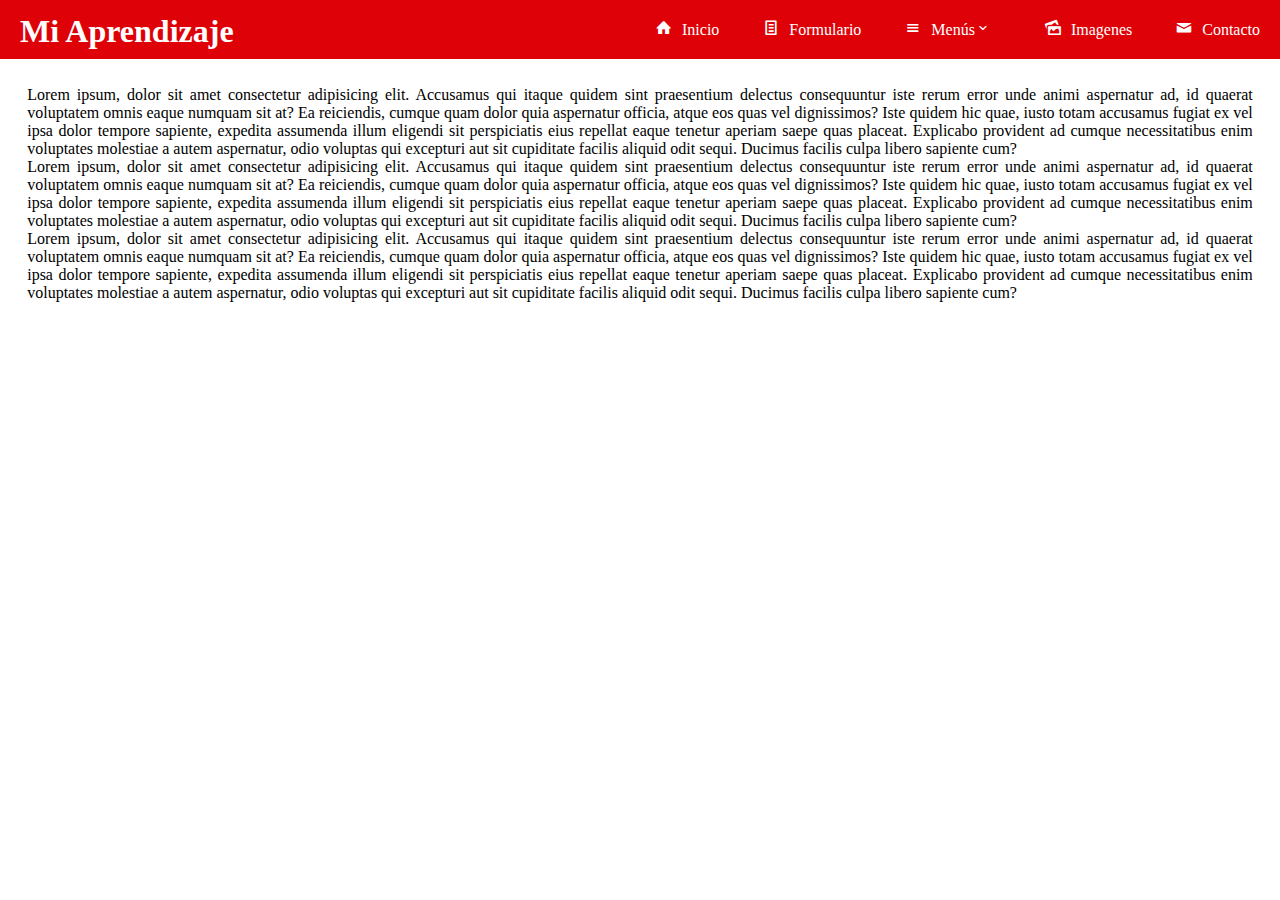
<file: index.html>
<!DOCTYPE html>
<html lang="en">
<head>
    <meta charset="UTF-8">
    <meta name="viewport" content="width=device-width, initial-scale=1.0">
    <title>Document</title>
    <link rel="stylesheet" href="css/main.css">
    <link rel="stylesheet" href="fonts/style.css">
    
</head>
<body>
    <header>
        <div class="menu_bar">
            <a class="bt-menu" href="#"><span class="icon-list"></span>Mi Aprendizaje</a>
        </div>
        <nav>
            <div class="titulo">
               <h1>Mi Aprendizaje</h1>
            </div>
            <ul>
                <li><a href="#"><span class="icon-home"></span>Inicio</a></li>
                <li><a href="#"><span class="icon-text-document"></span>Formulario</a></li>
                <li class="submenu"><a href="#"><span class="icon-menu"></span>Menús<span class="icon-chevron-small-down"></span></a>
                    <ul class="children">
                        <li><a href="#">Menu No Responsive</a></li>
                        <li><a href="#">Responsive 1</a></li>
                        <li><a href="#">Responsive 2</a></li>
                    </ul>
                </li>
                <li><a href="#"><span class="icon-images"></span>Imagenes</a></li>
                <li><a href="#"><span class="icon-mail"></span>Contacto</a></li>
            </ul>
        </nav>
    </header>
    <div class="main-content">
        <p>Lorem ipsum, dolor sit amet consectetur adipisicing elit. Accusamus qui itaque quidem sint praesentium delectus consequuntur iste rerum error unde animi aspernatur ad, id quaerat voluptatem omnis eaque numquam sit at? Ea reiciendis, cumque quam dolor quia aspernatur officia, atque eos quas vel dignissimos? Iste quidem hic quae, iusto totam accusamus fugiat ex vel ipsa dolor tempore sapiente, expedita assumenda illum eligendi sit perspiciatis eius repellat eaque tenetur aperiam saepe quas placeat. Explicabo provident ad cumque necessitatibus enim voluptates molestiae a autem aspernatur, odio voluptas qui excepturi aut sit cupiditate facilis aliquid odit sequi. Ducimus facilis culpa libero sapiente cum?</p>
        <p>Lorem ipsum, dolor sit amet consectetur adipisicing elit. Accusamus qui itaque quidem sint praesentium delectus consequuntur iste rerum error unde animi aspernatur ad, id quaerat voluptatem omnis eaque numquam sit at? Ea reiciendis, cumque quam dolor quia aspernatur officia, atque eos quas vel dignissimos? Iste quidem hic quae, iusto totam accusamus fugiat ex vel ipsa dolor tempore sapiente, expedita assumenda illum eligendi sit perspiciatis eius repellat eaque tenetur aperiam saepe quas placeat. Explicabo provident ad cumque necessitatibus enim voluptates molestiae a autem aspernatur, odio voluptas qui excepturi aut sit cupiditate facilis aliquid odit sequi. Ducimus facilis culpa libero sapiente cum?</p>
        <p>Lorem ipsum, dolor sit amet consectetur adipisicing elit. Accusamus qui itaque quidem sint praesentium delectus consequuntur iste rerum error unde animi aspernatur ad, id quaerat voluptatem omnis eaque numquam sit at? Ea reiciendis, cumque quam dolor quia aspernatur officia, atque eos quas vel dignissimos? Iste quidem hic quae, iusto totam accusamus fugiat ex vel ipsa dolor tempore sapiente, expedita assumenda illum eligendi sit perspiciatis eius repellat eaque tenetur aperiam saepe quas placeat. Explicabo provident ad cumque necessitatibus enim voluptates molestiae a autem aspernatur, odio voluptas qui excepturi aut sit cupiditate facilis aliquid odit sequi. Ducimus facilis culpa libero sapiente cum?</p>
    </div>
    <!-- Libreria Jquery -->
    <script src="js/jquery.all.js"></script>
    <!-- main.js -->
    <script src="js/main.js"></script>
</body>
</html>
</file>
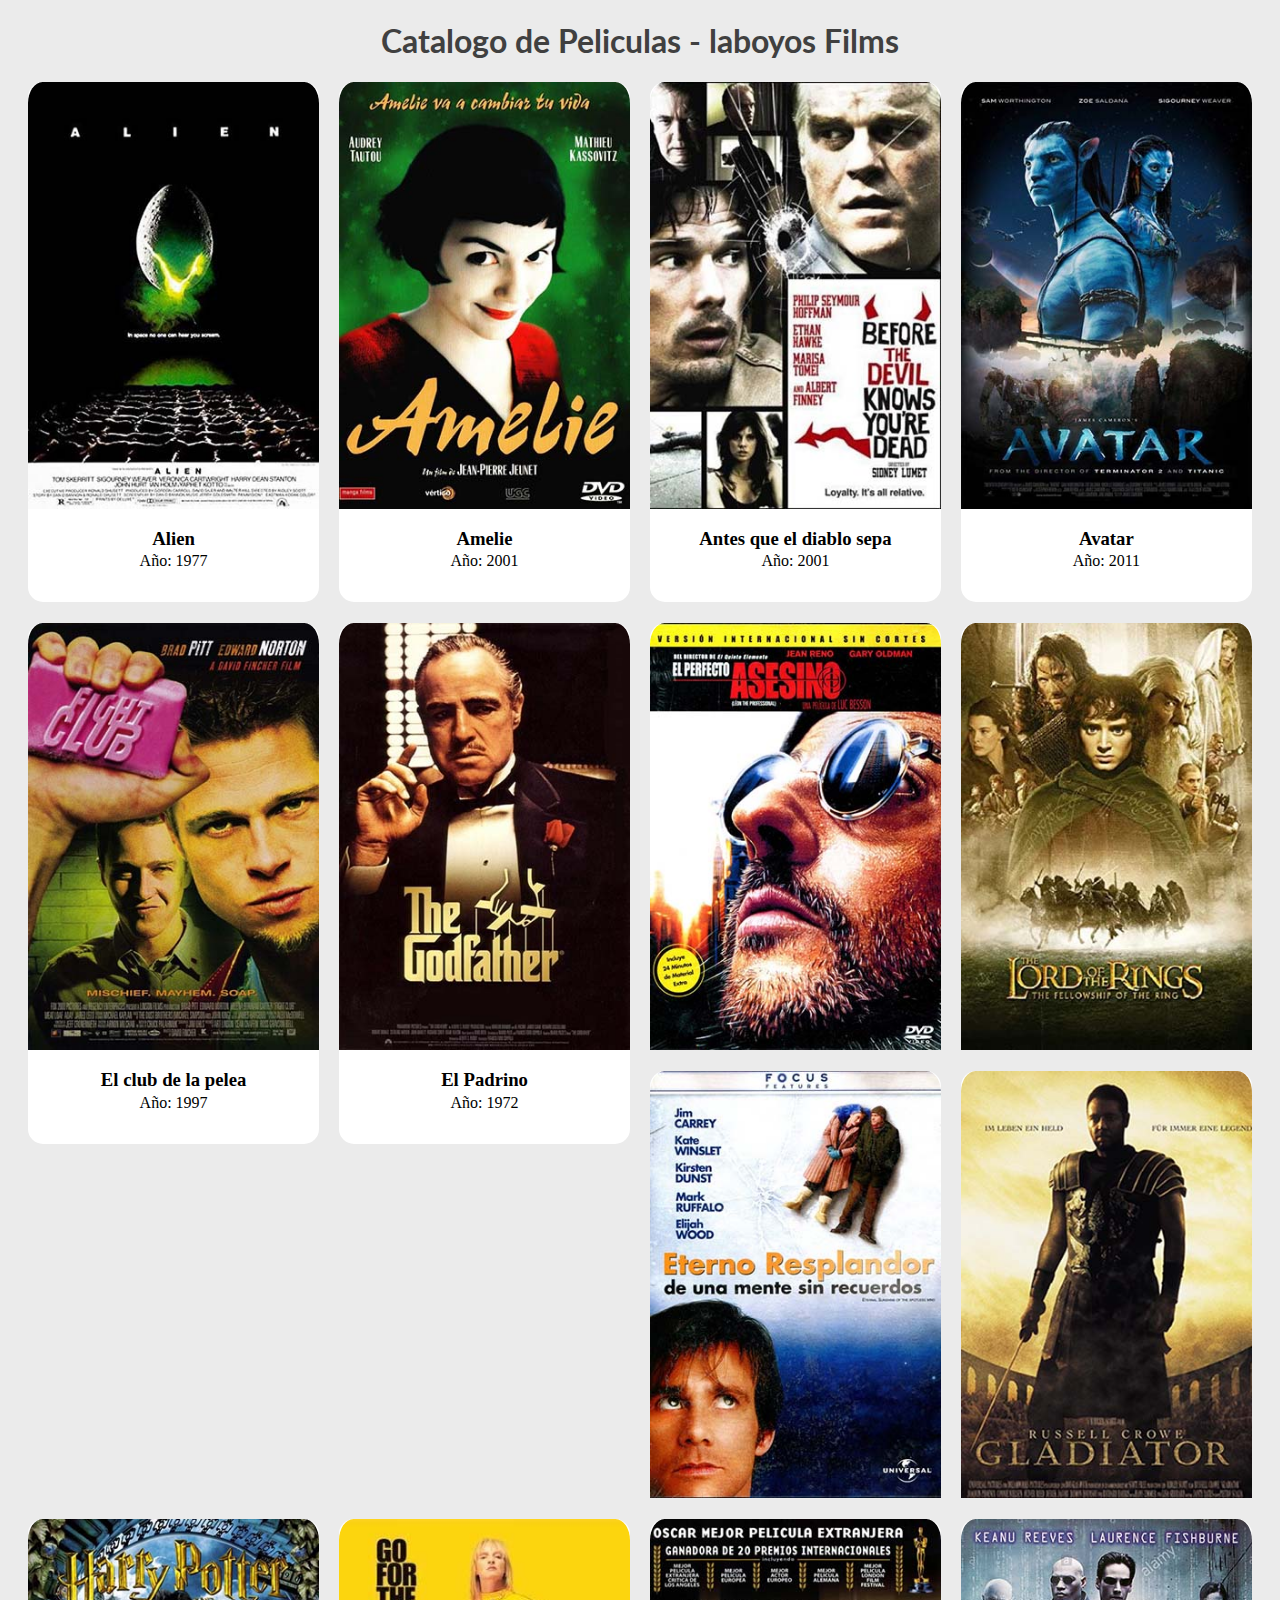
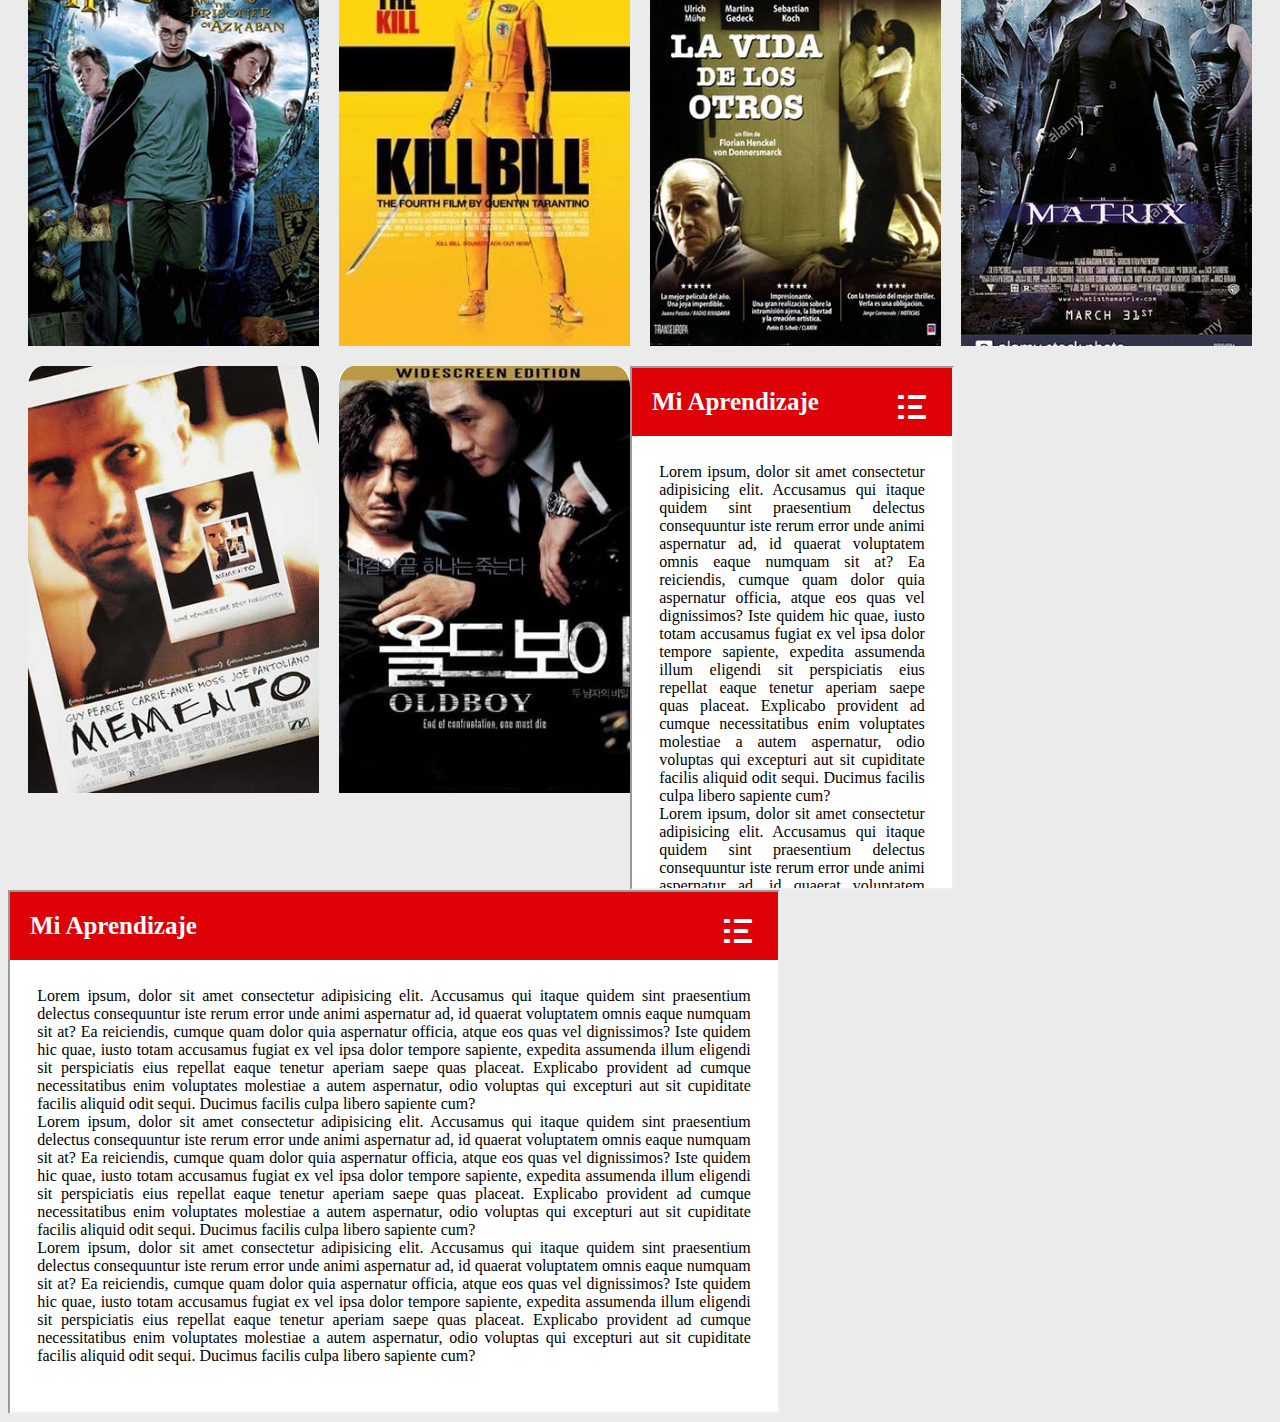
<file: catalogo.html>
<!DOCTYPE html>
<html lang="en">
<head>
    <meta charset="UTF-8">
    <meta name="viewport" content="width=device-width, initial-scale=1.0">
    <title>Media Queries</title>
    <link rel="stylesheet" href="css/catalogo.css">
    <link href="https://fonts.googleapis.com/css2?family=Lato:wght@900&display=swap" rel="stylesheet">
</head>
<body>
    <div id="catalogo-main">
        <h1>Catalogo de Peliculas - laboyos Films</h1>
        <div class="content-img">
            <img class="catalogo" src="img/alien_320x470.jpg" alt="Alien">
            <h3>Alien</h3>
            <p>Año: 1977</p>
        </div>
        <div class="content-img">
            <img class="catalogo" src="img/amelie_320x470.jpg" alt="Amelie">
            <h3>Amelie</h3>
            <p>Año: 2001</p>
        </div>
        <div class="content-img">
            <img class="catalogo" src="img/antes-que-el-diablo-sepa_320x470.jpg" alt="Antes que el diablo sepa">
            <h3>Antes que el diablo sepa</h3>
            <p>Año: 2001</p>
        </div>
        <div class="content-img">
            <img class="catalogo" src="img/avatar_320x470.jpg" alt="Avatar">
            <h3>Avatar</h3>
            <p>Año: 2011</p>
        </div>
        <div class="content-img">
            <img class="catalogo" src="img/el-club-de-la-pelea_320x470.jpg" alt="El club de la pelea">
            <h3>El club de la pelea</h3>
            <p>Año: 1997</p>
        </div>
        <div class="content-img">
            <img class="catalogo" src="img/el-padrino_320x470.jpg" alt="El Padrino">
            <h3>El Padrino</h3>
            <p>Año: 1972</p>
        </div>
        <div class="content-img">
            <img class="catalogo" src="img/el-perfecto-asesino_320x470.jpg" alt="El perfecto Asesino">
        </div>
        <div class="content-img">
            <img class="catalogo" src="img/el-senor-de-los-anillos_320x470.jpg" alt="El señor de los anillos">
        </div>
        <div class="content-img">
            <img class="catalogo" src="img/eterno-resplandor_320x470.jpg" alt="Eterno Resplandor">
        </div>
        <div class="content-img">
            <img class="catalogo" src="img/gladiador_320x470.jpg" alt="Gladiador">
        </div>
        <div class="content-img">
            <img class="catalogo" src="img/harry-potter_320x470.jpg" alt="Harry Potter">
        </div>
        <div class="content-img">
            <img class="catalogo" src="img/kill-bill_320x470.jpg" alt="Kill Bill">
        </div>
        <div class="content-img">
            <img class="catalogo" src="img/la-vida-de-los-otros_320x470.jpg" alt="La vida de los otros">
        </div>
        <div class="content-img">
            <img class="catalogo" src="img/matrix_320x470.jpg" alt="Matrix">
        </div>
        <div class="content-img">
            <img class="catalogo" src="img/memento_320x470.jpg" alt="Memento">
        </div>
        <div class="content-img">
            <img class="catalogo" src="img/old-boy_320x470.jpg" alt="Old Boy">
        </div>
        <br>
        <div>
            <iframe class="movil" src="index.html" frameborder="1"></iframe>
            <iframe class="tablet" src="index.html" frameborder="1"></iframe>
        </div>
    </div> 
    
</body>
</html>
</file>
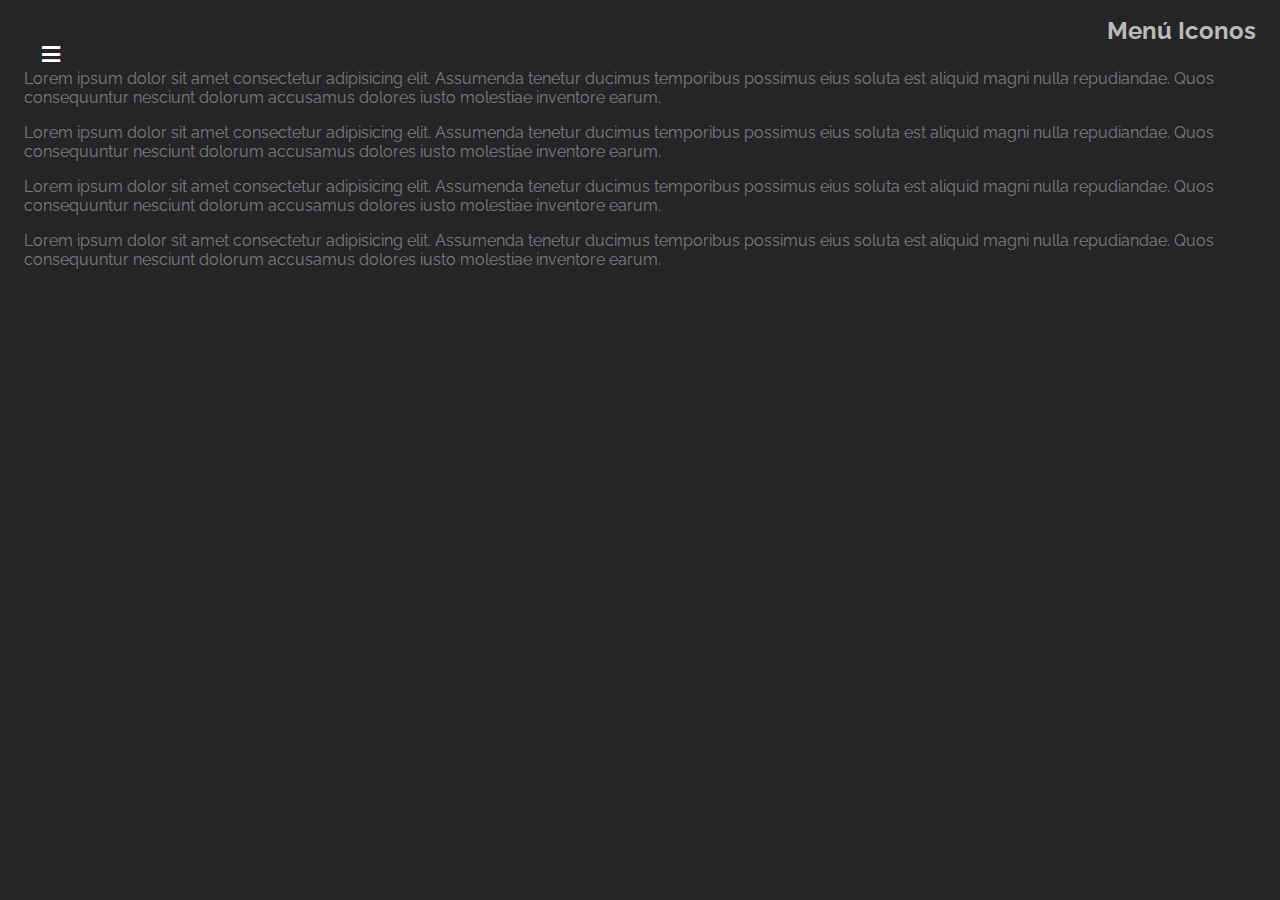
<file: menu-iconos.html>
<!DOCTYPE html>
<html lang="en">
<head>
    <meta charset="UTF-8">
    <meta name="viewport" content="width=device-width, initial-scale=1.0">
    <title>Document</title>
    <link rel="stylesheet" href="icons/all.css">
    <link rel="stylesheet" href="css/menu_icons.css">
    <link href="https://fonts.googleapis.com/css2?family=Raleway:wght@600&display=swap" rel="stylesheet">
    <script src="js/responsive.js"></script>
</head>
<body>
    <h1>Menú Iconos</h1>
    <div id="mostrar-nav">
        <label onclick="mostrarMenu()"><i class="fas fa-bars"></i></label>
        <nav id="menu-principal">
            <ul class="menu">
                <li><a href="#"><i class="fas fa-home"></i><span>Inicio</span></a></li>
                <li><a href="#"><i class="fab fa-weixin"></i><span>Quienes Somos</span></a></li>
                <li><a href="#"><i class="fas fa-phone"></i><span>Contactanos</span></a></li>
                <li><a href="#"><i class="fas fa-briefcase"></i><span>Trabaja con Nosotros</span></a></li>
                <li><a href="#"><i class="fas fa-blog"></i><span>Blog</span></a></li>
                <li><a href="#"><i class="fas fa-building"></i><span>Empresas</span></a></li>
            </ul>
        </nav>
    </div>
    <div class="content">
        <p>Lorem ipsum dolor sit amet consectetur adipisicing elit. Assumenda tenetur ducimus temporibus possimus eius soluta est aliquid magni nulla repudiandae. Quos consequuntur nesciunt dolorum accusamus dolores iusto molestiae inventore earum.</p>
        <p>Lorem ipsum dolor sit amet consectetur adipisicing elit. Assumenda tenetur ducimus temporibus possimus eius soluta est aliquid magni nulla repudiandae. Quos consequuntur nesciunt dolorum accusamus dolores iusto molestiae inventore earum.</p>
        <p>Lorem ipsum dolor sit amet consectetur adipisicing elit. Assumenda tenetur ducimus temporibus possimus eius soluta est aliquid magni nulla repudiandae. Quos consequuntur nesciunt dolorum accusamus dolores iusto molestiae inventore earum.</p>
        <p>Lorem ipsum dolor sit amet consectetur adipisicing elit. Assumenda tenetur ducimus temporibus possimus eius soluta est aliquid magni nulla repudiandae. Quos consequuntur nesciunt dolorum accusamus dolores iusto molestiae inventore earum.</p>
    </div>
</body>
</html>
</file>
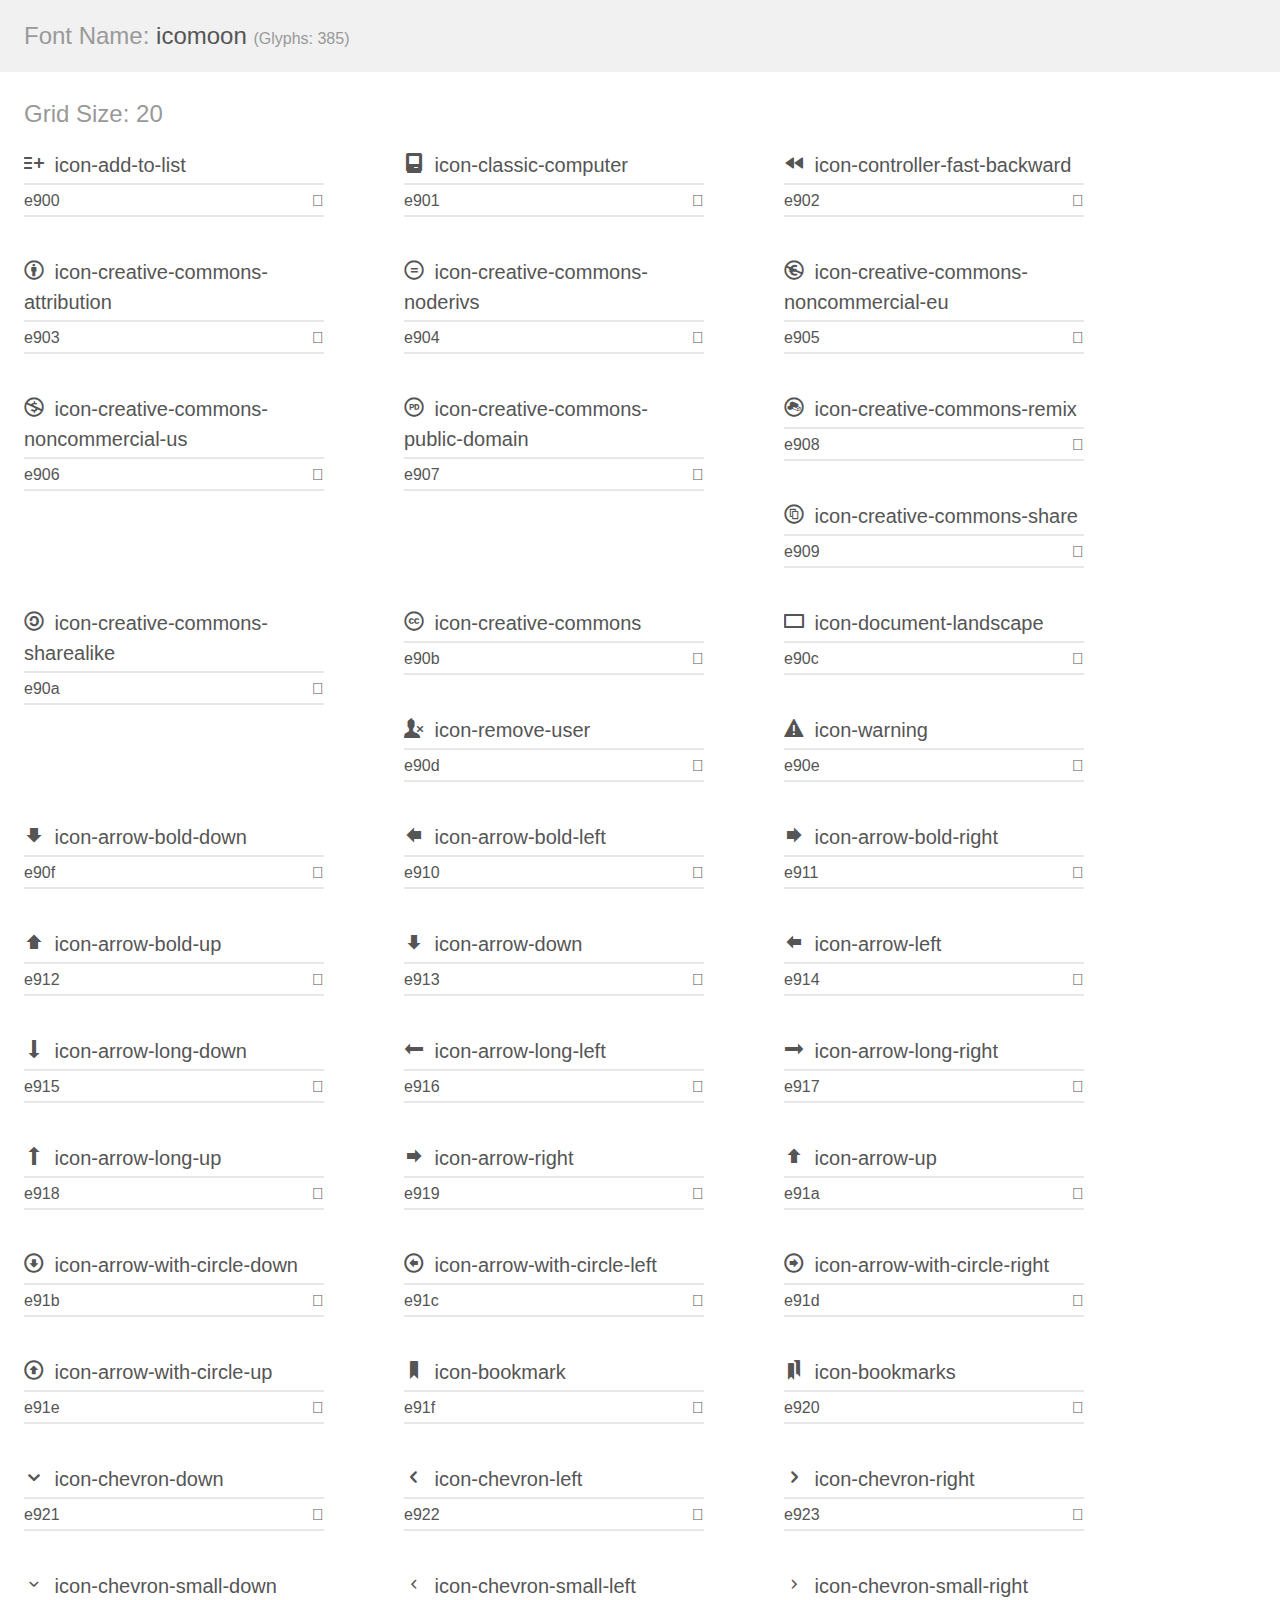
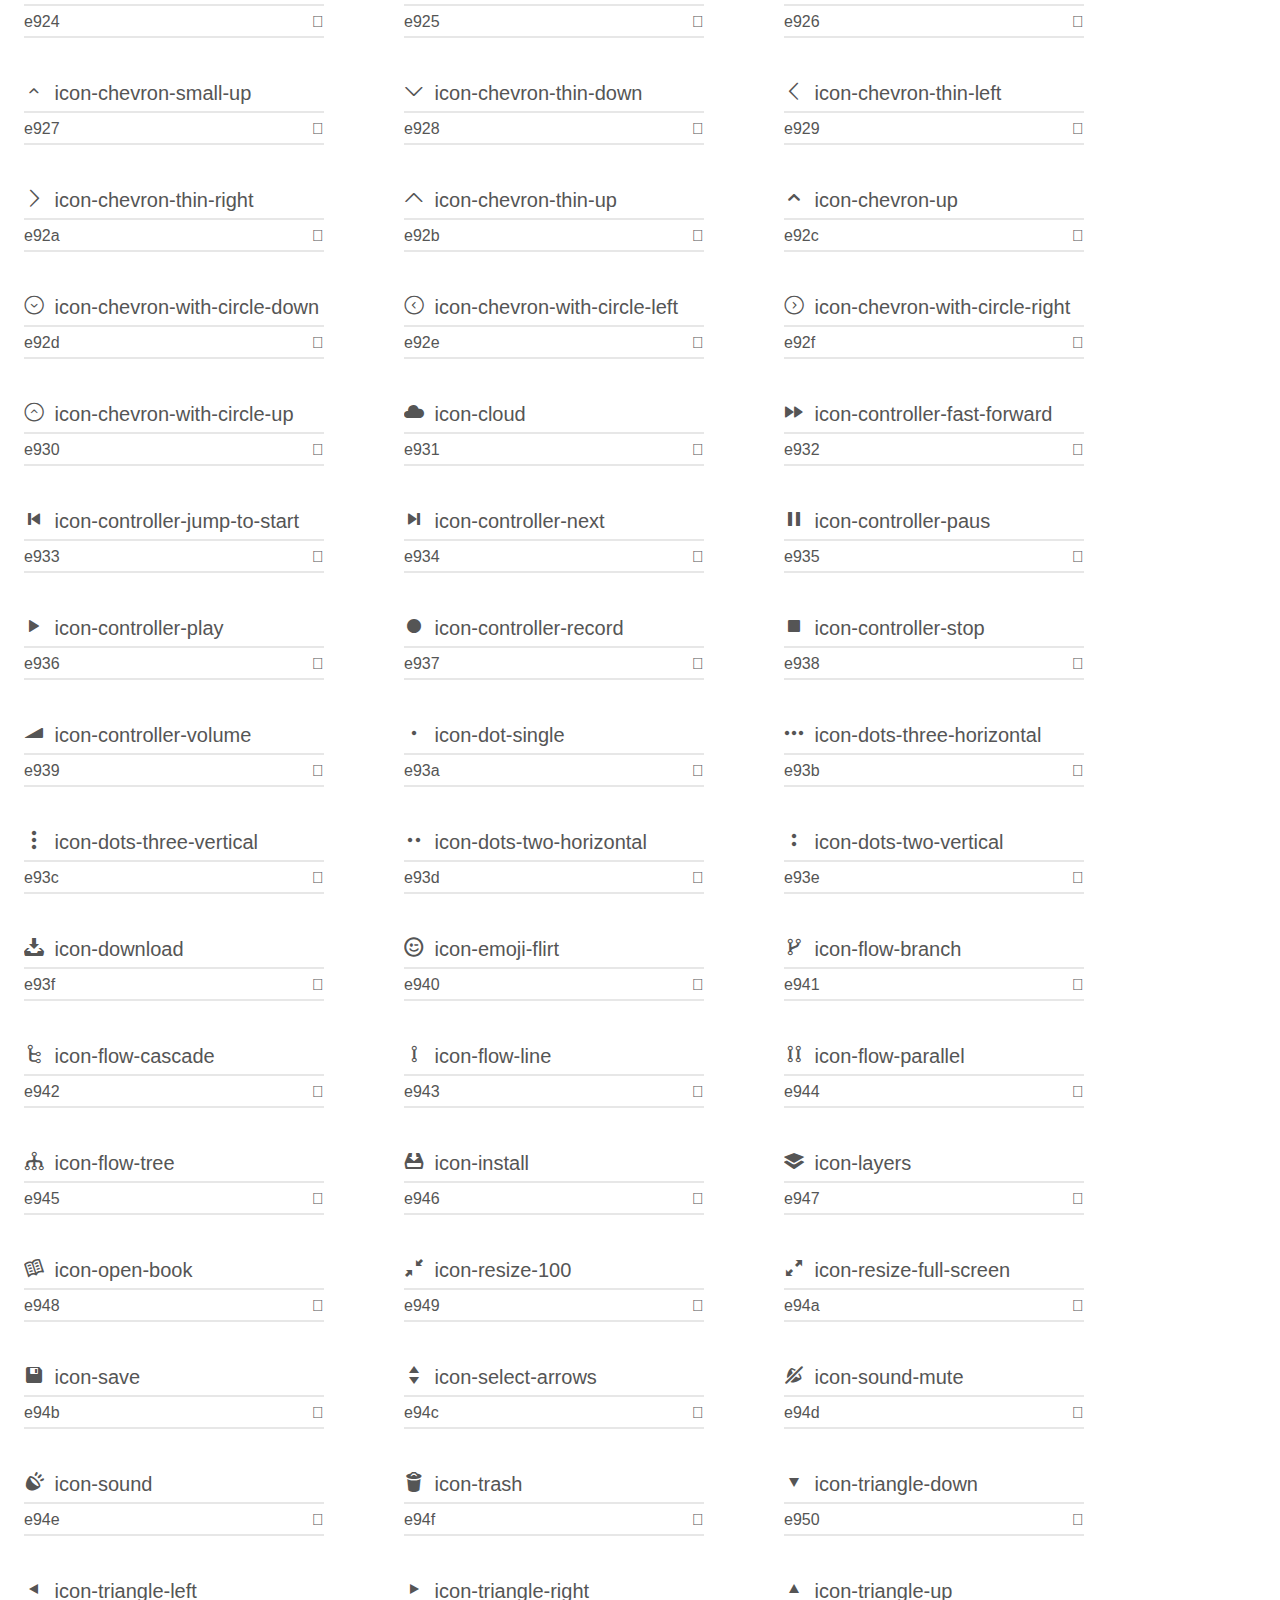
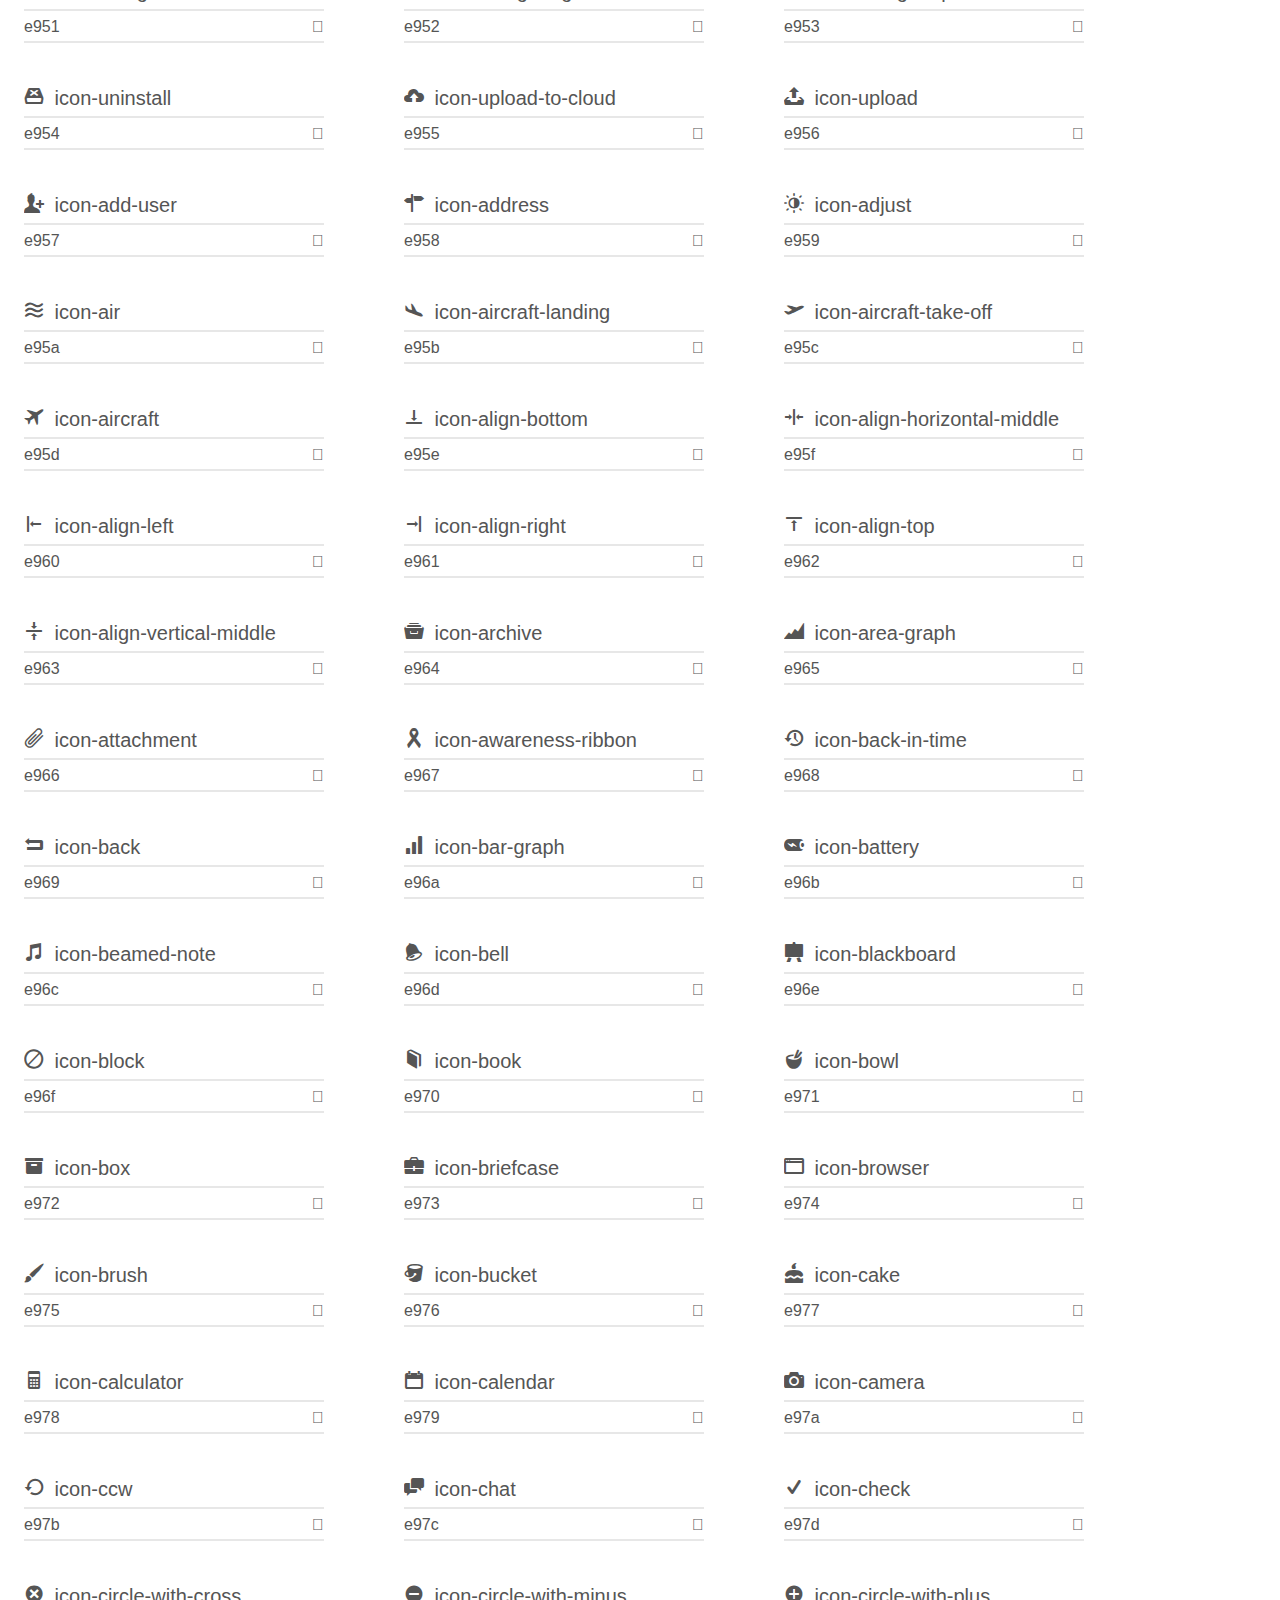
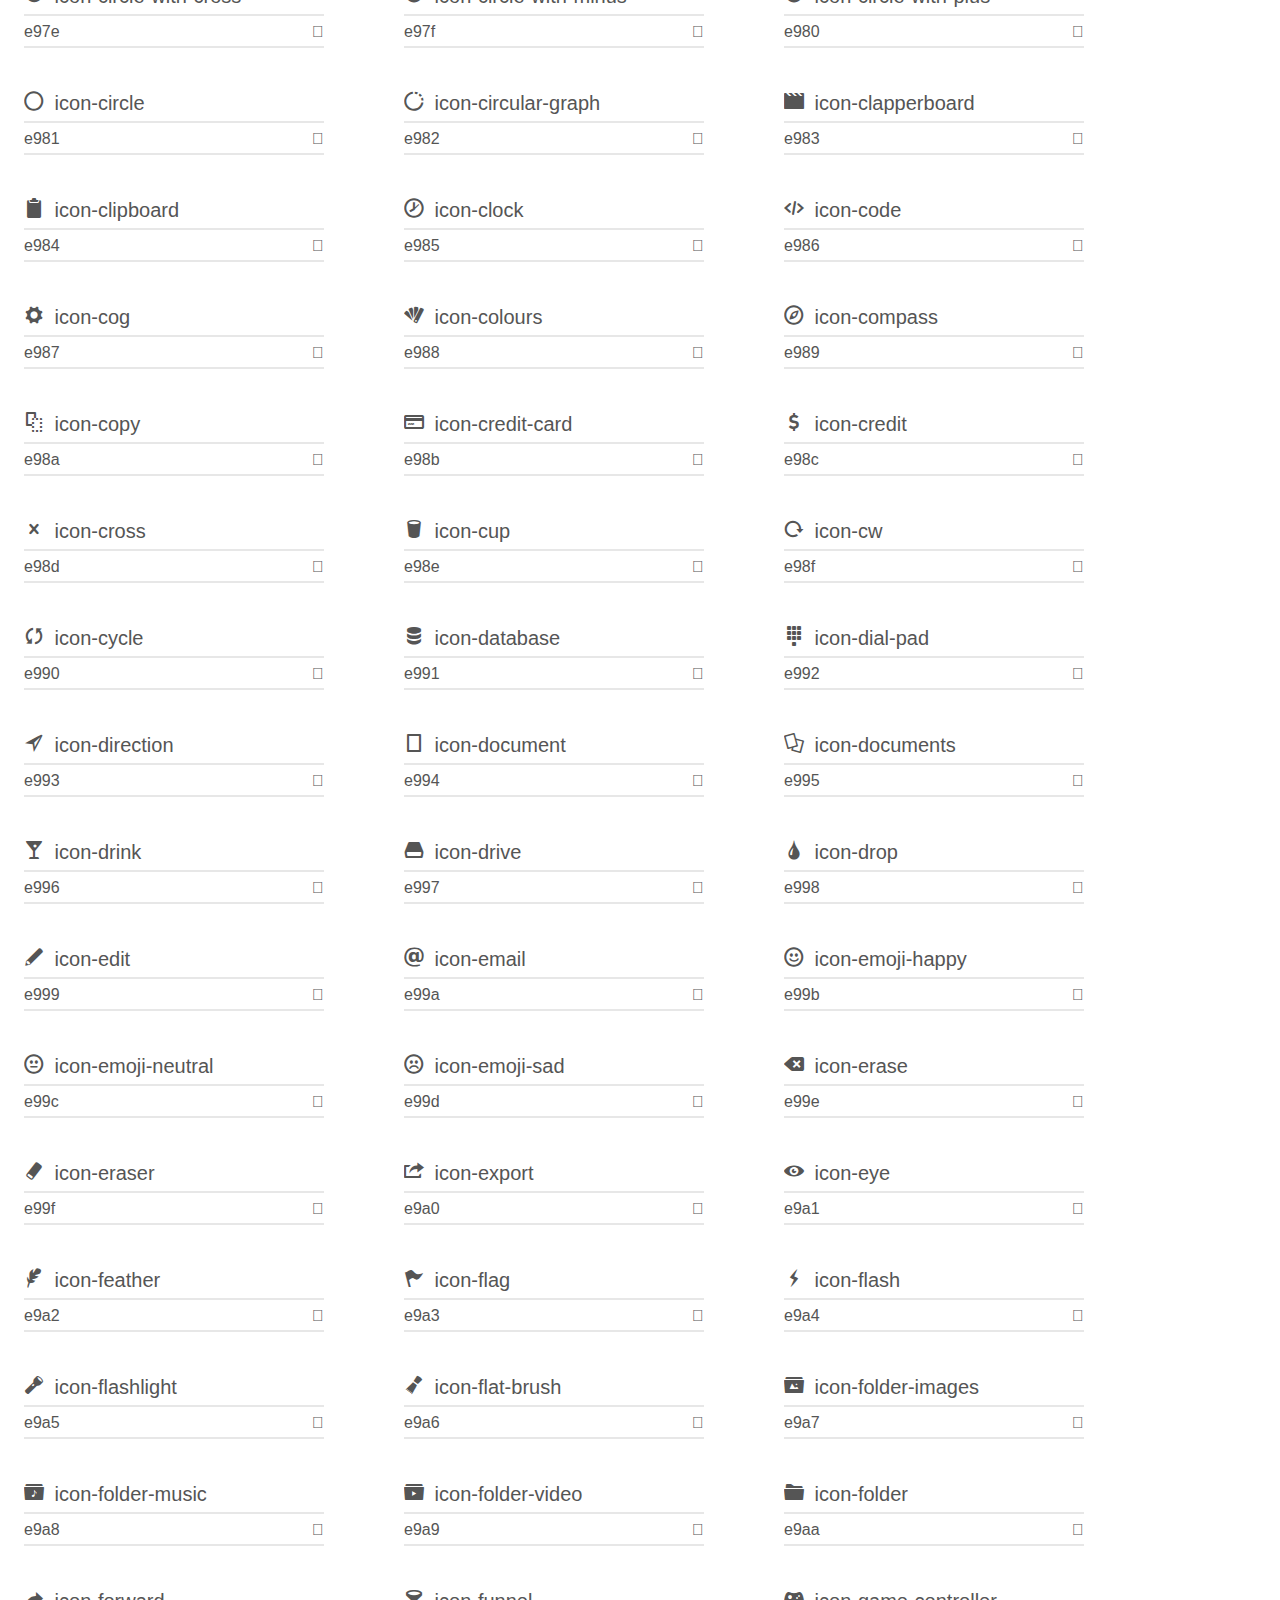
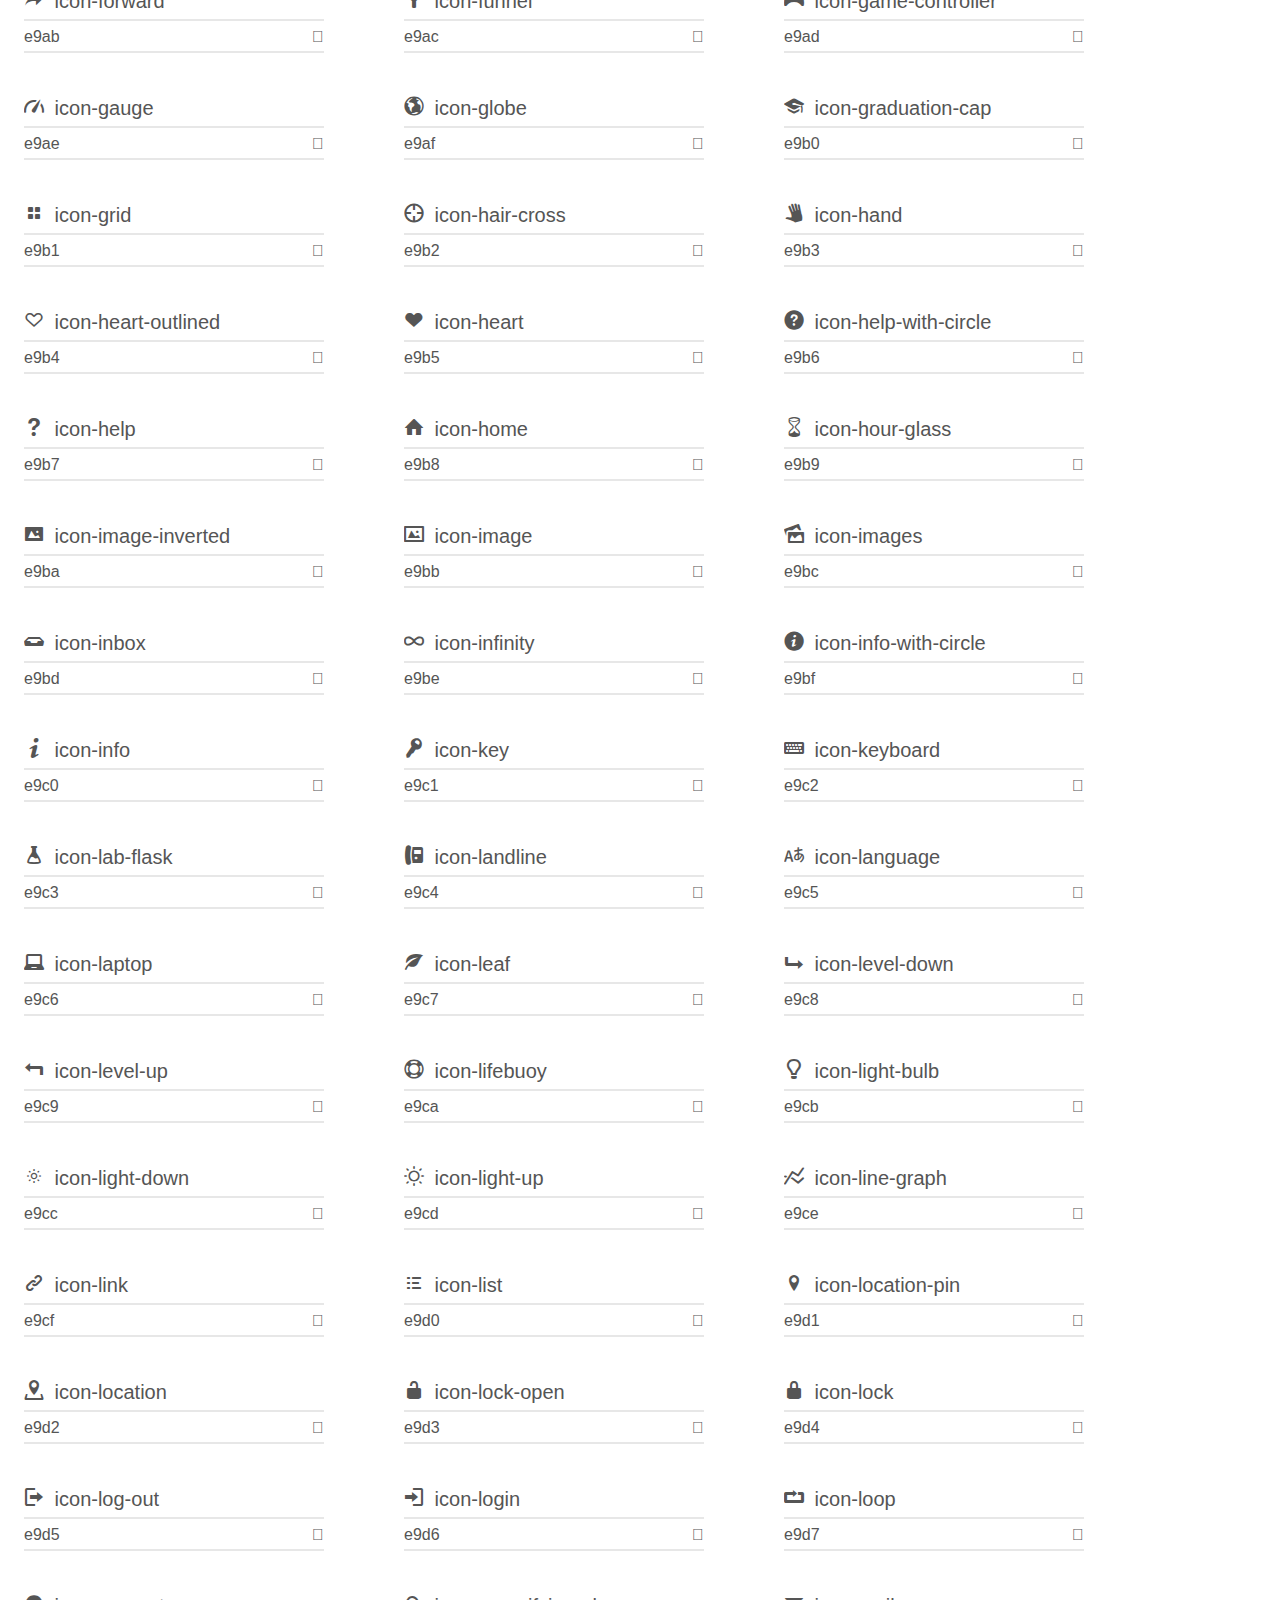
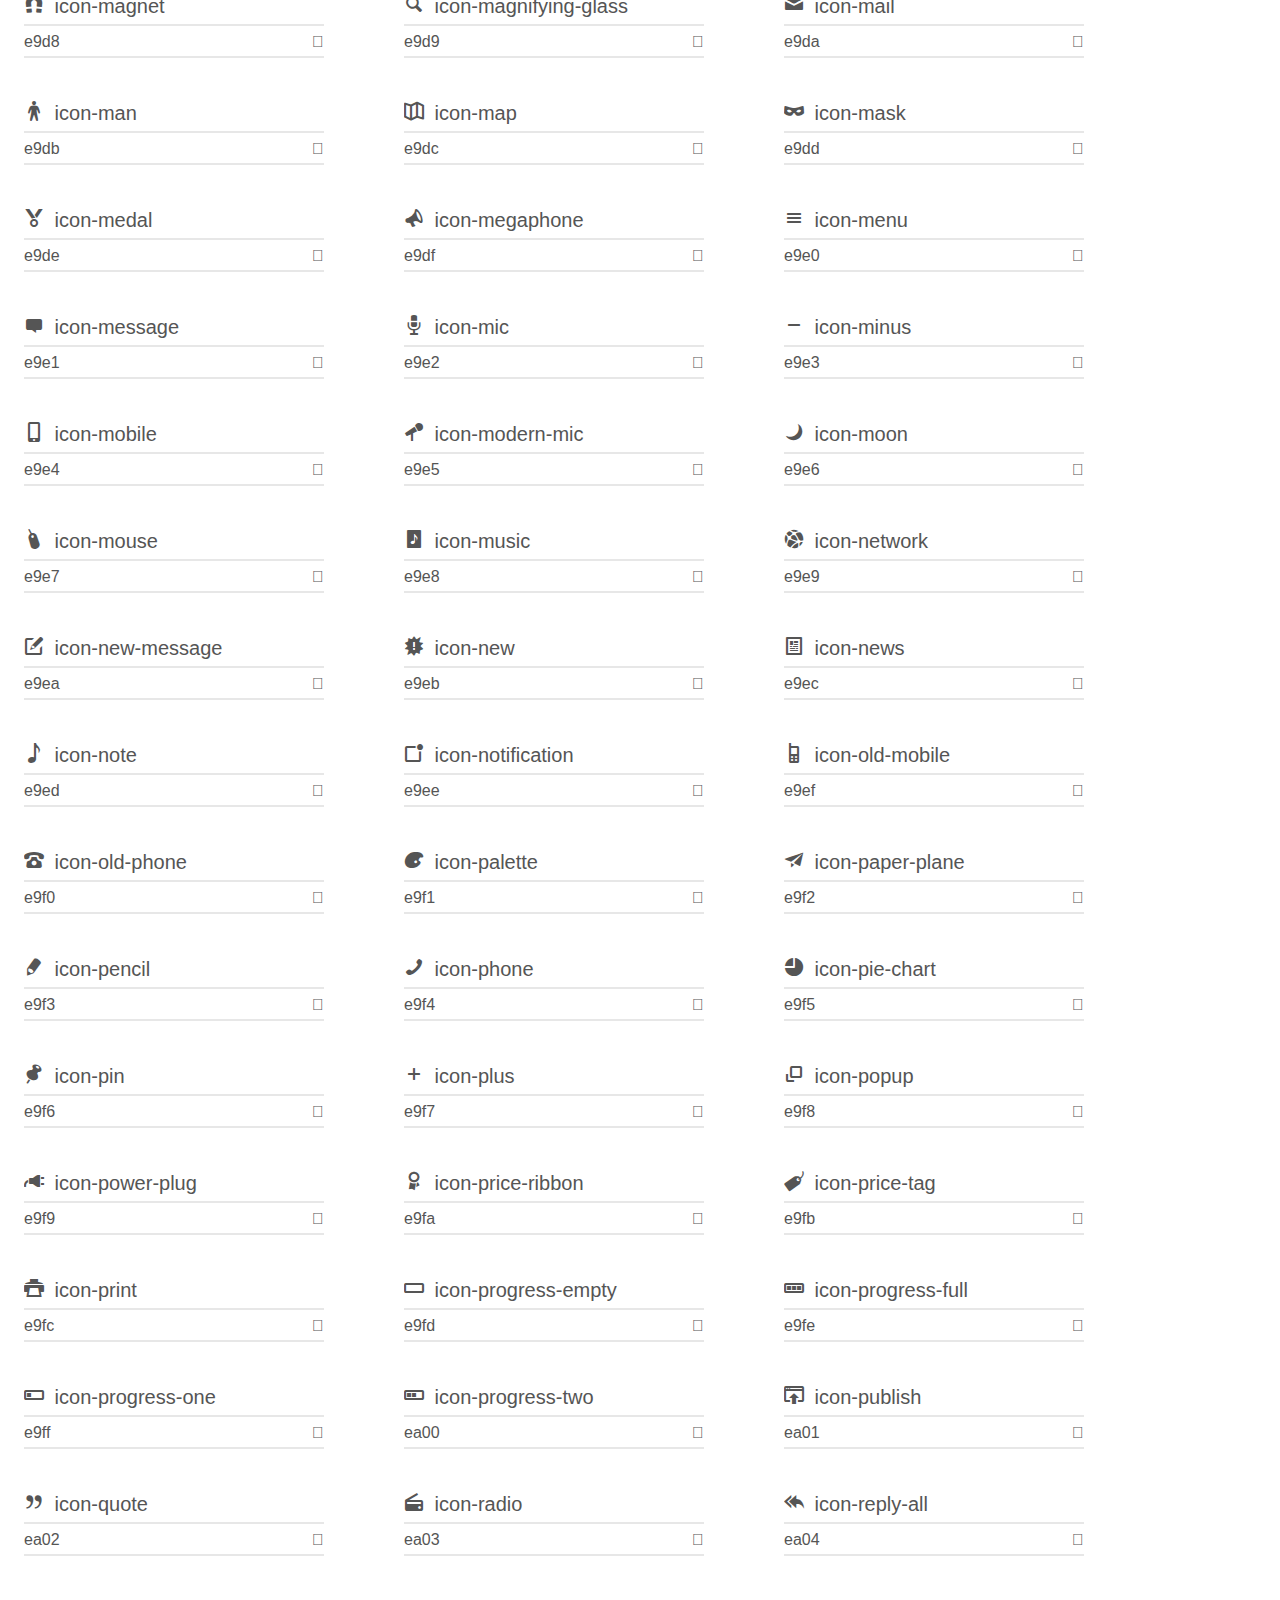
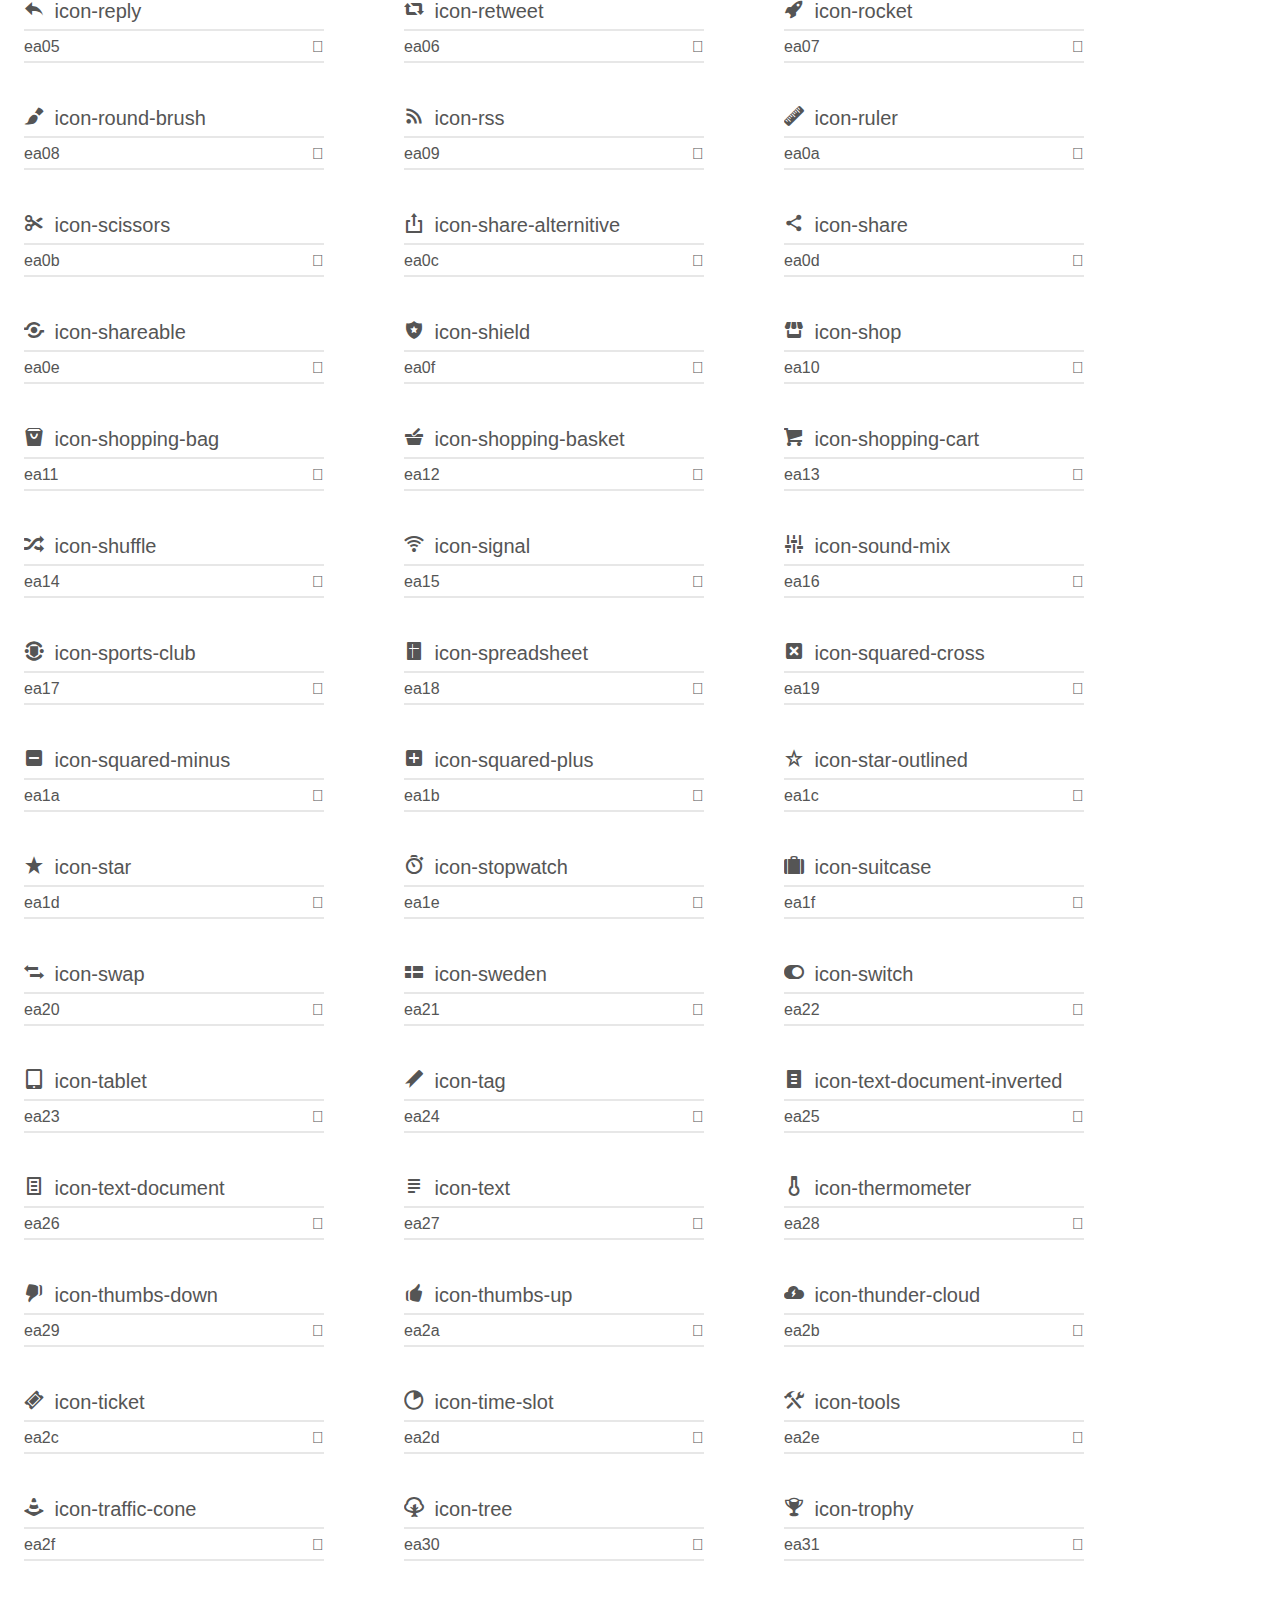
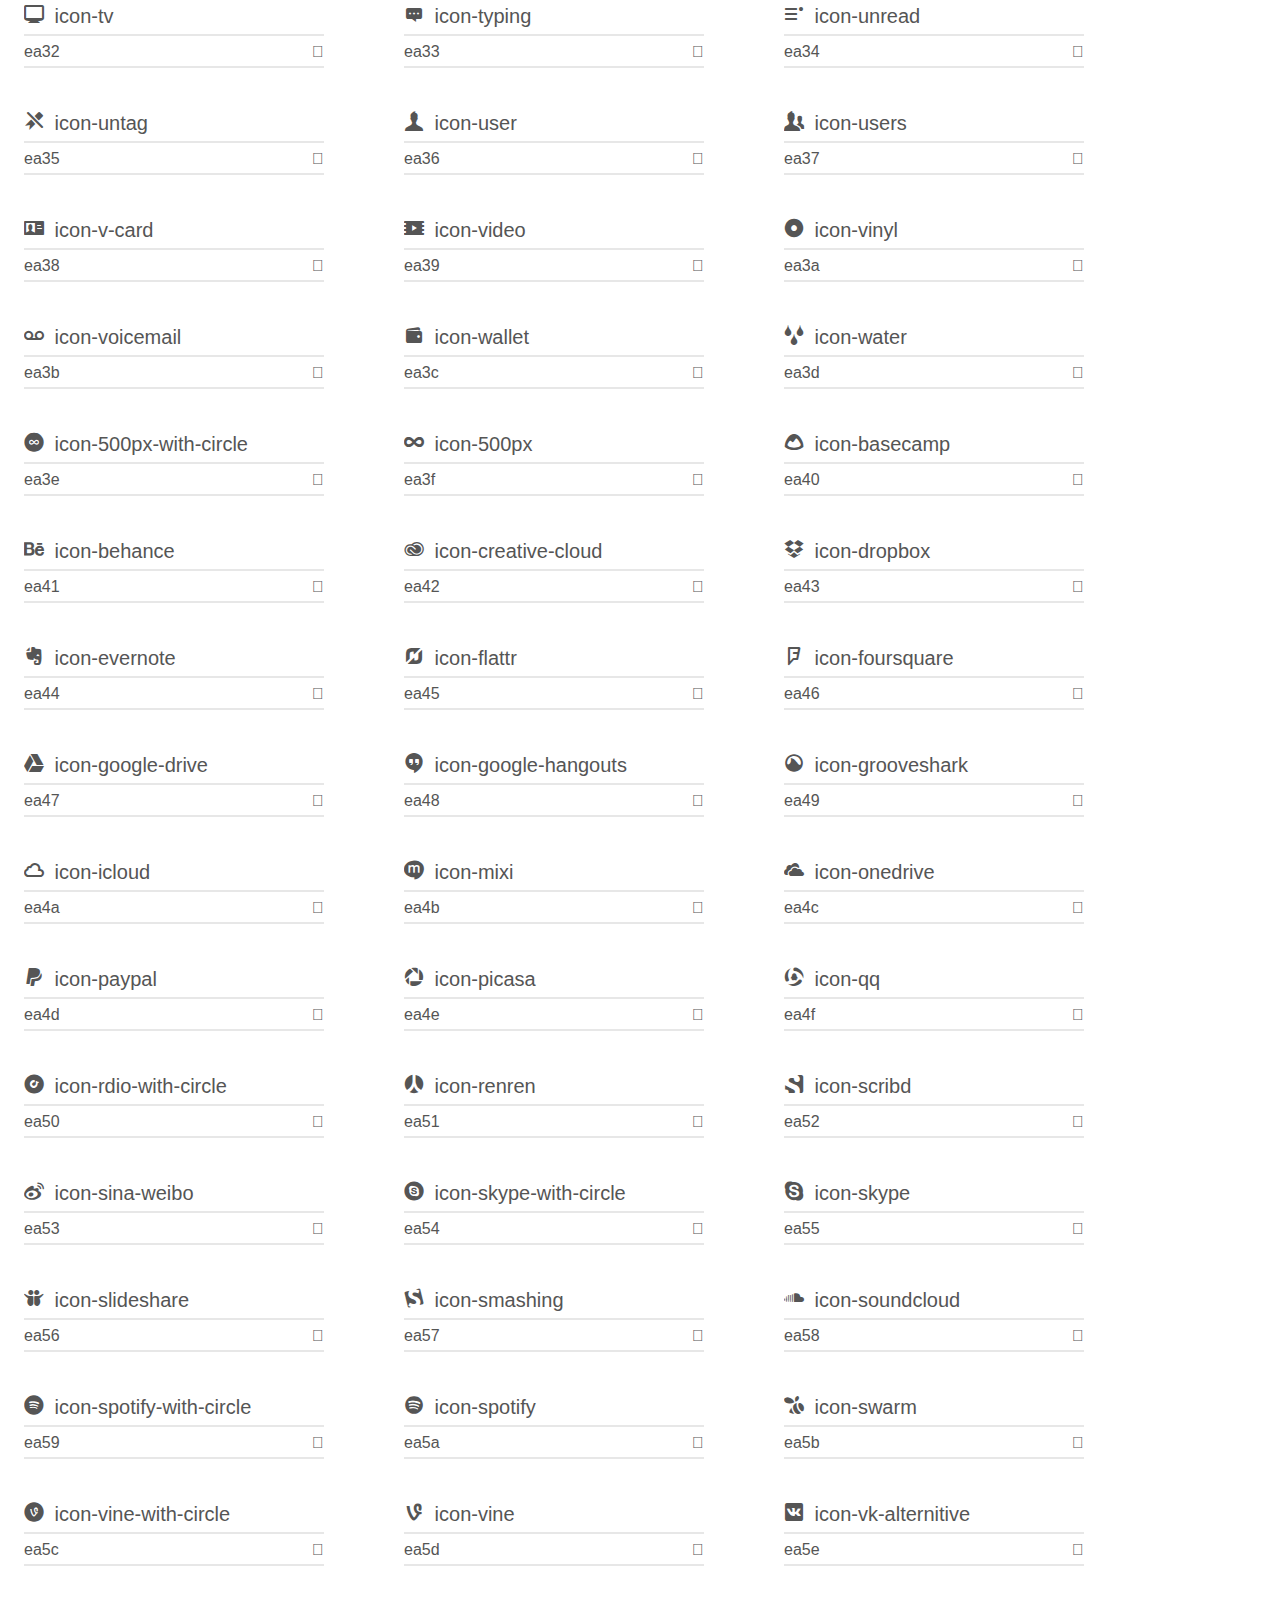
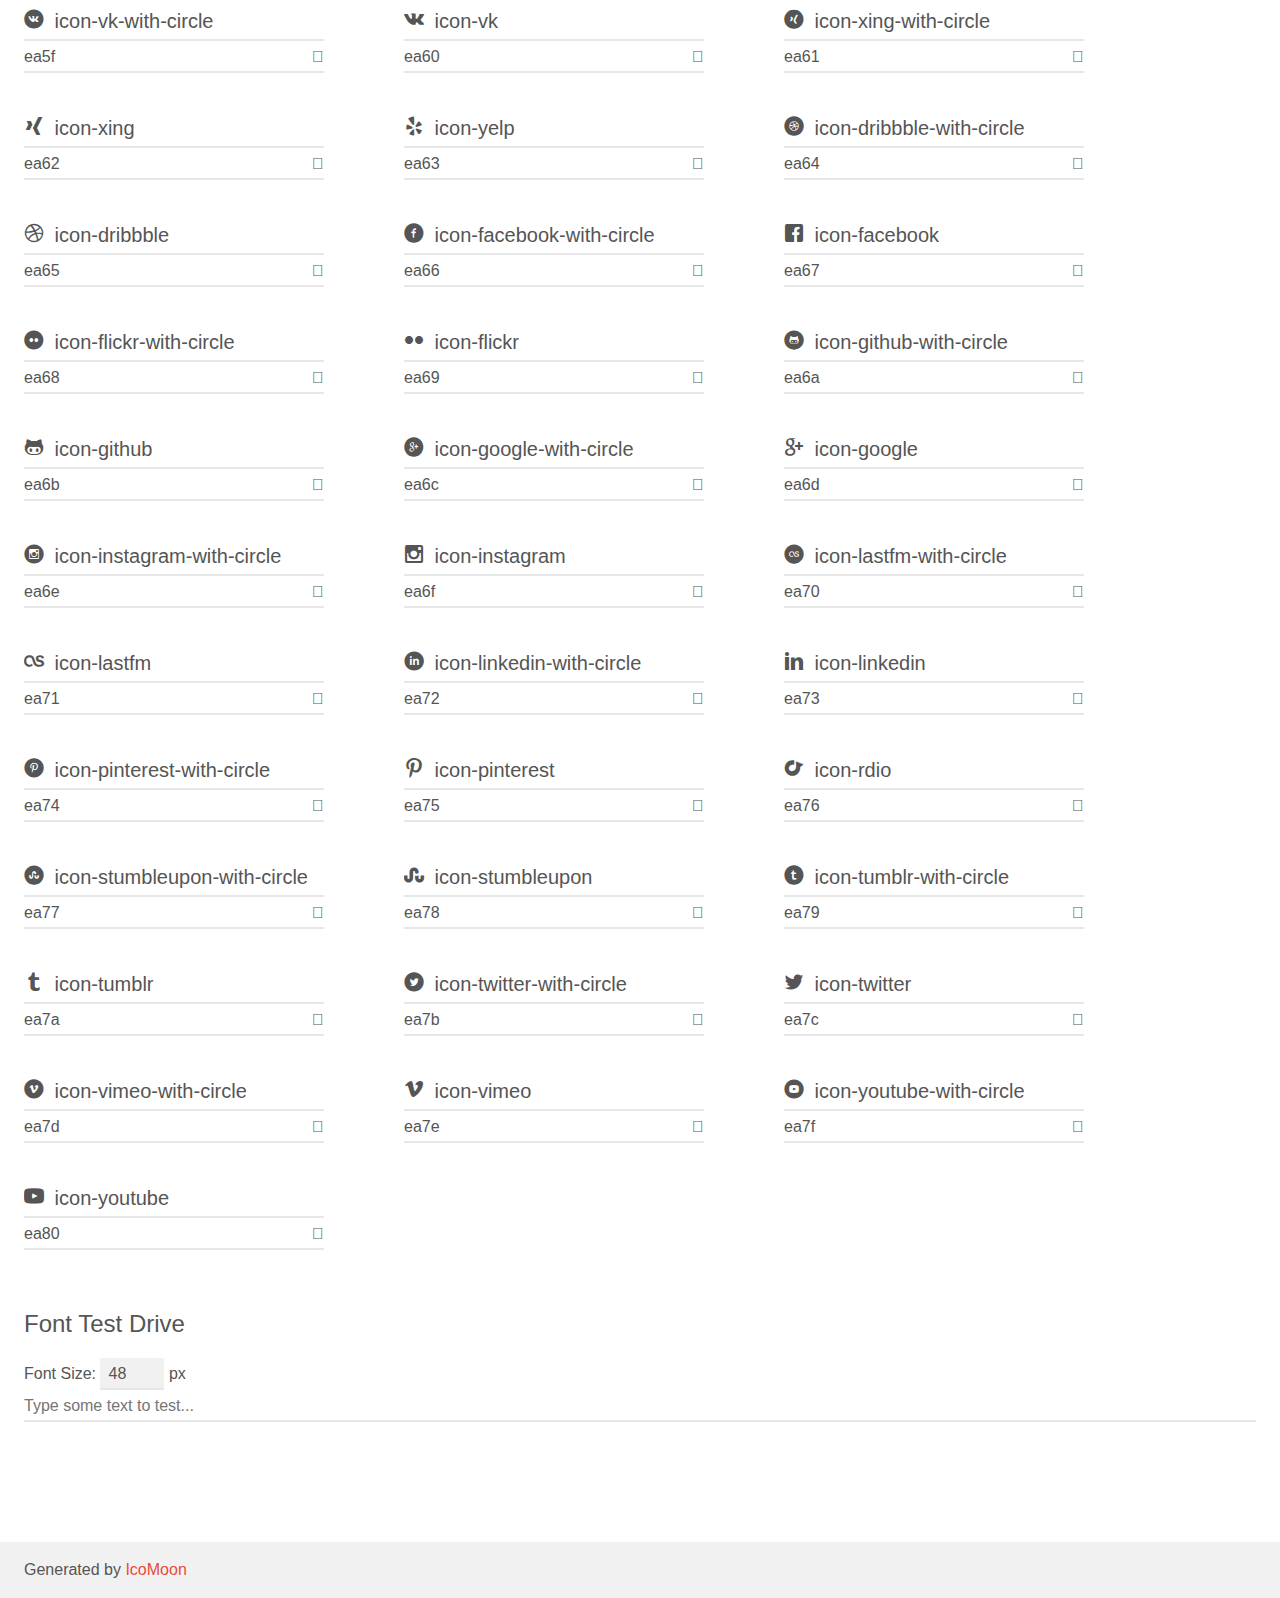
<file: fonts/demo.html>
<!doctype html>
<html>
<head>
    <meta charset="utf-8">
    <title>IcoMoon Demo</title>
    <meta name="description" content="An Icon Font Generated By IcoMoon.io">
    <meta name="viewport" content="width=device-width, initial-scale=1">
    <link rel="stylesheet" href="demo-files/demo.css">
    <link rel="stylesheet" href="style.css"></head>
<body>
    <div class="bgc1 clearfix">
        <h1 class="mhmm mvm"><span class="fgc1">Font Name:</span> icomoon <small class="fgc1">(Glyphs:&nbsp;385)</small></h1>
    </div>
    <div class="clearfix mhl ptl">
        <h1 class="mvm mtn fgc1">Grid Size: 20</h1>
        <div class="glyph fs1">
            <div class="clearfix bshadow0 pbs">
                <span class="icon-add-to-list"></span>
                <span class="mls"> icon-add-to-list</span>
            </div>
            <fieldset class="fs0 size1of1 clearfix hidden-false">
                <input type="text" readonly value="e900" class="unit size1of2" />
                <input type="text" maxlength="1" readonly value="&#xe900;" class="unitRight size1of2 talign-right" />
            </fieldset>
            <div class="fs0 bshadow0 clearfix hidden-true">
                <span class="unit pvs fgc1">liga: </span>
                <input type="text" readonly value="" class="liga unitRight" />
            </div>
        </div>
        <div class="glyph fs1">
            <div class="clearfix bshadow0 pbs">
                <span class="icon-classic-computer"></span>
                <span class="mls"> icon-classic-computer</span>
            </div>
            <fieldset class="fs0 size1of1 clearfix hidden-false">
                <input type="text" readonly value="e901" class="unit size1of2" />
                <input type="text" maxlength="1" readonly value="&#xe901;" class="unitRight size1of2 talign-right" />
            </fieldset>
            <div class="fs0 bshadow0 clearfix hidden-true">
                <span class="unit pvs fgc1">liga: </span>
                <input type="text" readonly value="" class="liga unitRight" />
            </div>
        </div>
        <div class="glyph fs1">
            <div class="clearfix bshadow0 pbs">
                <span class="icon-controller-fast-backward"></span>
                <span class="mls"> icon-controller-fast-backward</span>
            </div>
            <fieldset class="fs0 size1of1 clearfix hidden-false">
                <input type="text" readonly value="e902" class="unit size1of2" />
                <input type="text" maxlength="1" readonly value="&#xe902;" class="unitRight size1of2 talign-right" />
            </fieldset>
            <div class="fs0 bshadow0 clearfix hidden-true">
                <span class="unit pvs fgc1">liga: </span>
                <input type="text" readonly value="" class="liga unitRight" />
            </div>
        </div>
        <div class="glyph fs1">
            <div class="clearfix bshadow0 pbs">
                <span class="icon-creative-commons-attribution"></span>
                <span class="mls"> icon-creative-commons-attribution</span>
            </div>
            <fieldset class="fs0 size1of1 clearfix hidden-false">
                <input type="text" readonly value="e903" class="unit size1of2" />
                <input type="text" maxlength="1" readonly value="&#xe903;" class="unitRight size1of2 talign-right" />
            </fieldset>
            <div class="fs0 bshadow0 clearfix hidden-true">
                <span class="unit pvs fgc1">liga: </span>
                <input type="text" readonly value="" class="liga unitRight" />
            </div>
        </div>
        <div class="glyph fs1">
            <div class="clearfix bshadow0 pbs">
                <span class="icon-creative-commons-noderivs"></span>
                <span class="mls"> icon-creative-commons-noderivs</span>
            </div>
            <fieldset class="fs0 size1of1 clearfix hidden-false">
                <input type="text" readonly value="e904" class="unit size1of2" />
                <input type="text" maxlength="1" readonly value="&#xe904;" class="unitRight size1of2 talign-right" />
            </fieldset>
            <div class="fs0 bshadow0 clearfix hidden-true">
                <span class="unit pvs fgc1">liga: </span>
                <input type="text" readonly value="" class="liga unitRight" />
            </div>
        </div>
        <div class="glyph fs1">
            <div class="clearfix bshadow0 pbs">
                <span class="icon-creative-commons-noncommercial-eu"></span>
                <span class="mls"> icon-creative-commons-noncommercial-eu</span>
            </div>
            <fieldset class="fs0 size1of1 clearfix hidden-false">
                <input type="text" readonly value="e905" class="unit size1of2" />
                <input type="text" maxlength="1" readonly value="&#xe905;" class="unitRight size1of2 talign-right" />
            </fieldset>
            <div class="fs0 bshadow0 clearfix hidden-true">
                <span class="unit pvs fgc1">liga: </span>
                <input type="text" readonly value="" class="liga unitRight" />
            </div>
        </div>
        <div class="glyph fs1">
            <div class="clearfix bshadow0 pbs">
                <span class="icon-creative-commons-noncommercial-us"></span>
                <span class="mls"> icon-creative-commons-noncommercial-us</span>
            </div>
            <fieldset class="fs0 size1of1 clearfix hidden-false">
                <input type="text" readonly value="e906" class="unit size1of2" />
                <input type="text" maxlength="1" readonly value="&#xe906;" class="unitRight size1of2 talign-right" />
            </fieldset>
            <div class="fs0 bshadow0 clearfix hidden-true">
                <span class="unit pvs fgc1">liga: </span>
                <input type="text" readonly value="" class="liga unitRight" />
            </div>
        </div>
        <div class="glyph fs1">
            <div class="clearfix bshadow0 pbs">
                <span class="icon-creative-commons-public-domain"></span>
                <span class="mls"> icon-creative-commons-public-domain</span>
            </div>
            <fieldset class="fs0 size1of1 clearfix hidden-false">
                <input type="text" readonly value="e907" class="unit size1of2" />
                <input type="text" maxlength="1" readonly value="&#xe907;" class="unitRight size1of2 talign-right" />
            </fieldset>
            <div class="fs0 bshadow0 clearfix hidden-true">
                <span class="unit pvs fgc1">liga: </span>
                <input type="text" readonly value="" class="liga unitRight" />
            </div>
        </div>
        <div class="glyph fs1">
            <div class="clearfix bshadow0 pbs">
                <span class="icon-creative-commons-remix"></span>
                <span class="mls"> icon-creative-commons-remix</span>
            </div>
            <fieldset class="fs0 size1of1 clearfix hidden-false">
                <input type="text" readonly value="e908" class="unit size1of2" />
                <input type="text" maxlength="1" readonly value="&#xe908;" class="unitRight size1of2 talign-right" />
            </fieldset>
            <div class="fs0 bshadow0 clearfix hidden-true">
                <span class="unit pvs fgc1">liga: </span>
                <input type="text" readonly value="" class="liga unitRight" />
            </div>
        </div>
        <div class="glyph fs1">
            <div class="clearfix bshadow0 pbs">
                <span class="icon-creative-commons-share"></span>
                <span class="mls"> icon-creative-commons-share</span>
            </div>
            <fieldset class="fs0 size1of1 clearfix hidden-false">
                <input type="text" readonly value="e909" class="unit size1of2" />
                <input type="text" maxlength="1" readonly value="&#xe909;" class="unitRight size1of2 talign-right" />
            </fieldset>
            <div class="fs0 bshadow0 clearfix hidden-true">
                <span class="unit pvs fgc1">liga: </span>
                <input type="text" readonly value="" class="liga unitRight" />
            </div>
        </div>
        <div class="glyph fs1">
            <div class="clearfix bshadow0 pbs">
                <span class="icon-creative-commons-sharealike"></span>
                <span class="mls"> icon-creative-commons-sharealike</span>
            </div>
            <fieldset class="fs0 size1of1 clearfix hidden-false">
                <input type="text" readonly value="e90a" class="unit size1of2" />
                <input type="text" maxlength="1" readonly value="&#xe90a;" class="unitRight size1of2 talign-right" />
            </fieldset>
            <div class="fs0 bshadow0 clearfix hidden-true">
                <span class="unit pvs fgc1">liga: </span>
                <input type="text" readonly value="" class="liga unitRight" />
            </div>
        </div>
        <div class="glyph fs1">
            <div class="clearfix bshadow0 pbs">
                <span class="icon-creative-commons"></span>
                <span class="mls"> icon-creative-commons</span>
            </div>
            <fieldset class="fs0 size1of1 clearfix hidden-false">
                <input type="text" readonly value="e90b" class="unit size1of2" />
                <input type="text" maxlength="1" readonly value="&#xe90b;" class="unitRight size1of2 talign-right" />
            </fieldset>
            <div class="fs0 bshadow0 clearfix hidden-true">
                <span class="unit pvs fgc1">liga: </span>
                <input type="text" readonly value="" class="liga unitRight" />
            </div>
        </div>
        <div class="glyph fs1">
            <div class="clearfix bshadow0 pbs">
                <span class="icon-document-landscape"></span>
                <span class="mls"> icon-document-landscape</span>
            </div>
            <fieldset class="fs0 size1of1 clearfix hidden-false">
                <input type="text" readonly value="e90c" class="unit size1of2" />
                <input type="text" maxlength="1" readonly value="&#xe90c;" class="unitRight size1of2 talign-right" />
            </fieldset>
            <div class="fs0 bshadow0 clearfix hidden-true">
                <span class="unit pvs fgc1">liga: </span>
                <input type="text" readonly value="" class="liga unitRight" />
            </div>
        </div>
        <div class="glyph fs1">
            <div class="clearfix bshadow0 pbs">
                <span class="icon-remove-user"></span>
                <span class="mls"> icon-remove-user</span>
            </div>
            <fieldset class="fs0 size1of1 clearfix hidden-false">
                <input type="text" readonly value="e90d" class="unit size1of2" />
                <input type="text" maxlength="1" readonly value="&#xe90d;" class="unitRight size1of2 talign-right" />
            </fieldset>
            <div class="fs0 bshadow0 clearfix hidden-true">
                <span class="unit pvs fgc1">liga: </span>
                <input type="text" readonly value="" class="liga unitRight" />
            </div>
        </div>
        <div class="glyph fs1">
            <div class="clearfix bshadow0 pbs">
                <span class="icon-warning"></span>
                <span class="mls"> icon-warning</span>
            </div>
            <fieldset class="fs0 size1of1 clearfix hidden-false">
                <input type="text" readonly value="e90e" class="unit size1of2" />
                <input type="text" maxlength="1" readonly value="&#xe90e;" class="unitRight size1of2 talign-right" />
            </fieldset>
            <div class="fs0 bshadow0 clearfix hidden-true">
                <span class="unit pvs fgc1">liga: </span>
                <input type="text" readonly value="" class="liga unitRight" />
            </div>
        </div>
        <div class="glyph fs1">
            <div class="clearfix bshadow0 pbs">
                <span class="icon-arrow-bold-down"></span>
                <span class="mls"> icon-arrow-bold-down</span>
            </div>
            <fieldset class="fs0 size1of1 clearfix hidden-false">
                <input type="text" readonly value="e90f" class="unit size1of2" />
                <input type="text" maxlength="1" readonly value="&#xe90f;" class="unitRight size1of2 talign-right" />
            </fieldset>
            <div class="fs0 bshadow0 clearfix hidden-true">
                <span class="unit pvs fgc1">liga: </span>
                <input type="text" readonly value="" class="liga unitRight" />
            </div>
        </div>
        <div class="glyph fs1">
            <div class="clearfix bshadow0 pbs">
                <span class="icon-arrow-bold-left"></span>
                <span class="mls"> icon-arrow-bold-left</span>
            </div>
            <fieldset class="fs0 size1of1 clearfix hidden-false">
                <input type="text" readonly value="e910" class="unit size1of2" />
                <input type="text" maxlength="1" readonly value="&#xe910;" class="unitRight size1of2 talign-right" />
            </fieldset>
            <div class="fs0 bshadow0 clearfix hidden-true">
                <span class="unit pvs fgc1">liga: </span>
                <input type="text" readonly value="" class="liga unitRight" />
            </div>
        </div>
        <div class="glyph fs1">
            <div class="clearfix bshadow0 pbs">
                <span class="icon-arrow-bold-right"></span>
                <span class="mls"> icon-arrow-bold-right</span>
            </div>
            <fieldset class="fs0 size1of1 clearfix hidden-false">
                <input type="text" readonly value="e911" class="unit size1of2" />
                <input type="text" maxlength="1" readonly value="&#xe911;" class="unitRight size1of2 talign-right" />
            </fieldset>
            <div class="fs0 bshadow0 clearfix hidden-true">
                <span class="unit pvs fgc1">liga: </span>
                <input type="text" readonly value="" class="liga unitRight" />
            </div>
        </div>
        <div class="glyph fs1">
            <div class="clearfix bshadow0 pbs">
                <span class="icon-arrow-bold-up"></span>
                <span class="mls"> icon-arrow-bold-up</span>
            </div>
            <fieldset class="fs0 size1of1 clearfix hidden-false">
                <input type="text" readonly value="e912" class="unit size1of2" />
                <input type="text" maxlength="1" readonly value="&#xe912;" class="unitRight size1of2 talign-right" />
            </fieldset>
            <div class="fs0 bshadow0 clearfix hidden-true">
                <span class="unit pvs fgc1">liga: </span>
                <input type="text" readonly value="" class="liga unitRight" />
            </div>
        </div>
        <div class="glyph fs1">
            <div class="clearfix bshadow0 pbs">
                <span class="icon-arrow-down"></span>
                <span class="mls"> icon-arrow-down</span>
            </div>
            <fieldset class="fs0 size1of1 clearfix hidden-false">
                <input type="text" readonly value="e913" class="unit size1of2" />
                <input type="text" maxlength="1" readonly value="&#xe913;" class="unitRight size1of2 talign-right" />
            </fieldset>
            <div class="fs0 bshadow0 clearfix hidden-true">
                <span class="unit pvs fgc1">liga: </span>
                <input type="text" readonly value="" class="liga unitRight" />
            </div>
        </div>
        <div class="glyph fs1">
            <div class="clearfix bshadow0 pbs">
                <span class="icon-arrow-left"></span>
                <span class="mls"> icon-arrow-left</span>
            </div>
            <fieldset class="fs0 size1of1 clearfix hidden-false">
                <input type="text" readonly value="e914" class="unit size1of2" />
                <input type="text" maxlength="1" readonly value="&#xe914;" class="unitRight size1of2 talign-right" />
            </fieldset>
            <div class="fs0 bshadow0 clearfix hidden-true">
                <span class="unit pvs fgc1">liga: </span>
                <input type="text" readonly value="" class="liga unitRight" />
            </div>
        </div>
        <div class="glyph fs1">
            <div class="clearfix bshadow0 pbs">
                <span class="icon-arrow-long-down"></span>
                <span class="mls"> icon-arrow-long-down</span>
            </div>
            <fieldset class="fs0 size1of1 clearfix hidden-false">
                <input type="text" readonly value="e915" class="unit size1of2" />
                <input type="text" maxlength="1" readonly value="&#xe915;" class="unitRight size1of2 talign-right" />
            </fieldset>
            <div class="fs0 bshadow0 clearfix hidden-true">
                <span class="unit pvs fgc1">liga: </span>
                <input type="text" readonly value="" class="liga unitRight" />
            </div>
        </div>
        <div class="glyph fs1">
            <div class="clearfix bshadow0 pbs">
                <span class="icon-arrow-long-left"></span>
                <span class="mls"> icon-arrow-long-left</span>
            </div>
            <fieldset class="fs0 size1of1 clearfix hidden-false">
                <input type="text" readonly value="e916" class="unit size1of2" />
                <input type="text" maxlength="1" readonly value="&#xe916;" class="unitRight size1of2 talign-right" />
            </fieldset>
            <div class="fs0 bshadow0 clearfix hidden-true">
                <span class="unit pvs fgc1">liga: </span>
                <input type="text" readonly value="" class="liga unitRight" />
            </div>
        </div>
        <div class="glyph fs1">
            <div class="clearfix bshadow0 pbs">
                <span class="icon-arrow-long-right"></span>
                <span class="mls"> icon-arrow-long-right</span>
            </div>
            <fieldset class="fs0 size1of1 clearfix hidden-false">
                <input type="text" readonly value="e917" class="unit size1of2" />
                <input type="text" maxlength="1" readonly value="&#xe917;" class="unitRight size1of2 talign-right" />
            </fieldset>
            <div class="fs0 bshadow0 clearfix hidden-true">
                <span class="unit pvs fgc1">liga: </span>
                <input type="text" readonly value="" class="liga unitRight" />
            </div>
        </div>
        <div class="glyph fs1">
            <div class="clearfix bshadow0 pbs">
                <span class="icon-arrow-long-up"></span>
                <span class="mls"> icon-arrow-long-up</span>
            </div>
            <fieldset class="fs0 size1of1 clearfix hidden-false">
                <input type="text" readonly value="e918" class="unit size1of2" />
                <input type="text" maxlength="1" readonly value="&#xe918;" class="unitRight size1of2 talign-right" />
            </fieldset>
            <div class="fs0 bshadow0 clearfix hidden-true">
                <span class="unit pvs fgc1">liga: </span>
                <input type="text" readonly value="" class="liga unitRight" />
            </div>
        </div>
        <div class="glyph fs1">
            <div class="clearfix bshadow0 pbs">
                <span class="icon-arrow-right"></span>
                <span class="mls"> icon-arrow-right</span>
            </div>
            <fieldset class="fs0 size1of1 clearfix hidden-false">
                <input type="text" readonly value="e919" class="unit size1of2" />
                <input type="text" maxlength="1" readonly value="&#xe919;" class="unitRight size1of2 talign-right" />
            </fieldset>
            <div class="fs0 bshadow0 clearfix hidden-true">
                <span class="unit pvs fgc1">liga: </span>
                <input type="text" readonly value="" class="liga unitRight" />
            </div>
        </div>
        <div class="glyph fs1">
            <div class="clearfix bshadow0 pbs">
                <span class="icon-arrow-up"></span>
                <span class="mls"> icon-arrow-up</span>
            </div>
            <fieldset class="fs0 size1of1 clearfix hidden-false">
                <input type="text" readonly value="e91a" class="unit size1of2" />
                <input type="text" maxlength="1" readonly value="&#xe91a;" class="unitRight size1of2 talign-right" />
            </fieldset>
            <div class="fs0 bshadow0 clearfix hidden-true">
                <span class="unit pvs fgc1">liga: </span>
                <input type="text" readonly value="" class="liga unitRight" />
            </div>
        </div>
        <div class="glyph fs1">
            <div class="clearfix bshadow0 pbs">
                <span class="icon-arrow-with-circle-down"></span>
                <span class="mls"> icon-arrow-with-circle-down</span>
            </div>
            <fieldset class="fs0 size1of1 clearfix hidden-false">
                <input type="text" readonly value="e91b" class="unit size1of2" />
                <input type="text" maxlength="1" readonly value="&#xe91b;" class="unitRight size1of2 talign-right" />
            </fieldset>
            <div class="fs0 bshadow0 clearfix hidden-true">
                <span class="unit pvs fgc1">liga: </span>
                <input type="text" readonly value="" class="liga unitRight" />
            </div>
        </div>
        <div class="glyph fs1">
            <div class="clearfix bshadow0 pbs">
                <span class="icon-arrow-with-circle-left"></span>
                <span class="mls"> icon-arrow-with-circle-left</span>
            </div>
            <fieldset class="fs0 size1of1 clearfix hidden-false">
                <input type="text" readonly value="e91c" class="unit size1of2" />
                <input type="text" maxlength="1" readonly value="&#xe91c;" class="unitRight size1of2 talign-right" />
            </fieldset>
            <div class="fs0 bshadow0 clearfix hidden-true">
                <span class="unit pvs fgc1">liga: </span>
                <input type="text" readonly value="" class="liga unitRight" />
            </div>
        </div>
        <div class="glyph fs1">
            <div class="clearfix bshadow0 pbs">
                <span class="icon-arrow-with-circle-right"></span>
                <span class="mls"> icon-arrow-with-circle-right</span>
            </div>
            <fieldset class="fs0 size1of1 clearfix hidden-false">
                <input type="text" readonly value="e91d" class="unit size1of2" />
                <input type="text" maxlength="1" readonly value="&#xe91d;" class="unitRight size1of2 talign-right" />
            </fieldset>
            <div class="fs0 bshadow0 clearfix hidden-true">
                <span class="unit pvs fgc1">liga: </span>
                <input type="text" readonly value="" class="liga unitRight" />
            </div>
        </div>
        <div class="glyph fs1">
            <div class="clearfix bshadow0 pbs">
                <span class="icon-arrow-with-circle-up"></span>
                <span class="mls"> icon-arrow-with-circle-up</span>
            </div>
            <fieldset class="fs0 size1of1 clearfix hidden-false">
                <input type="text" readonly value="e91e" class="unit size1of2" />
                <input type="text" maxlength="1" readonly value="&#xe91e;" class="unitRight size1of2 talign-right" />
            </fieldset>
            <div class="fs0 bshadow0 clearfix hidden-true">
                <span class="unit pvs fgc1">liga: </span>
                <input type="text" readonly value="" class="liga unitRight" />
            </div>
        </div>
        <div class="glyph fs1">
            <div class="clearfix bshadow0 pbs">
                <span class="icon-bookmark"></span>
                <span class="mls"> icon-bookmark</span>
            </div>
            <fieldset class="fs0 size1of1 clearfix hidden-false">
                <input type="text" readonly value="e91f" class="unit size1of2" />
                <input type="text" maxlength="1" readonly value="&#xe91f;" class="unitRight size1of2 talign-right" />
            </fieldset>
            <div class="fs0 bshadow0 clearfix hidden-true">
                <span class="unit pvs fgc1">liga: </span>
                <input type="text" readonly value="" class="liga unitRight" />
            </div>
        </div>
        <div class="glyph fs1">
            <div class="clearfix bshadow0 pbs">
                <span class="icon-bookmarks"></span>
                <span class="mls"> icon-bookmarks</span>
            </div>
            <fieldset class="fs0 size1of1 clearfix hidden-false">
                <input type="text" readonly value="e920" class="unit size1of2" />
                <input type="text" maxlength="1" readonly value="&#xe920;" class="unitRight size1of2 talign-right" />
            </fieldset>
            <div class="fs0 bshadow0 clearfix hidden-true">
                <span class="unit pvs fgc1">liga: </span>
                <input type="text" readonly value="" class="liga unitRight" />
            </div>
        </div>
        <div class="glyph fs1">
            <div class="clearfix bshadow0 pbs">
                <span class="icon-chevron-down"></span>
                <span class="mls"> icon-chevron-down</span>
            </div>
            <fieldset class="fs0 size1of1 clearfix hidden-false">
                <input type="text" readonly value="e921" class="unit size1of2" />
                <input type="text" maxlength="1" readonly value="&#xe921;" class="unitRight size1of2 talign-right" />
            </fieldset>
            <div class="fs0 bshadow0 clearfix hidden-true">
                <span class="unit pvs fgc1">liga: </span>
                <input type="text" readonly value="" class="liga unitRight" />
            </div>
        </div>
        <div class="glyph fs1">
            <div class="clearfix bshadow0 pbs">
                <span class="icon-chevron-left"></span>
                <span class="mls"> icon-chevron-left</span>
            </div>
            <fieldset class="fs0 size1of1 clearfix hidden-false">
                <input type="text" readonly value="e922" class="unit size1of2" />
                <input type="text" maxlength="1" readonly value="&#xe922;" class="unitRight size1of2 talign-right" />
            </fieldset>
            <div class="fs0 bshadow0 clearfix hidden-true">
                <span class="unit pvs fgc1">liga: </span>
                <input type="text" readonly value="" class="liga unitRight" />
            </div>
        </div>
        <div class="glyph fs1">
            <div class="clearfix bshadow0 pbs">
                <span class="icon-chevron-right"></span>
                <span class="mls"> icon-chevron-right</span>
            </div>
            <fieldset class="fs0 size1of1 clearfix hidden-false">
                <input type="text" readonly value="e923" class="unit size1of2" />
                <input type="text" maxlength="1" readonly value="&#xe923;" class="unitRight size1of2 talign-right" />
            </fieldset>
            <div class="fs0 bshadow0 clearfix hidden-true">
                <span class="unit pvs fgc1">liga: </span>
                <input type="text" readonly value="" class="liga unitRight" />
            </div>
        </div>
        <div class="glyph fs1">
            <div class="clearfix bshadow0 pbs">
                <span class="icon-chevron-small-down"></span>
                <span class="mls"> icon-chevron-small-down</span>
            </div>
            <fieldset class="fs0 size1of1 clearfix hidden-false">
                <input type="text" readonly value="e924" class="unit size1of2" />
                <input type="text" maxlength="1" readonly value="&#xe924;" class="unitRight size1of2 talign-right" />
            </fieldset>
            <div class="fs0 bshadow0 clearfix hidden-true">
                <span class="unit pvs fgc1">liga: </span>
                <input type="text" readonly value="" class="liga unitRight" />
            </div>
        </div>
        <div class="glyph fs1">
            <div class="clearfix bshadow0 pbs">
                <span class="icon-chevron-small-left"></span>
                <span class="mls"> icon-chevron-small-left</span>
            </div>
            <fieldset class="fs0 size1of1 clearfix hidden-false">
                <input type="text" readonly value="e925" class="unit size1of2" />
                <input type="text" maxlength="1" readonly value="&#xe925;" class="unitRight size1of2 talign-right" />
            </fieldset>
            <div class="fs0 bshadow0 clearfix hidden-true">
                <span class="unit pvs fgc1">liga: </span>
                <input type="text" readonly value="" class="liga unitRight" />
            </div>
        </div>
        <div class="glyph fs1">
            <div class="clearfix bshadow0 pbs">
                <span class="icon-chevron-small-right"></span>
                <span class="mls"> icon-chevron-small-right</span>
            </div>
            <fieldset class="fs0 size1of1 clearfix hidden-false">
                <input type="text" readonly value="e926" class="unit size1of2" />
                <input type="text" maxlength="1" readonly value="&#xe926;" class="unitRight size1of2 talign-right" />
            </fieldset>
            <div class="fs0 bshadow0 clearfix hidden-true">
                <span class="unit pvs fgc1">liga: </span>
                <input type="text" readonly value="" class="liga unitRight" />
            </div>
        </div>
        <div class="glyph fs1">
            <div class="clearfix bshadow0 pbs">
                <span class="icon-chevron-small-up"></span>
                <span class="mls"> icon-chevron-small-up</span>
            </div>
            <fieldset class="fs0 size1of1 clearfix hidden-false">
                <input type="text" readonly value="e927" class="unit size1of2" />
                <input type="text" maxlength="1" readonly value="&#xe927;" class="unitRight size1of2 talign-right" />
            </fieldset>
            <div class="fs0 bshadow0 clearfix hidden-true">
                <span class="unit pvs fgc1">liga: </span>
                <input type="text" readonly value="" class="liga unitRight" />
            </div>
        </div>
        <div class="glyph fs1">
            <div class="clearfix bshadow0 pbs">
                <span class="icon-chevron-thin-down"></span>
                <span class="mls"> icon-chevron-thin-down</span>
            </div>
            <fieldset class="fs0 size1of1 clearfix hidden-false">
                <input type="text" readonly value="e928" class="unit size1of2" />
                <input type="text" maxlength="1" readonly value="&#xe928;" class="unitRight size1of2 talign-right" />
            </fieldset>
            <div class="fs0 bshadow0 clearfix hidden-true">
                <span class="unit pvs fgc1">liga: </span>
                <input type="text" readonly value="" class="liga unitRight" />
            </div>
        </div>
        <div class="glyph fs1">
            <div class="clearfix bshadow0 pbs">
                <span class="icon-chevron-thin-left"></span>
                <span class="mls"> icon-chevron-thin-left</span>
            </div>
            <fieldset class="fs0 size1of1 clearfix hidden-false">
                <input type="text" readonly value="e929" class="unit size1of2" />
                <input type="text" maxlength="1" readonly value="&#xe929;" class="unitRight size1of2 talign-right" />
            </fieldset>
            <div class="fs0 bshadow0 clearfix hidden-true">
                <span class="unit pvs fgc1">liga: </span>
                <input type="text" readonly value="" class="liga unitRight" />
            </div>
        </div>
        <div class="glyph fs1">
            <div class="clearfix bshadow0 pbs">
                <span class="icon-chevron-thin-right"></span>
                <span class="mls"> icon-chevron-thin-right</span>
            </div>
            <fieldset class="fs0 size1of1 clearfix hidden-false">
                <input type="text" readonly value="e92a" class="unit size1of2" />
                <input type="text" maxlength="1" readonly value="&#xe92a;" class="unitRight size1of2 talign-right" />
            </fieldset>
            <div class="fs0 bshadow0 clearfix hidden-true">
                <span class="unit pvs fgc1">liga: </span>
                <input type="text" readonly value="" class="liga unitRight" />
            </div>
        </div>
        <div class="glyph fs1">
            <div class="clearfix bshadow0 pbs">
                <span class="icon-chevron-thin-up"></span>
                <span class="mls"> icon-chevron-thin-up</span>
            </div>
            <fieldset class="fs0 size1of1 clearfix hidden-false">
                <input type="text" readonly value="e92b" class="unit size1of2" />
                <input type="text" maxlength="1" readonly value="&#xe92b;" class="unitRight size1of2 talign-right" />
            </fieldset>
            <div class="fs0 bshadow0 clearfix hidden-true">
                <span class="unit pvs fgc1">liga: </span>
                <input type="text" readonly value="" class="liga unitRight" />
            </div>
        </div>
        <div class="glyph fs1">
            <div class="clearfix bshadow0 pbs">
                <span class="icon-chevron-up"></span>
                <span class="mls"> icon-chevron-up</span>
            </div>
            <fieldset class="fs0 size1of1 clearfix hidden-false">
                <input type="text" readonly value="e92c" class="unit size1of2" />
                <input type="text" maxlength="1" readonly value="&#xe92c;" class="unitRight size1of2 talign-right" />
            </fieldset>
            <div class="fs0 bshadow0 clearfix hidden-true">
                <span class="unit pvs fgc1">liga: </span>
                <input type="text" readonly value="" class="liga unitRight" />
            </div>
        </div>
        <div class="glyph fs1">
            <div class="clearfix bshadow0 pbs">
                <span class="icon-chevron-with-circle-down"></span>
                <span class="mls"> icon-chevron-with-circle-down</span>
            </div>
            <fieldset class="fs0 size1of1 clearfix hidden-false">
                <input type="text" readonly value="e92d" class="unit size1of2" />
                <input type="text" maxlength="1" readonly value="&#xe92d;" class="unitRight size1of2 talign-right" />
            </fieldset>
            <div class="fs0 bshadow0 clearfix hidden-true">
                <span class="unit pvs fgc1">liga: </span>
                <input type="text" readonly value="" class="liga unitRight" />
            </div>
        </div>
        <div class="glyph fs1">
            <div class="clearfix bshadow0 pbs">
                <span class="icon-chevron-with-circle-left"></span>
                <span class="mls"> icon-chevron-with-circle-left</span>
            </div>
            <fieldset class="fs0 size1of1 clearfix hidden-false">
                <input type="text" readonly value="e92e" class="unit size1of2" />
                <input type="text" maxlength="1" readonly value="&#xe92e;" class="unitRight size1of2 talign-right" />
            </fieldset>
            <div class="fs0 bshadow0 clearfix hidden-true">
                <span class="unit pvs fgc1">liga: </span>
                <input type="text" readonly value="" class="liga unitRight" />
            </div>
        </div>
        <div class="glyph fs1">
            <div class="clearfix bshadow0 pbs">
                <span class="icon-chevron-with-circle-right"></span>
                <span class="mls"> icon-chevron-with-circle-right</span>
            </div>
            <fieldset class="fs0 size1of1 clearfix hidden-false">
                <input type="text" readonly value="e92f" class="unit size1of2" />
                <input type="text" maxlength="1" readonly value="&#xe92f;" class="unitRight size1of2 talign-right" />
            </fieldset>
            <div class="fs0 bshadow0 clearfix hidden-true">
                <span class="unit pvs fgc1">liga: </span>
                <input type="text" readonly value="" class="liga unitRight" />
            </div>
        </div>
        <div class="glyph fs1">
            <div class="clearfix bshadow0 pbs">
                <span class="icon-chevron-with-circle-up"></span>
                <span class="mls"> icon-chevron-with-circle-up</span>
            </div>
            <fieldset class="fs0 size1of1 clearfix hidden-false">
                <input type="text" readonly value="e930" class="unit size1of2" />
                <input type="text" maxlength="1" readonly value="&#xe930;" class="unitRight size1of2 talign-right" />
            </fieldset>
            <div class="fs0 bshadow0 clearfix hidden-true">
                <span class="unit pvs fgc1">liga: </span>
                <input type="text" readonly value="" class="liga unitRight" />
            </div>
        </div>
        <div class="glyph fs1">
            <div class="clearfix bshadow0 pbs">
                <span class="icon-cloud"></span>
                <span class="mls"> icon-cloud</span>
            </div>
            <fieldset class="fs0 size1of1 clearfix hidden-false">
                <input type="text" readonly value="e931" class="unit size1of2" />
                <input type="text" maxlength="1" readonly value="&#xe931;" class="unitRight size1of2 talign-right" />
            </fieldset>
            <div class="fs0 bshadow0 clearfix hidden-true">
                <span class="unit pvs fgc1">liga: </span>
                <input type="text" readonly value="" class="liga unitRight" />
            </div>
        </div>
        <div class="glyph fs1">
            <div class="clearfix bshadow0 pbs">
                <span class="icon-controller-fast-forward"></span>
                <span class="mls"> icon-controller-fast-forward</span>
            </div>
            <fieldset class="fs0 size1of1 clearfix hidden-false">
                <input type="text" readonly value="e932" class="unit size1of2" />
                <input type="text" maxlength="1" readonly value="&#xe932;" class="unitRight size1of2 talign-right" />
            </fieldset>
            <div class="fs0 bshadow0 clearfix hidden-true">
                <span class="unit pvs fgc1">liga: </span>
                <input type="text" readonly value="" class="liga unitRight" />
            </div>
        </div>
        <div class="glyph fs1">
            <div class="clearfix bshadow0 pbs">
                <span class="icon-controller-jump-to-start"></span>
                <span class="mls"> icon-controller-jump-to-start</span>
            </div>
            <fieldset class="fs0 size1of1 clearfix hidden-false">
                <input type="text" readonly value="e933" class="unit size1of2" />
                <input type="text" maxlength="1" readonly value="&#xe933;" class="unitRight size1of2 talign-right" />
            </fieldset>
            <div class="fs0 bshadow0 clearfix hidden-true">
                <span class="unit pvs fgc1">liga: </span>
                <input type="text" readonly value="" class="liga unitRight" />
            </div>
        </div>
        <div class="glyph fs1">
            <div class="clearfix bshadow0 pbs">
                <span class="icon-controller-next"></span>
                <span class="mls"> icon-controller-next</span>
            </div>
            <fieldset class="fs0 size1of1 clearfix hidden-false">
                <input type="text" readonly value="e934" class="unit size1of2" />
                <input type="text" maxlength="1" readonly value="&#xe934;" class="unitRight size1of2 talign-right" />
            </fieldset>
            <div class="fs0 bshadow0 clearfix hidden-true">
                <span class="unit pvs fgc1">liga: </span>
                <input type="text" readonly value="" class="liga unitRight" />
            </div>
        </div>
        <div class="glyph fs1">
            <div class="clearfix bshadow0 pbs">
                <span class="icon-controller-paus"></span>
                <span class="mls"> icon-controller-paus</span>
            </div>
            <fieldset class="fs0 size1of1 clearfix hidden-false">
                <input type="text" readonly value="e935" class="unit size1of2" />
                <input type="text" maxlength="1" readonly value="&#xe935;" class="unitRight size1of2 talign-right" />
            </fieldset>
            <div class="fs0 bshadow0 clearfix hidden-true">
                <span class="unit pvs fgc1">liga: </span>
                <input type="text" readonly value="" class="liga unitRight" />
            </div>
        </div>
        <div class="glyph fs1">
            <div class="clearfix bshadow0 pbs">
                <span class="icon-controller-play"></span>
                <span class="mls"> icon-controller-play</span>
            </div>
            <fieldset class="fs0 size1of1 clearfix hidden-false">
                <input type="text" readonly value="e936" class="unit size1of2" />
                <input type="text" maxlength="1" readonly value="&#xe936;" class="unitRight size1of2 talign-right" />
            </fieldset>
            <div class="fs0 bshadow0 clearfix hidden-true">
                <span class="unit pvs fgc1">liga: </span>
                <input type="text" readonly value="" class="liga unitRight" />
            </div>
        </div>
        <div class="glyph fs1">
            <div class="clearfix bshadow0 pbs">
                <span class="icon-controller-record"></span>
                <span class="mls"> icon-controller-record</span>
            </div>
            <fieldset class="fs0 size1of1 clearfix hidden-false">
                <input type="text" readonly value="e937" class="unit size1of2" />
                <input type="text" maxlength="1" readonly value="&#xe937;" class="unitRight size1of2 talign-right" />
            </fieldset>
            <div class="fs0 bshadow0 clearfix hidden-true">
                <span class="unit pvs fgc1">liga: </span>
                <input type="text" readonly value="" class="liga unitRight" />
            </div>
        </div>
        <div class="glyph fs1">
            <div class="clearfix bshadow0 pbs">
                <span class="icon-controller-stop"></span>
                <span class="mls"> icon-controller-stop</span>
            </div>
            <fieldset class="fs0 size1of1 clearfix hidden-false">
                <input type="text" readonly value="e938" class="unit size1of2" />
                <input type="text" maxlength="1" readonly value="&#xe938;" class="unitRight size1of2 talign-right" />
            </fieldset>
            <div class="fs0 bshadow0 clearfix hidden-true">
                <span class="unit pvs fgc1">liga: </span>
                <input type="text" readonly value="" class="liga unitRight" />
            </div>
        </div>
        <div class="glyph fs1">
            <div class="clearfix bshadow0 pbs">
                <span class="icon-controller-volume"></span>
                <span class="mls"> icon-controller-volume</span>
            </div>
            <fieldset class="fs0 size1of1 clearfix hidden-false">
                <input type="text" readonly value="e939" class="unit size1of2" />
                <input type="text" maxlength="1" readonly value="&#xe939;" class="unitRight size1of2 talign-right" />
            </fieldset>
            <div class="fs0 bshadow0 clearfix hidden-true">
                <span class="unit pvs fgc1">liga: </span>
                <input type="text" readonly value="" class="liga unitRight" />
            </div>
        </div>
        <div class="glyph fs1">
            <div class="clearfix bshadow0 pbs">
                <span class="icon-dot-single"></span>
                <span class="mls"> icon-dot-single</span>
            </div>
            <fieldset class="fs0 size1of1 clearfix hidden-false">
                <input type="text" readonly value="e93a" class="unit size1of2" />
                <input type="text" maxlength="1" readonly value="&#xe93a;" class="unitRight size1of2 talign-right" />
            </fieldset>
            <div class="fs0 bshadow0 clearfix hidden-true">
                <span class="unit pvs fgc1">liga: </span>
                <input type="text" readonly value="" class="liga unitRight" />
            </div>
        </div>
        <div class="glyph fs1">
            <div class="clearfix bshadow0 pbs">
                <span class="icon-dots-three-horizontal"></span>
                <span class="mls"> icon-dots-three-horizontal</span>
            </div>
            <fieldset class="fs0 size1of1 clearfix hidden-false">
                <input type="text" readonly value="e93b" class="unit size1of2" />
                <input type="text" maxlength="1" readonly value="&#xe93b;" class="unitRight size1of2 talign-right" />
            </fieldset>
            <div class="fs0 bshadow0 clearfix hidden-true">
                <span class="unit pvs fgc1">liga: </span>
                <input type="text" readonly value="" class="liga unitRight" />
            </div>
        </div>
        <div class="glyph fs1">
            <div class="clearfix bshadow0 pbs">
                <span class="icon-dots-three-vertical"></span>
                <span class="mls"> icon-dots-three-vertical</span>
            </div>
            <fieldset class="fs0 size1of1 clearfix hidden-false">
                <input type="text" readonly value="e93c" class="unit size1of2" />
                <input type="text" maxlength="1" readonly value="&#xe93c;" class="unitRight size1of2 talign-right" />
            </fieldset>
            <div class="fs0 bshadow0 clearfix hidden-true">
                <span class="unit pvs fgc1">liga: </span>
                <input type="text" readonly value="" class="liga unitRight" />
            </div>
        </div>
        <div class="glyph fs1">
            <div class="clearfix bshadow0 pbs">
                <span class="icon-dots-two-horizontal"></span>
                <span class="mls"> icon-dots-two-horizontal</span>
            </div>
            <fieldset class="fs0 size1of1 clearfix hidden-false">
                <input type="text" readonly value="e93d" class="unit size1of2" />
                <input type="text" maxlength="1" readonly value="&#xe93d;" class="unitRight size1of2 talign-right" />
            </fieldset>
            <div class="fs0 bshadow0 clearfix hidden-true">
                <span class="unit pvs fgc1">liga: </span>
                <input type="text" readonly value="" class="liga unitRight" />
            </div>
        </div>
        <div class="glyph fs1">
            <div class="clearfix bshadow0 pbs">
                <span class="icon-dots-two-vertical"></span>
                <span class="mls"> icon-dots-two-vertical</span>
            </div>
            <fieldset class="fs0 size1of1 clearfix hidden-false">
                <input type="text" readonly value="e93e" class="unit size1of2" />
                <input type="text" maxlength="1" readonly value="&#xe93e;" class="unitRight size1of2 talign-right" />
            </fieldset>
            <div class="fs0 bshadow0 clearfix hidden-true">
                <span class="unit pvs fgc1">liga: </span>
                <input type="text" readonly value="" class="liga unitRight" />
            </div>
        </div>
        <div class="glyph fs1">
            <div class="clearfix bshadow0 pbs">
                <span class="icon-download"></span>
                <span class="mls"> icon-download</span>
            </div>
            <fieldset class="fs0 size1of1 clearfix hidden-false">
                <input type="text" readonly value="e93f" class="unit size1of2" />
                <input type="text" maxlength="1" readonly value="&#xe93f;" class="unitRight size1of2 talign-right" />
            </fieldset>
            <div class="fs0 bshadow0 clearfix hidden-true">
                <span class="unit pvs fgc1">liga: </span>
                <input type="text" readonly value="" class="liga unitRight" />
            </div>
        </div>
        <div class="glyph fs1">
            <div class="clearfix bshadow0 pbs">
                <span class="icon-emoji-flirt"></span>
                <span class="mls"> icon-emoji-flirt</span>
            </div>
            <fieldset class="fs0 size1of1 clearfix hidden-false">
                <input type="text" readonly value="e940" class="unit size1of2" />
                <input type="text" maxlength="1" readonly value="&#xe940;" class="unitRight size1of2 talign-right" />
            </fieldset>
            <div class="fs0 bshadow0 clearfix hidden-true">
                <span class="unit pvs fgc1">liga: </span>
                <input type="text" readonly value="" class="liga unitRight" />
            </div>
        </div>
        <div class="glyph fs1">
            <div class="clearfix bshadow0 pbs">
                <span class="icon-flow-branch"></span>
                <span class="mls"> icon-flow-branch</span>
            </div>
            <fieldset class="fs0 size1of1 clearfix hidden-false">
                <input type="text" readonly value="e941" class="unit size1of2" />
                <input type="text" maxlength="1" readonly value="&#xe941;" class="unitRight size1of2 talign-right" />
            </fieldset>
            <div class="fs0 bshadow0 clearfix hidden-true">
                <span class="unit pvs fgc1">liga: </span>
                <input type="text" readonly value="" class="liga unitRight" />
            </div>
        </div>
        <div class="glyph fs1">
            <div class="clearfix bshadow0 pbs">
                <span class="icon-flow-cascade"></span>
                <span class="mls"> icon-flow-cascade</span>
            </div>
            <fieldset class="fs0 size1of1 clearfix hidden-false">
                <input type="text" readonly value="e942" class="unit size1of2" />
                <input type="text" maxlength="1" readonly value="&#xe942;" class="unitRight size1of2 talign-right" />
            </fieldset>
            <div class="fs0 bshadow0 clearfix hidden-true">
                <span class="unit pvs fgc1">liga: </span>
                <input type="text" readonly value="" class="liga unitRight" />
            </div>
        </div>
        <div class="glyph fs1">
            <div class="clearfix bshadow0 pbs">
                <span class="icon-flow-line"></span>
                <span class="mls"> icon-flow-line</span>
            </div>
            <fieldset class="fs0 size1of1 clearfix hidden-false">
                <input type="text" readonly value="e943" class="unit size1of2" />
                <input type="text" maxlength="1" readonly value="&#xe943;" class="unitRight size1of2 talign-right" />
            </fieldset>
            <div class="fs0 bshadow0 clearfix hidden-true">
                <span class="unit pvs fgc1">liga: </span>
                <input type="text" readonly value="" class="liga unitRight" />
            </div>
        </div>
        <div class="glyph fs1">
            <div class="clearfix bshadow0 pbs">
                <span class="icon-flow-parallel"></span>
                <span class="mls"> icon-flow-parallel</span>
            </div>
            <fieldset class="fs0 size1of1 clearfix hidden-false">
                <input type="text" readonly value="e944" class="unit size1of2" />
                <input type="text" maxlength="1" readonly value="&#xe944;" class="unitRight size1of2 talign-right" />
            </fieldset>
            <div class="fs0 bshadow0 clearfix hidden-true">
                <span class="unit pvs fgc1">liga: </span>
                <input type="text" readonly value="" class="liga unitRight" />
            </div>
        </div>
        <div class="glyph fs1">
            <div class="clearfix bshadow0 pbs">
                <span class="icon-flow-tree"></span>
                <span class="mls"> icon-flow-tree</span>
            </div>
            <fieldset class="fs0 size1of1 clearfix hidden-false">
                <input type="text" readonly value="e945" class="unit size1of2" />
                <input type="text" maxlength="1" readonly value="&#xe945;" class="unitRight size1of2 talign-right" />
            </fieldset>
            <div class="fs0 bshadow0 clearfix hidden-true">
                <span class="unit pvs fgc1">liga: </span>
                <input type="text" readonly value="" class="liga unitRight" />
            </div>
        </div>
        <div class="glyph fs1">
            <div class="clearfix bshadow0 pbs">
                <span class="icon-install"></span>
                <span class="mls"> icon-install</span>
            </div>
            <fieldset class="fs0 size1of1 clearfix hidden-false">
                <input type="text" readonly value="e946" class="unit size1of2" />
                <input type="text" maxlength="1" readonly value="&#xe946;" class="unitRight size1of2 talign-right" />
            </fieldset>
            <div class="fs0 bshadow0 clearfix hidden-true">
                <span class="unit pvs fgc1">liga: </span>
                <input type="text" readonly value="" class="liga unitRight" />
            </div>
        </div>
        <div class="glyph fs1">
            <div class="clearfix bshadow0 pbs">
                <span class="icon-layers"></span>
                <span class="mls"> icon-layers</span>
            </div>
            <fieldset class="fs0 size1of1 clearfix hidden-false">
                <input type="text" readonly value="e947" class="unit size1of2" />
                <input type="text" maxlength="1" readonly value="&#xe947;" class="unitRight size1of2 talign-right" />
            </fieldset>
            <div class="fs0 bshadow0 clearfix hidden-true">
                <span class="unit pvs fgc1">liga: </span>
                <input type="text" readonly value="" class="liga unitRight" />
            </div>
        </div>
        <div class="glyph fs1">
            <div class="clearfix bshadow0 pbs">
                <span class="icon-open-book"></span>
                <span class="mls"> icon-open-book</span>
            </div>
            <fieldset class="fs0 size1of1 clearfix hidden-false">
                <input type="text" readonly value="e948" class="unit size1of2" />
                <input type="text" maxlength="1" readonly value="&#xe948;" class="unitRight size1of2 talign-right" />
            </fieldset>
            <div class="fs0 bshadow0 clearfix hidden-true">
                <span class="unit pvs fgc1">liga: </span>
                <input type="text" readonly value="" class="liga unitRight" />
            </div>
        </div>
        <div class="glyph fs1">
            <div class="clearfix bshadow0 pbs">
                <span class="icon-resize-100"></span>
                <span class="mls"> icon-resize-100</span>
            </div>
            <fieldset class="fs0 size1of1 clearfix hidden-false">
                <input type="text" readonly value="e949" class="unit size1of2" />
                <input type="text" maxlength="1" readonly value="&#xe949;" class="unitRight size1of2 talign-right" />
            </fieldset>
            <div class="fs0 bshadow0 clearfix hidden-true">
                <span class="unit pvs fgc1">liga: </span>
                <input type="text" readonly value="" class="liga unitRight" />
            </div>
        </div>
        <div class="glyph fs1">
            <div class="clearfix bshadow0 pbs">
                <span class="icon-resize-full-screen"></span>
                <span class="mls"> icon-resize-full-screen</span>
            </div>
            <fieldset class="fs0 size1of1 clearfix hidden-false">
                <input type="text" readonly value="e94a" class="unit size1of2" />
                <input type="text" maxlength="1" readonly value="&#xe94a;" class="unitRight size1of2 talign-right" />
            </fieldset>
            <div class="fs0 bshadow0 clearfix hidden-true">
                <span class="unit pvs fgc1">liga: </span>
                <input type="text" readonly value="" class="liga unitRight" />
            </div>
        </div>
        <div class="glyph fs1">
            <div class="clearfix bshadow0 pbs">
                <span class="icon-save"></span>
                <span class="mls"> icon-save</span>
            </div>
            <fieldset class="fs0 size1of1 clearfix hidden-false">
                <input type="text" readonly value="e94b" class="unit size1of2" />
                <input type="text" maxlength="1" readonly value="&#xe94b;" class="unitRight size1of2 talign-right" />
            </fieldset>
            <div class="fs0 bshadow0 clearfix hidden-true">
                <span class="unit pvs fgc1">liga: </span>
                <input type="text" readonly value="" class="liga unitRight" />
            </div>
        </div>
        <div class="glyph fs1">
            <div class="clearfix bshadow0 pbs">
                <span class="icon-select-arrows"></span>
                <span class="mls"> icon-select-arrows</span>
            </div>
            <fieldset class="fs0 size1of1 clearfix hidden-false">
                <input type="text" readonly value="e94c" class="unit size1of2" />
                <input type="text" maxlength="1" readonly value="&#xe94c;" class="unitRight size1of2 talign-right" />
            </fieldset>
            <div class="fs0 bshadow0 clearfix hidden-true">
                <span class="unit pvs fgc1">liga: </span>
                <input type="text" readonly value="" class="liga unitRight" />
            </div>
        </div>
        <div class="glyph fs1">
            <div class="clearfix bshadow0 pbs">
                <span class="icon-sound-mute"></span>
                <span class="mls"> icon-sound-mute</span>
            </div>
            <fieldset class="fs0 size1of1 clearfix hidden-false">
                <input type="text" readonly value="e94d" class="unit size1of2" />
                <input type="text" maxlength="1" readonly value="&#xe94d;" class="unitRight size1of2 talign-right" />
            </fieldset>
            <div class="fs0 bshadow0 clearfix hidden-true">
                <span class="unit pvs fgc1">liga: </span>
                <input type="text" readonly value="" class="liga unitRight" />
            </div>
        </div>
        <div class="glyph fs1">
            <div class="clearfix bshadow0 pbs">
                <span class="icon-sound"></span>
                <span class="mls"> icon-sound</span>
            </div>
            <fieldset class="fs0 size1of1 clearfix hidden-false">
                <input type="text" readonly value="e94e" class="unit size1of2" />
                <input type="text" maxlength="1" readonly value="&#xe94e;" class="unitRight size1of2 talign-right" />
            </fieldset>
            <div class="fs0 bshadow0 clearfix hidden-true">
                <span class="unit pvs fgc1">liga: </span>
                <input type="text" readonly value="" class="liga unitRight" />
            </div>
        </div>
        <div class="glyph fs1">
            <div class="clearfix bshadow0 pbs">
                <span class="icon-trash"></span>
                <span class="mls"> icon-trash</span>
            </div>
            <fieldset class="fs0 size1of1 clearfix hidden-false">
                <input type="text" readonly value="e94f" class="unit size1of2" />
                <input type="text" maxlength="1" readonly value="&#xe94f;" class="unitRight size1of2 talign-right" />
            </fieldset>
            <div class="fs0 bshadow0 clearfix hidden-true">
                <span class="unit pvs fgc1">liga: </span>
                <input type="text" readonly value="" class="liga unitRight" />
            </div>
        </div>
        <div class="glyph fs1">
            <div class="clearfix bshadow0 pbs">
                <span class="icon-triangle-down"></span>
                <span class="mls"> icon-triangle-down</span>
            </div>
            <fieldset class="fs0 size1of1 clearfix hidden-false">
                <input type="text" readonly value="e950" class="unit size1of2" />
                <input type="text" maxlength="1" readonly value="&#xe950;" class="unitRight size1of2 talign-right" />
            </fieldset>
            <div class="fs0 bshadow0 clearfix hidden-true">
                <span class="unit pvs fgc1">liga: </span>
                <input type="text" readonly value="" class="liga unitRight" />
            </div>
        </div>
        <div class="glyph fs1">
            <div class="clearfix bshadow0 pbs">
                <span class="icon-triangle-left"></span>
                <span class="mls"> icon-triangle-left</span>
            </div>
            <fieldset class="fs0 size1of1 clearfix hidden-false">
                <input type="text" readonly value="e951" class="unit size1of2" />
                <input type="text" maxlength="1" readonly value="&#xe951;" class="unitRight size1of2 talign-right" />
            </fieldset>
            <div class="fs0 bshadow0 clearfix hidden-true">
                <span class="unit pvs fgc1">liga: </span>
                <input type="text" readonly value="" class="liga unitRight" />
            </div>
        </div>
        <div class="glyph fs1">
            <div class="clearfix bshadow0 pbs">
                <span class="icon-triangle-right"></span>
                <span class="mls"> icon-triangle-right</span>
            </div>
            <fieldset class="fs0 size1of1 clearfix hidden-false">
                <input type="text" readonly value="e952" class="unit size1of2" />
                <input type="text" maxlength="1" readonly value="&#xe952;" class="unitRight size1of2 talign-right" />
            </fieldset>
            <div class="fs0 bshadow0 clearfix hidden-true">
                <span class="unit pvs fgc1">liga: </span>
                <input type="text" readonly value="" class="liga unitRight" />
            </div>
        </div>
        <div class="glyph fs1">
            <div class="clearfix bshadow0 pbs">
                <span class="icon-triangle-up"></span>
                <span class="mls"> icon-triangle-up</span>
            </div>
            <fieldset class="fs0 size1of1 clearfix hidden-false">
                <input type="text" readonly value="e953" class="unit size1of2" />
                <input type="text" maxlength="1" readonly value="&#xe953;" class="unitRight size1of2 talign-right" />
            </fieldset>
            <div class="fs0 bshadow0 clearfix hidden-true">
                <span class="unit pvs fgc1">liga: </span>
                <input type="text" readonly value="" class="liga unitRight" />
            </div>
        </div>
        <div class="glyph fs1">
            <div class="clearfix bshadow0 pbs">
                <span class="icon-uninstall"></span>
                <span class="mls"> icon-uninstall</span>
            </div>
            <fieldset class="fs0 size1of1 clearfix hidden-false">
                <input type="text" readonly value="e954" class="unit size1of2" />
                <input type="text" maxlength="1" readonly value="&#xe954;" class="unitRight size1of2 talign-right" />
            </fieldset>
            <div class="fs0 bshadow0 clearfix hidden-true">
                <span class="unit pvs fgc1">liga: </span>
                <input type="text" readonly value="" class="liga unitRight" />
            </div>
        </div>
        <div class="glyph fs1">
            <div class="clearfix bshadow0 pbs">
                <span class="icon-upload-to-cloud"></span>
                <span class="mls"> icon-upload-to-cloud</span>
            </div>
            <fieldset class="fs0 size1of1 clearfix hidden-false">
                <input type="text" readonly value="e955" class="unit size1of2" />
                <input type="text" maxlength="1" readonly value="&#xe955;" class="unitRight size1of2 talign-right" />
            </fieldset>
            <div class="fs0 bshadow0 clearfix hidden-true">
                <span class="unit pvs fgc1">liga: </span>
                <input type="text" readonly value="" class="liga unitRight" />
            </div>
        </div>
        <div class="glyph fs1">
            <div class="clearfix bshadow0 pbs">
                <span class="icon-upload"></span>
                <span class="mls"> icon-upload</span>
            </div>
            <fieldset class="fs0 size1of1 clearfix hidden-false">
                <input type="text" readonly value="e956" class="unit size1of2" />
                <input type="text" maxlength="1" readonly value="&#xe956;" class="unitRight size1of2 talign-right" />
            </fieldset>
            <div class="fs0 bshadow0 clearfix hidden-true">
                <span class="unit pvs fgc1">liga: </span>
                <input type="text" readonly value="" class="liga unitRight" />
            </div>
        </div>
        <div class="glyph fs1">
            <div class="clearfix bshadow0 pbs">
                <span class="icon-add-user"></span>
                <span class="mls"> icon-add-user</span>
            </div>
            <fieldset class="fs0 size1of1 clearfix hidden-false">
                <input type="text" readonly value="e957" class="unit size1of2" />
                <input type="text" maxlength="1" readonly value="&#xe957;" class="unitRight size1of2 talign-right" />
            </fieldset>
            <div class="fs0 bshadow0 clearfix hidden-true">
                <span class="unit pvs fgc1">liga: </span>
                <input type="text" readonly value="" class="liga unitRight" />
            </div>
        </div>
        <div class="glyph fs1">
            <div class="clearfix bshadow0 pbs">
                <span class="icon-address"></span>
                <span class="mls"> icon-address</span>
            </div>
            <fieldset class="fs0 size1of1 clearfix hidden-false">
                <input type="text" readonly value="e958" class="unit size1of2" />
                <input type="text" maxlength="1" readonly value="&#xe958;" class="unitRight size1of2 talign-right" />
            </fieldset>
            <div class="fs0 bshadow0 clearfix hidden-true">
                <span class="unit pvs fgc1">liga: </span>
                <input type="text" readonly value="" class="liga unitRight" />
            </div>
        </div>
        <div class="glyph fs1">
            <div class="clearfix bshadow0 pbs">
                <span class="icon-adjust"></span>
                <span class="mls"> icon-adjust</span>
            </div>
            <fieldset class="fs0 size1of1 clearfix hidden-false">
                <input type="text" readonly value="e959" class="unit size1of2" />
                <input type="text" maxlength="1" readonly value="&#xe959;" class="unitRight size1of2 talign-right" />
            </fieldset>
            <div class="fs0 bshadow0 clearfix hidden-true">
                <span class="unit pvs fgc1">liga: </span>
                <input type="text" readonly value="" class="liga unitRight" />
            </div>
        </div>
        <div class="glyph fs1">
            <div class="clearfix bshadow0 pbs">
                <span class="icon-air"></span>
                <span class="mls"> icon-air</span>
            </div>
            <fieldset class="fs0 size1of1 clearfix hidden-false">
                <input type="text" readonly value="e95a" class="unit size1of2" />
                <input type="text" maxlength="1" readonly value="&#xe95a;" class="unitRight size1of2 talign-right" />
            </fieldset>
            <div class="fs0 bshadow0 clearfix hidden-true">
                <span class="unit pvs fgc1">liga: </span>
                <input type="text" readonly value="" class="liga unitRight" />
            </div>
        </div>
        <div class="glyph fs1">
            <div class="clearfix bshadow0 pbs">
                <span class="icon-aircraft-landing"></span>
                <span class="mls"> icon-aircraft-landing</span>
            </div>
            <fieldset class="fs0 size1of1 clearfix hidden-false">
                <input type="text" readonly value="e95b" class="unit size1of2" />
                <input type="text" maxlength="1" readonly value="&#xe95b;" class="unitRight size1of2 talign-right" />
            </fieldset>
            <div class="fs0 bshadow0 clearfix hidden-true">
                <span class="unit pvs fgc1">liga: </span>
                <input type="text" readonly value="" class="liga unitRight" />
            </div>
        </div>
        <div class="glyph fs1">
            <div class="clearfix bshadow0 pbs">
                <span class="icon-aircraft-take-off"></span>
                <span class="mls"> icon-aircraft-take-off</span>
            </div>
            <fieldset class="fs0 size1of1 clearfix hidden-false">
                <input type="text" readonly value="e95c" class="unit size1of2" />
                <input type="text" maxlength="1" readonly value="&#xe95c;" class="unitRight size1of2 talign-right" />
            </fieldset>
            <div class="fs0 bshadow0 clearfix hidden-true">
                <span class="unit pvs fgc1">liga: </span>
                <input type="text" readonly value="" class="liga unitRight" />
            </div>
        </div>
        <div class="glyph fs1">
            <div class="clearfix bshadow0 pbs">
                <span class="icon-aircraft"></span>
                <span class="mls"> icon-aircraft</span>
            </div>
            <fieldset class="fs0 size1of1 clearfix hidden-false">
                <input type="text" readonly value="e95d" class="unit size1of2" />
                <input type="text" maxlength="1" readonly value="&#xe95d;" class="unitRight size1of2 talign-right" />
            </fieldset>
            <div class="fs0 bshadow0 clearfix hidden-true">
                <span class="unit pvs fgc1">liga: </span>
                <input type="text" readonly value="" class="liga unitRight" />
            </div>
        </div>
        <div class="glyph fs1">
            <div class="clearfix bshadow0 pbs">
                <span class="icon-align-bottom"></span>
                <span class="mls"> icon-align-bottom</span>
            </div>
            <fieldset class="fs0 size1of1 clearfix hidden-false">
                <input type="text" readonly value="e95e" class="unit size1of2" />
                <input type="text" maxlength="1" readonly value="&#xe95e;" class="unitRight size1of2 talign-right" />
            </fieldset>
            <div class="fs0 bshadow0 clearfix hidden-true">
                <span class="unit pvs fgc1">liga: </span>
                <input type="text" readonly value="" class="liga unitRight" />
            </div>
        </div>
        <div class="glyph fs1">
            <div class="clearfix bshadow0 pbs">
                <span class="icon-align-horizontal-middle"></span>
                <span class="mls"> icon-align-horizontal-middle</span>
            </div>
            <fieldset class="fs0 size1of1 clearfix hidden-false">
                <input type="text" readonly value="e95f" class="unit size1of2" />
                <input type="text" maxlength="1" readonly value="&#xe95f;" class="unitRight size1of2 talign-right" />
            </fieldset>
            <div class="fs0 bshadow0 clearfix hidden-true">
                <span class="unit pvs fgc1">liga: </span>
                <input type="text" readonly value="" class="liga unitRight" />
            </div>
        </div>
        <div class="glyph fs1">
            <div class="clearfix bshadow0 pbs">
                <span class="icon-align-left"></span>
                <span class="mls"> icon-align-left</span>
            </div>
            <fieldset class="fs0 size1of1 clearfix hidden-false">
                <input type="text" readonly value="e960" class="unit size1of2" />
                <input type="text" maxlength="1" readonly value="&#xe960;" class="unitRight size1of2 talign-right" />
            </fieldset>
            <div class="fs0 bshadow0 clearfix hidden-true">
                <span class="unit pvs fgc1">liga: </span>
                <input type="text" readonly value="" class="liga unitRight" />
            </div>
        </div>
        <div class="glyph fs1">
            <div class="clearfix bshadow0 pbs">
                <span class="icon-align-right"></span>
                <span class="mls"> icon-align-right</span>
            </div>
            <fieldset class="fs0 size1of1 clearfix hidden-false">
                <input type="text" readonly value="e961" class="unit size1of2" />
                <input type="text" maxlength="1" readonly value="&#xe961;" class="unitRight size1of2 talign-right" />
            </fieldset>
            <div class="fs0 bshadow0 clearfix hidden-true">
                <span class="unit pvs fgc1">liga: </span>
                <input type="text" readonly value="" class="liga unitRight" />
            </div>
        </div>
        <div class="glyph fs1">
            <div class="clearfix bshadow0 pbs">
                <span class="icon-align-top"></span>
                <span class="mls"> icon-align-top</span>
            </div>
            <fieldset class="fs0 size1of1 clearfix hidden-false">
                <input type="text" readonly value="e962" class="unit size1of2" />
                <input type="text" maxlength="1" readonly value="&#xe962;" class="unitRight size1of2 talign-right" />
            </fieldset>
            <div class="fs0 bshadow0 clearfix hidden-true">
                <span class="unit pvs fgc1">liga: </span>
                <input type="text" readonly value="" class="liga unitRight" />
            </div>
        </div>
        <div class="glyph fs1">
            <div class="clearfix bshadow0 pbs">
                <span class="icon-align-vertical-middle"></span>
                <span class="mls"> icon-align-vertical-middle</span>
            </div>
            <fieldset class="fs0 size1of1 clearfix hidden-false">
                <input type="text" readonly value="e963" class="unit size1of2" />
                <input type="text" maxlength="1" readonly value="&#xe963;" class="unitRight size1of2 talign-right" />
            </fieldset>
            <div class="fs0 bshadow0 clearfix hidden-true">
                <span class="unit pvs fgc1">liga: </span>
                <input type="text" readonly value="" class="liga unitRight" />
            </div>
        </div>
        <div class="glyph fs1">
            <div class="clearfix bshadow0 pbs">
                <span class="icon-archive"></span>
                <span class="mls"> icon-archive</span>
            </div>
            <fieldset class="fs0 size1of1 clearfix hidden-false">
                <input type="text" readonly value="e964" class="unit size1of2" />
                <input type="text" maxlength="1" readonly value="&#xe964;" class="unitRight size1of2 talign-right" />
            </fieldset>
            <div class="fs0 bshadow0 clearfix hidden-true">
                <span class="unit pvs fgc1">liga: </span>
                <input type="text" readonly value="" class="liga unitRight" />
            </div>
        </div>
        <div class="glyph fs1">
            <div class="clearfix bshadow0 pbs">
                <span class="icon-area-graph"></span>
                <span class="mls"> icon-area-graph</span>
            </div>
            <fieldset class="fs0 size1of1 clearfix hidden-false">
                <input type="text" readonly value="e965" class="unit size1of2" />
                <input type="text" maxlength="1" readonly value="&#xe965;" class="unitRight size1of2 talign-right" />
            </fieldset>
            <div class="fs0 bshadow0 clearfix hidden-true">
                <span class="unit pvs fgc1">liga: </span>
                <input type="text" readonly value="" class="liga unitRight" />
            </div>
        </div>
        <div class="glyph fs1">
            <div class="clearfix bshadow0 pbs">
                <span class="icon-attachment"></span>
                <span class="mls"> icon-attachment</span>
            </div>
            <fieldset class="fs0 size1of1 clearfix hidden-false">
                <input type="text" readonly value="e966" class="unit size1of2" />
                <input type="text" maxlength="1" readonly value="&#xe966;" class="unitRight size1of2 talign-right" />
            </fieldset>
            <div class="fs0 bshadow0 clearfix hidden-true">
                <span class="unit pvs fgc1">liga: </span>
                <input type="text" readonly value="" class="liga unitRight" />
            </div>
        </div>
        <div class="glyph fs1">
            <div class="clearfix bshadow0 pbs">
                <span class="icon-awareness-ribbon"></span>
                <span class="mls"> icon-awareness-ribbon</span>
            </div>
            <fieldset class="fs0 size1of1 clearfix hidden-false">
                <input type="text" readonly value="e967" class="unit size1of2" />
                <input type="text" maxlength="1" readonly value="&#xe967;" class="unitRight size1of2 talign-right" />
            </fieldset>
            <div class="fs0 bshadow0 clearfix hidden-true">
                <span class="unit pvs fgc1">liga: </span>
                <input type="text" readonly value="" class="liga unitRight" />
            </div>
        </div>
        <div class="glyph fs1">
            <div class="clearfix bshadow0 pbs">
                <span class="icon-back-in-time"></span>
                <span class="mls"> icon-back-in-time</span>
            </div>
            <fieldset class="fs0 size1of1 clearfix hidden-false">
                <input type="text" readonly value="e968" class="unit size1of2" />
                <input type="text" maxlength="1" readonly value="&#xe968;" class="unitRight size1of2 talign-right" />
            </fieldset>
            <div class="fs0 bshadow0 clearfix hidden-true">
                <span class="unit pvs fgc1">liga: </span>
                <input type="text" readonly value="" class="liga unitRight" />
            </div>
        </div>
        <div class="glyph fs1">
            <div class="clearfix bshadow0 pbs">
                <span class="icon-back"></span>
                <span class="mls"> icon-back</span>
            </div>
            <fieldset class="fs0 size1of1 clearfix hidden-false">
                <input type="text" readonly value="e969" class="unit size1of2" />
                <input type="text" maxlength="1" readonly value="&#xe969;" class="unitRight size1of2 talign-right" />
            </fieldset>
            <div class="fs0 bshadow0 clearfix hidden-true">
                <span class="unit pvs fgc1">liga: </span>
                <input type="text" readonly value="" class="liga unitRight" />
            </div>
        </div>
        <div class="glyph fs1">
            <div class="clearfix bshadow0 pbs">
                <span class="icon-bar-graph"></span>
                <span class="mls"> icon-bar-graph</span>
            </div>
            <fieldset class="fs0 size1of1 clearfix hidden-false">
                <input type="text" readonly value="e96a" class="unit size1of2" />
                <input type="text" maxlength="1" readonly value="&#xe96a;" class="unitRight size1of2 talign-right" />
            </fieldset>
            <div class="fs0 bshadow0 clearfix hidden-true">
                <span class="unit pvs fgc1">liga: </span>
                <input type="text" readonly value="" class="liga unitRight" />
            </div>
        </div>
        <div class="glyph fs1">
            <div class="clearfix bshadow0 pbs">
                <span class="icon-battery"></span>
                <span class="mls"> icon-battery</span>
            </div>
            <fieldset class="fs0 size1of1 clearfix hidden-false">
                <input type="text" readonly value="e96b" class="unit size1of2" />
                <input type="text" maxlength="1" readonly value="&#xe96b;" class="unitRight size1of2 talign-right" />
            </fieldset>
            <div class="fs0 bshadow0 clearfix hidden-true">
                <span class="unit pvs fgc1">liga: </span>
                <input type="text" readonly value="" class="liga unitRight" />
            </div>
        </div>
        <div class="glyph fs1">
            <div class="clearfix bshadow0 pbs">
                <span class="icon-beamed-note"></span>
                <span class="mls"> icon-beamed-note</span>
            </div>
            <fieldset class="fs0 size1of1 clearfix hidden-false">
                <input type="text" readonly value="e96c" class="unit size1of2" />
                <input type="text" maxlength="1" readonly value="&#xe96c;" class="unitRight size1of2 talign-right" />
            </fieldset>
            <div class="fs0 bshadow0 clearfix hidden-true">
                <span class="unit pvs fgc1">liga: </span>
                <input type="text" readonly value="" class="liga unitRight" />
            </div>
        </div>
        <div class="glyph fs1">
            <div class="clearfix bshadow0 pbs">
                <span class="icon-bell"></span>
                <span class="mls"> icon-bell</span>
            </div>
            <fieldset class="fs0 size1of1 clearfix hidden-false">
                <input type="text" readonly value="e96d" class="unit size1of2" />
                <input type="text" maxlength="1" readonly value="&#xe96d;" class="unitRight size1of2 talign-right" />
            </fieldset>
            <div class="fs0 bshadow0 clearfix hidden-true">
                <span class="unit pvs fgc1">liga: </span>
                <input type="text" readonly value="" class="liga unitRight" />
            </div>
        </div>
        <div class="glyph fs1">
            <div class="clearfix bshadow0 pbs">
                <span class="icon-blackboard"></span>
                <span class="mls"> icon-blackboard</span>
            </div>
            <fieldset class="fs0 size1of1 clearfix hidden-false">
                <input type="text" readonly value="e96e" class="unit size1of2" />
                <input type="text" maxlength="1" readonly value="&#xe96e;" class="unitRight size1of2 talign-right" />
            </fieldset>
            <div class="fs0 bshadow0 clearfix hidden-true">
                <span class="unit pvs fgc1">liga: </span>
                <input type="text" readonly value="" class="liga unitRight" />
            </div>
        </div>
        <div class="glyph fs1">
            <div class="clearfix bshadow0 pbs">
                <span class="icon-block"></span>
                <span class="mls"> icon-block</span>
            </div>
            <fieldset class="fs0 size1of1 clearfix hidden-false">
                <input type="text" readonly value="e96f" class="unit size1of2" />
                <input type="text" maxlength="1" readonly value="&#xe96f;" class="unitRight size1of2 talign-right" />
            </fieldset>
            <div class="fs0 bshadow0 clearfix hidden-true">
                <span class="unit pvs fgc1">liga: </span>
                <input type="text" readonly value="" class="liga unitRight" />
            </div>
        </div>
        <div class="glyph fs1">
            <div class="clearfix bshadow0 pbs">
                <span class="icon-book"></span>
                <span class="mls"> icon-book</span>
            </div>
            <fieldset class="fs0 size1of1 clearfix hidden-false">
                <input type="text" readonly value="e970" class="unit size1of2" />
                <input type="text" maxlength="1" readonly value="&#xe970;" class="unitRight size1of2 talign-right" />
            </fieldset>
            <div class="fs0 bshadow0 clearfix hidden-true">
                <span class="unit pvs fgc1">liga: </span>
                <input type="text" readonly value="" class="liga unitRight" />
            </div>
        </div>
        <div class="glyph fs1">
            <div class="clearfix bshadow0 pbs">
                <span class="icon-bowl"></span>
                <span class="mls"> icon-bowl</span>
            </div>
            <fieldset class="fs0 size1of1 clearfix hidden-false">
                <input type="text" readonly value="e971" class="unit size1of2" />
                <input type="text" maxlength="1" readonly value="&#xe971;" class="unitRight size1of2 talign-right" />
            </fieldset>
            <div class="fs0 bshadow0 clearfix hidden-true">
                <span class="unit pvs fgc1">liga: </span>
                <input type="text" readonly value="" class="liga unitRight" />
            </div>
        </div>
        <div class="glyph fs1">
            <div class="clearfix bshadow0 pbs">
                <span class="icon-box"></span>
                <span class="mls"> icon-box</span>
            </div>
            <fieldset class="fs0 size1of1 clearfix hidden-false">
                <input type="text" readonly value="e972" class="unit size1of2" />
                <input type="text" maxlength="1" readonly value="&#xe972;" class="unitRight size1of2 talign-right" />
            </fieldset>
            <div class="fs0 bshadow0 clearfix hidden-true">
                <span class="unit pvs fgc1">liga: </span>
                <input type="text" readonly value="" class="liga unitRight" />
            </div>
        </div>
        <div class="glyph fs1">
            <div class="clearfix bshadow0 pbs">
                <span class="icon-briefcase"></span>
                <span class="mls"> icon-briefcase</span>
            </div>
            <fieldset class="fs0 size1of1 clearfix hidden-false">
                <input type="text" readonly value="e973" class="unit size1of2" />
                <input type="text" maxlength="1" readonly value="&#xe973;" class="unitRight size1of2 talign-right" />
            </fieldset>
            <div class="fs0 bshadow0 clearfix hidden-true">
                <span class="unit pvs fgc1">liga: </span>
                <input type="text" readonly value="" class="liga unitRight" />
            </div>
        </div>
        <div class="glyph fs1">
            <div class="clearfix bshadow0 pbs">
                <span class="icon-browser"></span>
                <span class="mls"> icon-browser</span>
            </div>
            <fieldset class="fs0 size1of1 clearfix hidden-false">
                <input type="text" readonly value="e974" class="unit size1of2" />
                <input type="text" maxlength="1" readonly value="&#xe974;" class="unitRight size1of2 talign-right" />
            </fieldset>
            <div class="fs0 bshadow0 clearfix hidden-true">
                <span class="unit pvs fgc1">liga: </span>
                <input type="text" readonly value="" class="liga unitRight" />
            </div>
        </div>
        <div class="glyph fs1">
            <div class="clearfix bshadow0 pbs">
                <span class="icon-brush"></span>
                <span class="mls"> icon-brush</span>
            </div>
            <fieldset class="fs0 size1of1 clearfix hidden-false">
                <input type="text" readonly value="e975" class="unit size1of2" />
                <input type="text" maxlength="1" readonly value="&#xe975;" class="unitRight size1of2 talign-right" />
            </fieldset>
            <div class="fs0 bshadow0 clearfix hidden-true">
                <span class="unit pvs fgc1">liga: </span>
                <input type="text" readonly value="" class="liga unitRight" />
            </div>
        </div>
        <div class="glyph fs1">
            <div class="clearfix bshadow0 pbs">
                <span class="icon-bucket"></span>
                <span class="mls"> icon-bucket</span>
            </div>
            <fieldset class="fs0 size1of1 clearfix hidden-false">
                <input type="text" readonly value="e976" class="unit size1of2" />
                <input type="text" maxlength="1" readonly value="&#xe976;" class="unitRight size1of2 talign-right" />
            </fieldset>
            <div class="fs0 bshadow0 clearfix hidden-true">
                <span class="unit pvs fgc1">liga: </span>
                <input type="text" readonly value="" class="liga unitRight" />
            </div>
        </div>
        <div class="glyph fs1">
            <div class="clearfix bshadow0 pbs">
                <span class="icon-cake"></span>
                <span class="mls"> icon-cake</span>
            </div>
            <fieldset class="fs0 size1of1 clearfix hidden-false">
                <input type="text" readonly value="e977" class="unit size1of2" />
                <input type="text" maxlength="1" readonly value="&#xe977;" class="unitRight size1of2 talign-right" />
            </fieldset>
            <div class="fs0 bshadow0 clearfix hidden-true">
                <span class="unit pvs fgc1">liga: </span>
                <input type="text" readonly value="" class="liga unitRight" />
            </div>
        </div>
        <div class="glyph fs1">
            <div class="clearfix bshadow0 pbs">
                <span class="icon-calculator"></span>
                <span class="mls"> icon-calculator</span>
            </div>
            <fieldset class="fs0 size1of1 clearfix hidden-false">
                <input type="text" readonly value="e978" class="unit size1of2" />
                <input type="text" maxlength="1" readonly value="&#xe978;" class="unitRight size1of2 talign-right" />
            </fieldset>
            <div class="fs0 bshadow0 clearfix hidden-true">
                <span class="unit pvs fgc1">liga: </span>
                <input type="text" readonly value="" class="liga unitRight" />
            </div>
        </div>
        <div class="glyph fs1">
            <div class="clearfix bshadow0 pbs">
                <span class="icon-calendar"></span>
                <span class="mls"> icon-calendar</span>
            </div>
            <fieldset class="fs0 size1of1 clearfix hidden-false">
                <input type="text" readonly value="e979" class="unit size1of2" />
                <input type="text" maxlength="1" readonly value="&#xe979;" class="unitRight size1of2 talign-right" />
            </fieldset>
            <div class="fs0 bshadow0 clearfix hidden-true">
                <span class="unit pvs fgc1">liga: </span>
                <input type="text" readonly value="" class="liga unitRight" />
            </div>
        </div>
        <div class="glyph fs1">
            <div class="clearfix bshadow0 pbs">
                <span class="icon-camera"></span>
                <span class="mls"> icon-camera</span>
            </div>
            <fieldset class="fs0 size1of1 clearfix hidden-false">
                <input type="text" readonly value="e97a" class="unit size1of2" />
                <input type="text" maxlength="1" readonly value="&#xe97a;" class="unitRight size1of2 talign-right" />
            </fieldset>
            <div class="fs0 bshadow0 clearfix hidden-true">
                <span class="unit pvs fgc1">liga: </span>
                <input type="text" readonly value="" class="liga unitRight" />
            </div>
        </div>
        <div class="glyph fs1">
            <div class="clearfix bshadow0 pbs">
                <span class="icon-ccw"></span>
                <span class="mls"> icon-ccw</span>
            </div>
            <fieldset class="fs0 size1of1 clearfix hidden-false">
                <input type="text" readonly value="e97b" class="unit size1of2" />
                <input type="text" maxlength="1" readonly value="&#xe97b;" class="unitRight size1of2 talign-right" />
            </fieldset>
            <div class="fs0 bshadow0 clearfix hidden-true">
                <span class="unit pvs fgc1">liga: </span>
                <input type="text" readonly value="" class="liga unitRight" />
            </div>
        </div>
        <div class="glyph fs1">
            <div class="clearfix bshadow0 pbs">
                <span class="icon-chat"></span>
                <span class="mls"> icon-chat</span>
            </div>
            <fieldset class="fs0 size1of1 clearfix hidden-false">
                <input type="text" readonly value="e97c" class="unit size1of2" />
                <input type="text" maxlength="1" readonly value="&#xe97c;" class="unitRight size1of2 talign-right" />
            </fieldset>
            <div class="fs0 bshadow0 clearfix hidden-true">
                <span class="unit pvs fgc1">liga: </span>
                <input type="text" readonly value="" class="liga unitRight" />
            </div>
        </div>
        <div class="glyph fs1">
            <div class="clearfix bshadow0 pbs">
                <span class="icon-check"></span>
                <span class="mls"> icon-check</span>
            </div>
            <fieldset class="fs0 size1of1 clearfix hidden-false">
                <input type="text" readonly value="e97d" class="unit size1of2" />
                <input type="text" maxlength="1" readonly value="&#xe97d;" class="unitRight size1of2 talign-right" />
            </fieldset>
            <div class="fs0 bshadow0 clearfix hidden-true">
                <span class="unit pvs fgc1">liga: </span>
                <input type="text" readonly value="" class="liga unitRight" />
            </div>
        </div>
        <div class="glyph fs1">
            <div class="clearfix bshadow0 pbs">
                <span class="icon-circle-with-cross"></span>
                <span class="mls"> icon-circle-with-cross</span>
            </div>
            <fieldset class="fs0 size1of1 clearfix hidden-false">
                <input type="text" readonly value="e97e" class="unit size1of2" />
                <input type="text" maxlength="1" readonly value="&#xe97e;" class="unitRight size1of2 talign-right" />
            </fieldset>
            <div class="fs0 bshadow0 clearfix hidden-true">
                <span class="unit pvs fgc1">liga: </span>
                <input type="text" readonly value="" class="liga unitRight" />
            </div>
        </div>
        <div class="glyph fs1">
            <div class="clearfix bshadow0 pbs">
                <span class="icon-circle-with-minus"></span>
                <span class="mls"> icon-circle-with-minus</span>
            </div>
            <fieldset class="fs0 size1of1 clearfix hidden-false">
                <input type="text" readonly value="e97f" class="unit size1of2" />
                <input type="text" maxlength="1" readonly value="&#xe97f;" class="unitRight size1of2 talign-right" />
            </fieldset>
            <div class="fs0 bshadow0 clearfix hidden-true">
                <span class="unit pvs fgc1">liga: </span>
                <input type="text" readonly value="" class="liga unitRight" />
            </div>
        </div>
        <div class="glyph fs1">
            <div class="clearfix bshadow0 pbs">
                <span class="icon-circle-with-plus"></span>
                <span class="mls"> icon-circle-with-plus</span>
            </div>
            <fieldset class="fs0 size1of1 clearfix hidden-false">
                <input type="text" readonly value="e980" class="unit size1of2" />
                <input type="text" maxlength="1" readonly value="&#xe980;" class="unitRight size1of2 talign-right" />
            </fieldset>
            <div class="fs0 bshadow0 clearfix hidden-true">
                <span class="unit pvs fgc1">liga: </span>
                <input type="text" readonly value="" class="liga unitRight" />
            </div>
        </div>
        <div class="glyph fs1">
            <div class="clearfix bshadow0 pbs">
                <span class="icon-circle"></span>
                <span class="mls"> icon-circle</span>
            </div>
            <fieldset class="fs0 size1of1 clearfix hidden-false">
                <input type="text" readonly value="e981" class="unit size1of2" />
                <input type="text" maxlength="1" readonly value="&#xe981;" class="unitRight size1of2 talign-right" />
            </fieldset>
            <div class="fs0 bshadow0 clearfix hidden-true">
                <span class="unit pvs fgc1">liga: </span>
                <input type="text" readonly value="" class="liga unitRight" />
            </div>
        </div>
        <div class="glyph fs1">
            <div class="clearfix bshadow0 pbs">
                <span class="icon-circular-graph"></span>
                <span class="mls"> icon-circular-graph</span>
            </div>
            <fieldset class="fs0 size1of1 clearfix hidden-false">
                <input type="text" readonly value="e982" class="unit size1of2" />
                <input type="text" maxlength="1" readonly value="&#xe982;" class="unitRight size1of2 talign-right" />
            </fieldset>
            <div class="fs0 bshadow0 clearfix hidden-true">
                <span class="unit pvs fgc1">liga: </span>
                <input type="text" readonly value="" class="liga unitRight" />
            </div>
        </div>
        <div class="glyph fs1">
            <div class="clearfix bshadow0 pbs">
                <span class="icon-clapperboard"></span>
                <span class="mls"> icon-clapperboard</span>
            </div>
            <fieldset class="fs0 size1of1 clearfix hidden-false">
                <input type="text" readonly value="e983" class="unit size1of2" />
                <input type="text" maxlength="1" readonly value="&#xe983;" class="unitRight size1of2 talign-right" />
            </fieldset>
            <div class="fs0 bshadow0 clearfix hidden-true">
                <span class="unit pvs fgc1">liga: </span>
                <input type="text" readonly value="" class="liga unitRight" />
            </div>
        </div>
        <div class="glyph fs1">
            <div class="clearfix bshadow0 pbs">
                <span class="icon-clipboard"></span>
                <span class="mls"> icon-clipboard</span>
            </div>
            <fieldset class="fs0 size1of1 clearfix hidden-false">
                <input type="text" readonly value="e984" class="unit size1of2" />
                <input type="text" maxlength="1" readonly value="&#xe984;" class="unitRight size1of2 talign-right" />
            </fieldset>
            <div class="fs0 bshadow0 clearfix hidden-true">
                <span class="unit pvs fgc1">liga: </span>
                <input type="text" readonly value="" class="liga unitRight" />
            </div>
        </div>
        <div class="glyph fs1">
            <div class="clearfix bshadow0 pbs">
                <span class="icon-clock"></span>
                <span class="mls"> icon-clock</span>
            </div>
            <fieldset class="fs0 size1of1 clearfix hidden-false">
                <input type="text" readonly value="e985" class="unit size1of2" />
                <input type="text" maxlength="1" readonly value="&#xe985;" class="unitRight size1of2 talign-right" />
            </fieldset>
            <div class="fs0 bshadow0 clearfix hidden-true">
                <span class="unit pvs fgc1">liga: </span>
                <input type="text" readonly value="" class="liga unitRight" />
            </div>
        </div>
        <div class="glyph fs1">
            <div class="clearfix bshadow0 pbs">
                <span class="icon-code"></span>
                <span class="mls"> icon-code</span>
            </div>
            <fieldset class="fs0 size1of1 clearfix hidden-false">
                <input type="text" readonly value="e986" class="unit size1of2" />
                <input type="text" maxlength="1" readonly value="&#xe986;" class="unitRight size1of2 talign-right" />
            </fieldset>
            <div class="fs0 bshadow0 clearfix hidden-true">
                <span class="unit pvs fgc1">liga: </span>
                <input type="text" readonly value="" class="liga unitRight" />
            </div>
        </div>
        <div class="glyph fs1">
            <div class="clearfix bshadow0 pbs">
                <span class="icon-cog"></span>
                <span class="mls"> icon-cog</span>
            </div>
            <fieldset class="fs0 size1of1 clearfix hidden-false">
                <input type="text" readonly value="e987" class="unit size1of2" />
                <input type="text" maxlength="1" readonly value="&#xe987;" class="unitRight size1of2 talign-right" />
            </fieldset>
            <div class="fs0 bshadow0 clearfix hidden-true">
                <span class="unit pvs fgc1">liga: </span>
                <input type="text" readonly value="" class="liga unitRight" />
            </div>
        </div>
        <div class="glyph fs1">
            <div class="clearfix bshadow0 pbs">
                <span class="icon-colours"></span>
                <span class="mls"> icon-colours</span>
            </div>
            <fieldset class="fs0 size1of1 clearfix hidden-false">
                <input type="text" readonly value="e988" class="unit size1of2" />
                <input type="text" maxlength="1" readonly value="&#xe988;" class="unitRight size1of2 talign-right" />
            </fieldset>
            <div class="fs0 bshadow0 clearfix hidden-true">
                <span class="unit pvs fgc1">liga: </span>
                <input type="text" readonly value="" class="liga unitRight" />
            </div>
        </div>
        <div class="glyph fs1">
            <div class="clearfix bshadow0 pbs">
                <span class="icon-compass"></span>
                <span class="mls"> icon-compass</span>
            </div>
            <fieldset class="fs0 size1of1 clearfix hidden-false">
                <input type="text" readonly value="e989" class="unit size1of2" />
                <input type="text" maxlength="1" readonly value="&#xe989;" class="unitRight size1of2 talign-right" />
            </fieldset>
            <div class="fs0 bshadow0 clearfix hidden-true">
                <span class="unit pvs fgc1">liga: </span>
                <input type="text" readonly value="" class="liga unitRight" />
            </div>
        </div>
        <div class="glyph fs1">
            <div class="clearfix bshadow0 pbs">
                <span class="icon-copy"></span>
                <span class="mls"> icon-copy</span>
            </div>
            <fieldset class="fs0 size1of1 clearfix hidden-false">
                <input type="text" readonly value="e98a" class="unit size1of2" />
                <input type="text" maxlength="1" readonly value="&#xe98a;" class="unitRight size1of2 talign-right" />
            </fieldset>
            <div class="fs0 bshadow0 clearfix hidden-true">
                <span class="unit pvs fgc1">liga: </span>
                <input type="text" readonly value="" class="liga unitRight" />
            </div>
        </div>
        <div class="glyph fs1">
            <div class="clearfix bshadow0 pbs">
                <span class="icon-credit-card"></span>
                <span class="mls"> icon-credit-card</span>
            </div>
            <fieldset class="fs0 size1of1 clearfix hidden-false">
                <input type="text" readonly value="e98b" class="unit size1of2" />
                <input type="text" maxlength="1" readonly value="&#xe98b;" class="unitRight size1of2 talign-right" />
            </fieldset>
            <div class="fs0 bshadow0 clearfix hidden-true">
                <span class="unit pvs fgc1">liga: </span>
                <input type="text" readonly value="" class="liga unitRight" />
            </div>
        </div>
        <div class="glyph fs1">
            <div class="clearfix bshadow0 pbs">
                <span class="icon-credit"></span>
                <span class="mls"> icon-credit</span>
            </div>
            <fieldset class="fs0 size1of1 clearfix hidden-false">
                <input type="text" readonly value="e98c" class="unit size1of2" />
                <input type="text" maxlength="1" readonly value="&#xe98c;" class="unitRight size1of2 talign-right" />
            </fieldset>
            <div class="fs0 bshadow0 clearfix hidden-true">
                <span class="unit pvs fgc1">liga: </span>
                <input type="text" readonly value="" class="liga unitRight" />
            </div>
        </div>
        <div class="glyph fs1">
            <div class="clearfix bshadow0 pbs">
                <span class="icon-cross"></span>
                <span class="mls"> icon-cross</span>
            </div>
            <fieldset class="fs0 size1of1 clearfix hidden-false">
                <input type="text" readonly value="e98d" class="unit size1of2" />
                <input type="text" maxlength="1" readonly value="&#xe98d;" class="unitRight size1of2 talign-right" />
            </fieldset>
            <div class="fs0 bshadow0 clearfix hidden-true">
                <span class="unit pvs fgc1">liga: </span>
                <input type="text" readonly value="" class="liga unitRight" />
            </div>
        </div>
        <div class="glyph fs1">
            <div class="clearfix bshadow0 pbs">
                <span class="icon-cup"></span>
                <span class="mls"> icon-cup</span>
            </div>
            <fieldset class="fs0 size1of1 clearfix hidden-false">
                <input type="text" readonly value="e98e" class="unit size1of2" />
                <input type="text" maxlength="1" readonly value="&#xe98e;" class="unitRight size1of2 talign-right" />
            </fieldset>
            <div class="fs0 bshadow0 clearfix hidden-true">
                <span class="unit pvs fgc1">liga: </span>
                <input type="text" readonly value="" class="liga unitRight" />
            </div>
        </div>
        <div class="glyph fs1">
            <div class="clearfix bshadow0 pbs">
                <span class="icon-cw"></span>
                <span class="mls"> icon-cw</span>
            </div>
            <fieldset class="fs0 size1of1 clearfix hidden-false">
                <input type="text" readonly value="e98f" class="unit size1of2" />
                <input type="text" maxlength="1" readonly value="&#xe98f;" class="unitRight size1of2 talign-right" />
            </fieldset>
            <div class="fs0 bshadow0 clearfix hidden-true">
                <span class="unit pvs fgc1">liga: </span>
                <input type="text" readonly value="" class="liga unitRight" />
            </div>
        </div>
        <div class="glyph fs1">
            <div class="clearfix bshadow0 pbs">
                <span class="icon-cycle"></span>
                <span class="mls"> icon-cycle</span>
            </div>
            <fieldset class="fs0 size1of1 clearfix hidden-false">
                <input type="text" readonly value="e990" class="unit size1of2" />
                <input type="text" maxlength="1" readonly value="&#xe990;" class="unitRight size1of2 talign-right" />
            </fieldset>
            <div class="fs0 bshadow0 clearfix hidden-true">
                <span class="unit pvs fgc1">liga: </span>
                <input type="text" readonly value="" class="liga unitRight" />
            </div>
        </div>
        <div class="glyph fs1">
            <div class="clearfix bshadow0 pbs">
                <span class="icon-database"></span>
                <span class="mls"> icon-database</span>
            </div>
            <fieldset class="fs0 size1of1 clearfix hidden-false">
                <input type="text" readonly value="e991" class="unit size1of2" />
                <input type="text" maxlength="1" readonly value="&#xe991;" class="unitRight size1of2 talign-right" />
            </fieldset>
            <div class="fs0 bshadow0 clearfix hidden-true">
                <span class="unit pvs fgc1">liga: </span>
                <input type="text" readonly value="" class="liga unitRight" />
            </div>
        </div>
        <div class="glyph fs1">
            <div class="clearfix bshadow0 pbs">
                <span class="icon-dial-pad"></span>
                <span class="mls"> icon-dial-pad</span>
            </div>
            <fieldset class="fs0 size1of1 clearfix hidden-false">
                <input type="text" readonly value="e992" class="unit size1of2" />
                <input type="text" maxlength="1" readonly value="&#xe992;" class="unitRight size1of2 talign-right" />
            </fieldset>
            <div class="fs0 bshadow0 clearfix hidden-true">
                <span class="unit pvs fgc1">liga: </span>
                <input type="text" readonly value="" class="liga unitRight" />
            </div>
        </div>
        <div class="glyph fs1">
            <div class="clearfix bshadow0 pbs">
                <span class="icon-direction"></span>
                <span class="mls"> icon-direction</span>
            </div>
            <fieldset class="fs0 size1of1 clearfix hidden-false">
                <input type="text" readonly value="e993" class="unit size1of2" />
                <input type="text" maxlength="1" readonly value="&#xe993;" class="unitRight size1of2 talign-right" />
            </fieldset>
            <div class="fs0 bshadow0 clearfix hidden-true">
                <span class="unit pvs fgc1">liga: </span>
                <input type="text" readonly value="" class="liga unitRight" />
            </div>
        </div>
        <div class="glyph fs1">
            <div class="clearfix bshadow0 pbs">
                <span class="icon-document"></span>
                <span class="mls"> icon-document</span>
            </div>
            <fieldset class="fs0 size1of1 clearfix hidden-false">
                <input type="text" readonly value="e994" class="unit size1of2" />
                <input type="text" maxlength="1" readonly value="&#xe994;" class="unitRight size1of2 talign-right" />
            </fieldset>
            <div class="fs0 bshadow0 clearfix hidden-true">
                <span class="unit pvs fgc1">liga: </span>
                <input type="text" readonly value="" class="liga unitRight" />
            </div>
        </div>
        <div class="glyph fs1">
            <div class="clearfix bshadow0 pbs">
                <span class="icon-documents"></span>
                <span class="mls"> icon-documents</span>
            </div>
            <fieldset class="fs0 size1of1 clearfix hidden-false">
                <input type="text" readonly value="e995" class="unit size1of2" />
                <input type="text" maxlength="1" readonly value="&#xe995;" class="unitRight size1of2 talign-right" />
            </fieldset>
            <div class="fs0 bshadow0 clearfix hidden-true">
                <span class="unit pvs fgc1">liga: </span>
                <input type="text" readonly value="" class="liga unitRight" />
            </div>
        </div>
        <div class="glyph fs1">
            <div class="clearfix bshadow0 pbs">
                <span class="icon-drink"></span>
                <span class="mls"> icon-drink</span>
            </div>
            <fieldset class="fs0 size1of1 clearfix hidden-false">
                <input type="text" readonly value="e996" class="unit size1of2" />
                <input type="text" maxlength="1" readonly value="&#xe996;" class="unitRight size1of2 talign-right" />
            </fieldset>
            <div class="fs0 bshadow0 clearfix hidden-true">
                <span class="unit pvs fgc1">liga: </span>
                <input type="text" readonly value="" class="liga unitRight" />
            </div>
        </div>
        <div class="glyph fs1">
            <div class="clearfix bshadow0 pbs">
                <span class="icon-drive"></span>
                <span class="mls"> icon-drive</span>
            </div>
            <fieldset class="fs0 size1of1 clearfix hidden-false">
                <input type="text" readonly value="e997" class="unit size1of2" />
                <input type="text" maxlength="1" readonly value="&#xe997;" class="unitRight size1of2 talign-right" />
            </fieldset>
            <div class="fs0 bshadow0 clearfix hidden-true">
                <span class="unit pvs fgc1">liga: </span>
                <input type="text" readonly value="" class="liga unitRight" />
            </div>
        </div>
        <div class="glyph fs1">
            <div class="clearfix bshadow0 pbs">
                <span class="icon-drop"></span>
                <span class="mls"> icon-drop</span>
            </div>
            <fieldset class="fs0 size1of1 clearfix hidden-false">
                <input type="text" readonly value="e998" class="unit size1of2" />
                <input type="text" maxlength="1" readonly value="&#xe998;" class="unitRight size1of2 talign-right" />
            </fieldset>
            <div class="fs0 bshadow0 clearfix hidden-true">
                <span class="unit pvs fgc1">liga: </span>
                <input type="text" readonly value="" class="liga unitRight" />
            </div>
        </div>
        <div class="glyph fs1">
            <div class="clearfix bshadow0 pbs">
                <span class="icon-edit"></span>
                <span class="mls"> icon-edit</span>
            </div>
            <fieldset class="fs0 size1of1 clearfix hidden-false">
                <input type="text" readonly value="e999" class="unit size1of2" />
                <input type="text" maxlength="1" readonly value="&#xe999;" class="unitRight size1of2 talign-right" />
            </fieldset>
            <div class="fs0 bshadow0 clearfix hidden-true">
                <span class="unit pvs fgc1">liga: </span>
                <input type="text" readonly value="" class="liga unitRight" />
            </div>
        </div>
        <div class="glyph fs1">
            <div class="clearfix bshadow0 pbs">
                <span class="icon-email"></span>
                <span class="mls"> icon-email</span>
            </div>
            <fieldset class="fs0 size1of1 clearfix hidden-false">
                <input type="text" readonly value="e99a" class="unit size1of2" />
                <input type="text" maxlength="1" readonly value="&#xe99a;" class="unitRight size1of2 talign-right" />
            </fieldset>
            <div class="fs0 bshadow0 clearfix hidden-true">
                <span class="unit pvs fgc1">liga: </span>
                <input type="text" readonly value="" class="liga unitRight" />
            </div>
        </div>
        <div class="glyph fs1">
            <div class="clearfix bshadow0 pbs">
                <span class="icon-emoji-happy"></span>
                <span class="mls"> icon-emoji-happy</span>
            </div>
            <fieldset class="fs0 size1of1 clearfix hidden-false">
                <input type="text" readonly value="e99b" class="unit size1of2" />
                <input type="text" maxlength="1" readonly value="&#xe99b;" class="unitRight size1of2 talign-right" />
            </fieldset>
            <div class="fs0 bshadow0 clearfix hidden-true">
                <span class="unit pvs fgc1">liga: </span>
                <input type="text" readonly value="" class="liga unitRight" />
            </div>
        </div>
        <div class="glyph fs1">
            <div class="clearfix bshadow0 pbs">
                <span class="icon-emoji-neutral"></span>
                <span class="mls"> icon-emoji-neutral</span>
            </div>
            <fieldset class="fs0 size1of1 clearfix hidden-false">
                <input type="text" readonly value="e99c" class="unit size1of2" />
                <input type="text" maxlength="1" readonly value="&#xe99c;" class="unitRight size1of2 talign-right" />
            </fieldset>
            <div class="fs0 bshadow0 clearfix hidden-true">
                <span class="unit pvs fgc1">liga: </span>
                <input type="text" readonly value="" class="liga unitRight" />
            </div>
        </div>
        <div class="glyph fs1">
            <div class="clearfix bshadow0 pbs">
                <span class="icon-emoji-sad"></span>
                <span class="mls"> icon-emoji-sad</span>
            </div>
            <fieldset class="fs0 size1of1 clearfix hidden-false">
                <input type="text" readonly value="e99d" class="unit size1of2" />
                <input type="text" maxlength="1" readonly value="&#xe99d;" class="unitRight size1of2 talign-right" />
            </fieldset>
            <div class="fs0 bshadow0 clearfix hidden-true">
                <span class="unit pvs fgc1">liga: </span>
                <input type="text" readonly value="" class="liga unitRight" />
            </div>
        </div>
        <div class="glyph fs1">
            <div class="clearfix bshadow0 pbs">
                <span class="icon-erase"></span>
                <span class="mls"> icon-erase</span>
            </div>
            <fieldset class="fs0 size1of1 clearfix hidden-false">
                <input type="text" readonly value="e99e" class="unit size1of2" />
                <input type="text" maxlength="1" readonly value="&#xe99e;" class="unitRight size1of2 talign-right" />
            </fieldset>
            <div class="fs0 bshadow0 clearfix hidden-true">
                <span class="unit pvs fgc1">liga: </span>
                <input type="text" readonly value="" class="liga unitRight" />
            </div>
        </div>
        <div class="glyph fs1">
            <div class="clearfix bshadow0 pbs">
                <span class="icon-eraser"></span>
                <span class="mls"> icon-eraser</span>
            </div>
            <fieldset class="fs0 size1of1 clearfix hidden-false">
                <input type="text" readonly value="e99f" class="unit size1of2" />
                <input type="text" maxlength="1" readonly value="&#xe99f;" class="unitRight size1of2 talign-right" />
            </fieldset>
            <div class="fs0 bshadow0 clearfix hidden-true">
                <span class="unit pvs fgc1">liga: </span>
                <input type="text" readonly value="" class="liga unitRight" />
            </div>
        </div>
        <div class="glyph fs1">
            <div class="clearfix bshadow0 pbs">
                <span class="icon-export"></span>
                <span class="mls"> icon-export</span>
            </div>
            <fieldset class="fs0 size1of1 clearfix hidden-false">
                <input type="text" readonly value="e9a0" class="unit size1of2" />
                <input type="text" maxlength="1" readonly value="&#xe9a0;" class="unitRight size1of2 talign-right" />
            </fieldset>
            <div class="fs0 bshadow0 clearfix hidden-true">
                <span class="unit pvs fgc1">liga: </span>
                <input type="text" readonly value="" class="liga unitRight" />
            </div>
        </div>
        <div class="glyph fs1">
            <div class="clearfix bshadow0 pbs">
                <span class="icon-eye"></span>
                <span class="mls"> icon-eye</span>
            </div>
            <fieldset class="fs0 size1of1 clearfix hidden-false">
                <input type="text" readonly value="e9a1" class="unit size1of2" />
                <input type="text" maxlength="1" readonly value="&#xe9a1;" class="unitRight size1of2 talign-right" />
            </fieldset>
            <div class="fs0 bshadow0 clearfix hidden-true">
                <span class="unit pvs fgc1">liga: </span>
                <input type="text" readonly value="" class="liga unitRight" />
            </div>
        </div>
        <div class="glyph fs1">
            <div class="clearfix bshadow0 pbs">
                <span class="icon-feather"></span>
                <span class="mls"> icon-feather</span>
            </div>
            <fieldset class="fs0 size1of1 clearfix hidden-false">
                <input type="text" readonly value="e9a2" class="unit size1of2" />
                <input type="text" maxlength="1" readonly value="&#xe9a2;" class="unitRight size1of2 talign-right" />
            </fieldset>
            <div class="fs0 bshadow0 clearfix hidden-true">
                <span class="unit pvs fgc1">liga: </span>
                <input type="text" readonly value="" class="liga unitRight" />
            </div>
        </div>
        <div class="glyph fs1">
            <div class="clearfix bshadow0 pbs">
                <span class="icon-flag"></span>
                <span class="mls"> icon-flag</span>
            </div>
            <fieldset class="fs0 size1of1 clearfix hidden-false">
                <input type="text" readonly value="e9a3" class="unit size1of2" />
                <input type="text" maxlength="1" readonly value="&#xe9a3;" class="unitRight size1of2 talign-right" />
            </fieldset>
            <div class="fs0 bshadow0 clearfix hidden-true">
                <span class="unit pvs fgc1">liga: </span>
                <input type="text" readonly value="" class="liga unitRight" />
            </div>
        </div>
        <div class="glyph fs1">
            <div class="clearfix bshadow0 pbs">
                <span class="icon-flash"></span>
                <span class="mls"> icon-flash</span>
            </div>
            <fieldset class="fs0 size1of1 clearfix hidden-false">
                <input type="text" readonly value="e9a4" class="unit size1of2" />
                <input type="text" maxlength="1" readonly value="&#xe9a4;" class="unitRight size1of2 talign-right" />
            </fieldset>
            <div class="fs0 bshadow0 clearfix hidden-true">
                <span class="unit pvs fgc1">liga: </span>
                <input type="text" readonly value="" class="liga unitRight" />
            </div>
        </div>
        <div class="glyph fs1">
            <div class="clearfix bshadow0 pbs">
                <span class="icon-flashlight"></span>
                <span class="mls"> icon-flashlight</span>
            </div>
            <fieldset class="fs0 size1of1 clearfix hidden-false">
                <input type="text" readonly value="e9a5" class="unit size1of2" />
                <input type="text" maxlength="1" readonly value="&#xe9a5;" class="unitRight size1of2 talign-right" />
            </fieldset>
            <div class="fs0 bshadow0 clearfix hidden-true">
                <span class="unit pvs fgc1">liga: </span>
                <input type="text" readonly value="" class="liga unitRight" />
            </div>
        </div>
        <div class="glyph fs1">
            <div class="clearfix bshadow0 pbs">
                <span class="icon-flat-brush"></span>
                <span class="mls"> icon-flat-brush</span>
            </div>
            <fieldset class="fs0 size1of1 clearfix hidden-false">
                <input type="text" readonly value="e9a6" class="unit size1of2" />
                <input type="text" maxlength="1" readonly value="&#xe9a6;" class="unitRight size1of2 talign-right" />
            </fieldset>
            <div class="fs0 bshadow0 clearfix hidden-true">
                <span class="unit pvs fgc1">liga: </span>
                <input type="text" readonly value="" class="liga unitRight" />
            </div>
        </div>
        <div class="glyph fs1">
            <div class="clearfix bshadow0 pbs">
                <span class="icon-folder-images"></span>
                <span class="mls"> icon-folder-images</span>
            </div>
            <fieldset class="fs0 size1of1 clearfix hidden-false">
                <input type="text" readonly value="e9a7" class="unit size1of2" />
                <input type="text" maxlength="1" readonly value="&#xe9a7;" class="unitRight size1of2 talign-right" />
            </fieldset>
            <div class="fs0 bshadow0 clearfix hidden-true">
                <span class="unit pvs fgc1">liga: </span>
                <input type="text" readonly value="" class="liga unitRight" />
            </div>
        </div>
        <div class="glyph fs1">
            <div class="clearfix bshadow0 pbs">
                <span class="icon-folder-music"></span>
                <span class="mls"> icon-folder-music</span>
            </div>
            <fieldset class="fs0 size1of1 clearfix hidden-false">
                <input type="text" readonly value="e9a8" class="unit size1of2" />
                <input type="text" maxlength="1" readonly value="&#xe9a8;" class="unitRight size1of2 talign-right" />
            </fieldset>
            <div class="fs0 bshadow0 clearfix hidden-true">
                <span class="unit pvs fgc1">liga: </span>
                <input type="text" readonly value="" class="liga unitRight" />
            </div>
        </div>
        <div class="glyph fs1">
            <div class="clearfix bshadow0 pbs">
                <span class="icon-folder-video"></span>
                <span class="mls"> icon-folder-video</span>
            </div>
            <fieldset class="fs0 size1of1 clearfix hidden-false">
                <input type="text" readonly value="e9a9" class="unit size1of2" />
                <input type="text" maxlength="1" readonly value="&#xe9a9;" class="unitRight size1of2 talign-right" />
            </fieldset>
            <div class="fs0 bshadow0 clearfix hidden-true">
                <span class="unit pvs fgc1">liga: </span>
                <input type="text" readonly value="" class="liga unitRight" />
            </div>
        </div>
        <div class="glyph fs1">
            <div class="clearfix bshadow0 pbs">
                <span class="icon-folder"></span>
                <span class="mls"> icon-folder</span>
            </div>
            <fieldset class="fs0 size1of1 clearfix hidden-false">
                <input type="text" readonly value="e9aa" class="unit size1of2" />
                <input type="text" maxlength="1" readonly value="&#xe9aa;" class="unitRight size1of2 talign-right" />
            </fieldset>
            <div class="fs0 bshadow0 clearfix hidden-true">
                <span class="unit pvs fgc1">liga: </span>
                <input type="text" readonly value="" class="liga unitRight" />
            </div>
        </div>
        <div class="glyph fs1">
            <div class="clearfix bshadow0 pbs">
                <span class="icon-forward"></span>
                <span class="mls"> icon-forward</span>
            </div>
            <fieldset class="fs0 size1of1 clearfix hidden-false">
                <input type="text" readonly value="e9ab" class="unit size1of2" />
                <input type="text" maxlength="1" readonly value="&#xe9ab;" class="unitRight size1of2 talign-right" />
            </fieldset>
            <div class="fs0 bshadow0 clearfix hidden-true">
                <span class="unit pvs fgc1">liga: </span>
                <input type="text" readonly value="" class="liga unitRight" />
            </div>
        </div>
        <div class="glyph fs1">
            <div class="clearfix bshadow0 pbs">
                <span class="icon-funnel"></span>
                <span class="mls"> icon-funnel</span>
            </div>
            <fieldset class="fs0 size1of1 clearfix hidden-false">
                <input type="text" readonly value="e9ac" class="unit size1of2" />
                <input type="text" maxlength="1" readonly value="&#xe9ac;" class="unitRight size1of2 talign-right" />
            </fieldset>
            <div class="fs0 bshadow0 clearfix hidden-true">
                <span class="unit pvs fgc1">liga: </span>
                <input type="text" readonly value="" class="liga unitRight" />
            </div>
        </div>
        <div class="glyph fs1">
            <div class="clearfix bshadow0 pbs">
                <span class="icon-game-controller"></span>
                <span class="mls"> icon-game-controller</span>
            </div>
            <fieldset class="fs0 size1of1 clearfix hidden-false">
                <input type="text" readonly value="e9ad" class="unit size1of2" />
                <input type="text" maxlength="1" readonly value="&#xe9ad;" class="unitRight size1of2 talign-right" />
            </fieldset>
            <div class="fs0 bshadow0 clearfix hidden-true">
                <span class="unit pvs fgc1">liga: </span>
                <input type="text" readonly value="" class="liga unitRight" />
            </div>
        </div>
        <div class="glyph fs1">
            <div class="clearfix bshadow0 pbs">
                <span class="icon-gauge"></span>
                <span class="mls"> icon-gauge</span>
            </div>
            <fieldset class="fs0 size1of1 clearfix hidden-false">
                <input type="text" readonly value="e9ae" class="unit size1of2" />
                <input type="text" maxlength="1" readonly value="&#xe9ae;" class="unitRight size1of2 talign-right" />
            </fieldset>
            <div class="fs0 bshadow0 clearfix hidden-true">
                <span class="unit pvs fgc1">liga: </span>
                <input type="text" readonly value="" class="liga unitRight" />
            </div>
        </div>
        <div class="glyph fs1">
            <div class="clearfix bshadow0 pbs">
                <span class="icon-globe"></span>
                <span class="mls"> icon-globe</span>
            </div>
            <fieldset class="fs0 size1of1 clearfix hidden-false">
                <input type="text" readonly value="e9af" class="unit size1of2" />
                <input type="text" maxlength="1" readonly value="&#xe9af;" class="unitRight size1of2 talign-right" />
            </fieldset>
            <div class="fs0 bshadow0 clearfix hidden-true">
                <span class="unit pvs fgc1">liga: </span>
                <input type="text" readonly value="" class="liga unitRight" />
            </div>
        </div>
        <div class="glyph fs1">
            <div class="clearfix bshadow0 pbs">
                <span class="icon-graduation-cap"></span>
                <span class="mls"> icon-graduation-cap</span>
            </div>
            <fieldset class="fs0 size1of1 clearfix hidden-false">
                <input type="text" readonly value="e9b0" class="unit size1of2" />
                <input type="text" maxlength="1" readonly value="&#xe9b0;" class="unitRight size1of2 talign-right" />
            </fieldset>
            <div class="fs0 bshadow0 clearfix hidden-true">
                <span class="unit pvs fgc1">liga: </span>
                <input type="text" readonly value="" class="liga unitRight" />
            </div>
        </div>
        <div class="glyph fs1">
            <div class="clearfix bshadow0 pbs">
                <span class="icon-grid"></span>
                <span class="mls"> icon-grid</span>
            </div>
            <fieldset class="fs0 size1of1 clearfix hidden-false">
                <input type="text" readonly value="e9b1" class="unit size1of2" />
                <input type="text" maxlength="1" readonly value="&#xe9b1;" class="unitRight size1of2 talign-right" />
            </fieldset>
            <div class="fs0 bshadow0 clearfix hidden-true">
                <span class="unit pvs fgc1">liga: </span>
                <input type="text" readonly value="" class="liga unitRight" />
            </div>
        </div>
        <div class="glyph fs1">
            <div class="clearfix bshadow0 pbs">
                <span class="icon-hair-cross"></span>
                <span class="mls"> icon-hair-cross</span>
            </div>
            <fieldset class="fs0 size1of1 clearfix hidden-false">
                <input type="text" readonly value="e9b2" class="unit size1of2" />
                <input type="text" maxlength="1" readonly value="&#xe9b2;" class="unitRight size1of2 talign-right" />
            </fieldset>
            <div class="fs0 bshadow0 clearfix hidden-true">
                <span class="unit pvs fgc1">liga: </span>
                <input type="text" readonly value="" class="liga unitRight" />
            </div>
        </div>
        <div class="glyph fs1">
            <div class="clearfix bshadow0 pbs">
                <span class="icon-hand"></span>
                <span class="mls"> icon-hand</span>
            </div>
            <fieldset class="fs0 size1of1 clearfix hidden-false">
                <input type="text" readonly value="e9b3" class="unit size1of2" />
                <input type="text" maxlength="1" readonly value="&#xe9b3;" class="unitRight size1of2 talign-right" />
            </fieldset>
            <div class="fs0 bshadow0 clearfix hidden-true">
                <span class="unit pvs fgc1">liga: </span>
                <input type="text" readonly value="" class="liga unitRight" />
            </div>
        </div>
        <div class="glyph fs1">
            <div class="clearfix bshadow0 pbs">
                <span class="icon-heart-outlined"></span>
                <span class="mls"> icon-heart-outlined</span>
            </div>
            <fieldset class="fs0 size1of1 clearfix hidden-false">
                <input type="text" readonly value="e9b4" class="unit size1of2" />
                <input type="text" maxlength="1" readonly value="&#xe9b4;" class="unitRight size1of2 talign-right" />
            </fieldset>
            <div class="fs0 bshadow0 clearfix hidden-true">
                <span class="unit pvs fgc1">liga: </span>
                <input type="text" readonly value="" class="liga unitRight" />
            </div>
        </div>
        <div class="glyph fs1">
            <div class="clearfix bshadow0 pbs">
                <span class="icon-heart"></span>
                <span class="mls"> icon-heart</span>
            </div>
            <fieldset class="fs0 size1of1 clearfix hidden-false">
                <input type="text" readonly value="e9b5" class="unit size1of2" />
                <input type="text" maxlength="1" readonly value="&#xe9b5;" class="unitRight size1of2 talign-right" />
            </fieldset>
            <div class="fs0 bshadow0 clearfix hidden-true">
                <span class="unit pvs fgc1">liga: </span>
                <input type="text" readonly value="" class="liga unitRight" />
            </div>
        </div>
        <div class="glyph fs1">
            <div class="clearfix bshadow0 pbs">
                <span class="icon-help-with-circle"></span>
                <span class="mls"> icon-help-with-circle</span>
            </div>
            <fieldset class="fs0 size1of1 clearfix hidden-false">
                <input type="text" readonly value="e9b6" class="unit size1of2" />
                <input type="text" maxlength="1" readonly value="&#xe9b6;" class="unitRight size1of2 talign-right" />
            </fieldset>
            <div class="fs0 bshadow0 clearfix hidden-true">
                <span class="unit pvs fgc1">liga: </span>
                <input type="text" readonly value="" class="liga unitRight" />
            </div>
        </div>
        <div class="glyph fs1">
            <div class="clearfix bshadow0 pbs">
                <span class="icon-help"></span>
                <span class="mls"> icon-help</span>
            </div>
            <fieldset class="fs0 size1of1 clearfix hidden-false">
                <input type="text" readonly value="e9b7" class="unit size1of2" />
                <input type="text" maxlength="1" readonly value="&#xe9b7;" class="unitRight size1of2 talign-right" />
            </fieldset>
            <div class="fs0 bshadow0 clearfix hidden-true">
                <span class="unit pvs fgc1">liga: </span>
                <input type="text" readonly value="" class="liga unitRight" />
            </div>
        </div>
        <div class="glyph fs1">
            <div class="clearfix bshadow0 pbs">
                <span class="icon-home"></span>
                <span class="mls"> icon-home</span>
            </div>
            <fieldset class="fs0 size1of1 clearfix hidden-false">
                <input type="text" readonly value="e9b8" class="unit size1of2" />
                <input type="text" maxlength="1" readonly value="&#xe9b8;" class="unitRight size1of2 talign-right" />
            </fieldset>
            <div class="fs0 bshadow0 clearfix hidden-true">
                <span class="unit pvs fgc1">liga: </span>
                <input type="text" readonly value="" class="liga unitRight" />
            </div>
        </div>
        <div class="glyph fs1">
            <div class="clearfix bshadow0 pbs">
                <span class="icon-hour-glass"></span>
                <span class="mls"> icon-hour-glass</span>
            </div>
            <fieldset class="fs0 size1of1 clearfix hidden-false">
                <input type="text" readonly value="e9b9" class="unit size1of2" />
                <input type="text" maxlength="1" readonly value="&#xe9b9;" class="unitRight size1of2 talign-right" />
            </fieldset>
            <div class="fs0 bshadow0 clearfix hidden-true">
                <span class="unit pvs fgc1">liga: </span>
                <input type="text" readonly value="" class="liga unitRight" />
            </div>
        </div>
        <div class="glyph fs1">
            <div class="clearfix bshadow0 pbs">
                <span class="icon-image-inverted"></span>
                <span class="mls"> icon-image-inverted</span>
            </div>
            <fieldset class="fs0 size1of1 clearfix hidden-false">
                <input type="text" readonly value="e9ba" class="unit size1of2" />
                <input type="text" maxlength="1" readonly value="&#xe9ba;" class="unitRight size1of2 talign-right" />
            </fieldset>
            <div class="fs0 bshadow0 clearfix hidden-true">
                <span class="unit pvs fgc1">liga: </span>
                <input type="text" readonly value="" class="liga unitRight" />
            </div>
        </div>
        <div class="glyph fs1">
            <div class="clearfix bshadow0 pbs">
                <span class="icon-image"></span>
                <span class="mls"> icon-image</span>
            </div>
            <fieldset class="fs0 size1of1 clearfix hidden-false">
                <input type="text" readonly value="e9bb" class="unit size1of2" />
                <input type="text" maxlength="1" readonly value="&#xe9bb;" class="unitRight size1of2 talign-right" />
            </fieldset>
            <div class="fs0 bshadow0 clearfix hidden-true">
                <span class="unit pvs fgc1">liga: </span>
                <input type="text" readonly value="" class="liga unitRight" />
            </div>
        </div>
        <div class="glyph fs1">
            <div class="clearfix bshadow0 pbs">
                <span class="icon-images"></span>
                <span class="mls"> icon-images</span>
            </div>
            <fieldset class="fs0 size1of1 clearfix hidden-false">
                <input type="text" readonly value="e9bc" class="unit size1of2" />
                <input type="text" maxlength="1" readonly value="&#xe9bc;" class="unitRight size1of2 talign-right" />
            </fieldset>
            <div class="fs0 bshadow0 clearfix hidden-true">
                <span class="unit pvs fgc1">liga: </span>
                <input type="text" readonly value="" class="liga unitRight" />
            </div>
        </div>
        <div class="glyph fs1">
            <div class="clearfix bshadow0 pbs">
                <span class="icon-inbox"></span>
                <span class="mls"> icon-inbox</span>
            </div>
            <fieldset class="fs0 size1of1 clearfix hidden-false">
                <input type="text" readonly value="e9bd" class="unit size1of2" />
                <input type="text" maxlength="1" readonly value="&#xe9bd;" class="unitRight size1of2 talign-right" />
            </fieldset>
            <div class="fs0 bshadow0 clearfix hidden-true">
                <span class="unit pvs fgc1">liga: </span>
                <input type="text" readonly value="" class="liga unitRight" />
            </div>
        </div>
        <div class="glyph fs1">
            <div class="clearfix bshadow0 pbs">
                <span class="icon-infinity"></span>
                <span class="mls"> icon-infinity</span>
            </div>
            <fieldset class="fs0 size1of1 clearfix hidden-false">
                <input type="text" readonly value="e9be" class="unit size1of2" />
                <input type="text" maxlength="1" readonly value="&#xe9be;" class="unitRight size1of2 talign-right" />
            </fieldset>
            <div class="fs0 bshadow0 clearfix hidden-true">
                <span class="unit pvs fgc1">liga: </span>
                <input type="text" readonly value="" class="liga unitRight" />
            </div>
        </div>
        <div class="glyph fs1">
            <div class="clearfix bshadow0 pbs">
                <span class="icon-info-with-circle"></span>
                <span class="mls"> icon-info-with-circle</span>
            </div>
            <fieldset class="fs0 size1of1 clearfix hidden-false">
                <input type="text" readonly value="e9bf" class="unit size1of2" />
                <input type="text" maxlength="1" readonly value="&#xe9bf;" class="unitRight size1of2 talign-right" />
            </fieldset>
            <div class="fs0 bshadow0 clearfix hidden-true">
                <span class="unit pvs fgc1">liga: </span>
                <input type="text" readonly value="" class="liga unitRight" />
            </div>
        </div>
        <div class="glyph fs1">
            <div class="clearfix bshadow0 pbs">
                <span class="icon-info"></span>
                <span class="mls"> icon-info</span>
            </div>
            <fieldset class="fs0 size1of1 clearfix hidden-false">
                <input type="text" readonly value="e9c0" class="unit size1of2" />
                <input type="text" maxlength="1" readonly value="&#xe9c0;" class="unitRight size1of2 talign-right" />
            </fieldset>
            <div class="fs0 bshadow0 clearfix hidden-true">
                <span class="unit pvs fgc1">liga: </span>
                <input type="text" readonly value="" class="liga unitRight" />
            </div>
        </div>
        <div class="glyph fs1">
            <div class="clearfix bshadow0 pbs">
                <span class="icon-key"></span>
                <span class="mls"> icon-key</span>
            </div>
            <fieldset class="fs0 size1of1 clearfix hidden-false">
                <input type="text" readonly value="e9c1" class="unit size1of2" />
                <input type="text" maxlength="1" readonly value="&#xe9c1;" class="unitRight size1of2 talign-right" />
            </fieldset>
            <div class="fs0 bshadow0 clearfix hidden-true">
                <span class="unit pvs fgc1">liga: </span>
                <input type="text" readonly value="" class="liga unitRight" />
            </div>
        </div>
        <div class="glyph fs1">
            <div class="clearfix bshadow0 pbs">
                <span class="icon-keyboard"></span>
                <span class="mls"> icon-keyboard</span>
            </div>
            <fieldset class="fs0 size1of1 clearfix hidden-false">
                <input type="text" readonly value="e9c2" class="unit size1of2" />
                <input type="text" maxlength="1" readonly value="&#xe9c2;" class="unitRight size1of2 talign-right" />
            </fieldset>
            <div class="fs0 bshadow0 clearfix hidden-true">
                <span class="unit pvs fgc1">liga: </span>
                <input type="text" readonly value="" class="liga unitRight" />
            </div>
        </div>
        <div class="glyph fs1">
            <div class="clearfix bshadow0 pbs">
                <span class="icon-lab-flask"></span>
                <span class="mls"> icon-lab-flask</span>
            </div>
            <fieldset class="fs0 size1of1 clearfix hidden-false">
                <input type="text" readonly value="e9c3" class="unit size1of2" />
                <input type="text" maxlength="1" readonly value="&#xe9c3;" class="unitRight size1of2 talign-right" />
            </fieldset>
            <div class="fs0 bshadow0 clearfix hidden-true">
                <span class="unit pvs fgc1">liga: </span>
                <input type="text" readonly value="" class="liga unitRight" />
            </div>
        </div>
        <div class="glyph fs1">
            <div class="clearfix bshadow0 pbs">
                <span class="icon-landline"></span>
                <span class="mls"> icon-landline</span>
            </div>
            <fieldset class="fs0 size1of1 clearfix hidden-false">
                <input type="text" readonly value="e9c4" class="unit size1of2" />
                <input type="text" maxlength="1" readonly value="&#xe9c4;" class="unitRight size1of2 talign-right" />
            </fieldset>
            <div class="fs0 bshadow0 clearfix hidden-true">
                <span class="unit pvs fgc1">liga: </span>
                <input type="text" readonly value="" class="liga unitRight" />
            </div>
        </div>
        <div class="glyph fs1">
            <div class="clearfix bshadow0 pbs">
                <span class="icon-language"></span>
                <span class="mls"> icon-language</span>
            </div>
            <fieldset class="fs0 size1of1 clearfix hidden-false">
                <input type="text" readonly value="e9c5" class="unit size1of2" />
                <input type="text" maxlength="1" readonly value="&#xe9c5;" class="unitRight size1of2 talign-right" />
            </fieldset>
            <div class="fs0 bshadow0 clearfix hidden-true">
                <span class="unit pvs fgc1">liga: </span>
                <input type="text" readonly value="" class="liga unitRight" />
            </div>
        </div>
        <div class="glyph fs1">
            <div class="clearfix bshadow0 pbs">
                <span class="icon-laptop"></span>
                <span class="mls"> icon-laptop</span>
            </div>
            <fieldset class="fs0 size1of1 clearfix hidden-false">
                <input type="text" readonly value="e9c6" class="unit size1of2" />
                <input type="text" maxlength="1" readonly value="&#xe9c6;" class="unitRight size1of2 talign-right" />
            </fieldset>
            <div class="fs0 bshadow0 clearfix hidden-true">
                <span class="unit pvs fgc1">liga: </span>
                <input type="text" readonly value="" class="liga unitRight" />
            </div>
        </div>
        <div class="glyph fs1">
            <div class="clearfix bshadow0 pbs">
                <span class="icon-leaf"></span>
                <span class="mls"> icon-leaf</span>
            </div>
            <fieldset class="fs0 size1of1 clearfix hidden-false">
                <input type="text" readonly value="e9c7" class="unit size1of2" />
                <input type="text" maxlength="1" readonly value="&#xe9c7;" class="unitRight size1of2 talign-right" />
            </fieldset>
            <div class="fs0 bshadow0 clearfix hidden-true">
                <span class="unit pvs fgc1">liga: </span>
                <input type="text" readonly value="" class="liga unitRight" />
            </div>
        </div>
        <div class="glyph fs1">
            <div class="clearfix bshadow0 pbs">
                <span class="icon-level-down"></span>
                <span class="mls"> icon-level-down</span>
            </div>
            <fieldset class="fs0 size1of1 clearfix hidden-false">
                <input type="text" readonly value="e9c8" class="unit size1of2" />
                <input type="text" maxlength="1" readonly value="&#xe9c8;" class="unitRight size1of2 talign-right" />
            </fieldset>
            <div class="fs0 bshadow0 clearfix hidden-true">
                <span class="unit pvs fgc1">liga: </span>
                <input type="text" readonly value="" class="liga unitRight" />
            </div>
        </div>
        <div class="glyph fs1">
            <div class="clearfix bshadow0 pbs">
                <span class="icon-level-up"></span>
                <span class="mls"> icon-level-up</span>
            </div>
            <fieldset class="fs0 size1of1 clearfix hidden-false">
                <input type="text" readonly value="e9c9" class="unit size1of2" />
                <input type="text" maxlength="1" readonly value="&#xe9c9;" class="unitRight size1of2 talign-right" />
            </fieldset>
            <div class="fs0 bshadow0 clearfix hidden-true">
                <span class="unit pvs fgc1">liga: </span>
                <input type="text" readonly value="" class="liga unitRight" />
            </div>
        </div>
        <div class="glyph fs1">
            <div class="clearfix bshadow0 pbs">
                <span class="icon-lifebuoy"></span>
                <span class="mls"> icon-lifebuoy</span>
            </div>
            <fieldset class="fs0 size1of1 clearfix hidden-false">
                <input type="text" readonly value="e9ca" class="unit size1of2" />
                <input type="text" maxlength="1" readonly value="&#xe9ca;" class="unitRight size1of2 talign-right" />
            </fieldset>
            <div class="fs0 bshadow0 clearfix hidden-true">
                <span class="unit pvs fgc1">liga: </span>
                <input type="text" readonly value="" class="liga unitRight" />
            </div>
        </div>
        <div class="glyph fs1">
            <div class="clearfix bshadow0 pbs">
                <span class="icon-light-bulb"></span>
                <span class="mls"> icon-light-bulb</span>
            </div>
            <fieldset class="fs0 size1of1 clearfix hidden-false">
                <input type="text" readonly value="e9cb" class="unit size1of2" />
                <input type="text" maxlength="1" readonly value="&#xe9cb;" class="unitRight size1of2 talign-right" />
            </fieldset>
            <div class="fs0 bshadow0 clearfix hidden-true">
                <span class="unit pvs fgc1">liga: </span>
                <input type="text" readonly value="" class="liga unitRight" />
            </div>
        </div>
        <div class="glyph fs1">
            <div class="clearfix bshadow0 pbs">
                <span class="icon-light-down"></span>
                <span class="mls"> icon-light-down</span>
            </div>
            <fieldset class="fs0 size1of1 clearfix hidden-false">
                <input type="text" readonly value="e9cc" class="unit size1of2" />
                <input type="text" maxlength="1" readonly value="&#xe9cc;" class="unitRight size1of2 talign-right" />
            </fieldset>
            <div class="fs0 bshadow0 clearfix hidden-true">
                <span class="unit pvs fgc1">liga: </span>
                <input type="text" readonly value="" class="liga unitRight" />
            </div>
        </div>
        <div class="glyph fs1">
            <div class="clearfix bshadow0 pbs">
                <span class="icon-light-up"></span>
                <span class="mls"> icon-light-up</span>
            </div>
            <fieldset class="fs0 size1of1 clearfix hidden-false">
                <input type="text" readonly value="e9cd" class="unit size1of2" />
                <input type="text" maxlength="1" readonly value="&#xe9cd;" class="unitRight size1of2 talign-right" />
            </fieldset>
            <div class="fs0 bshadow0 clearfix hidden-true">
                <span class="unit pvs fgc1">liga: </span>
                <input type="text" readonly value="" class="liga unitRight" />
            </div>
        </div>
        <div class="glyph fs1">
            <div class="clearfix bshadow0 pbs">
                <span class="icon-line-graph"></span>
                <span class="mls"> icon-line-graph</span>
            </div>
            <fieldset class="fs0 size1of1 clearfix hidden-false">
                <input type="text" readonly value="e9ce" class="unit size1of2" />
                <input type="text" maxlength="1" readonly value="&#xe9ce;" class="unitRight size1of2 talign-right" />
            </fieldset>
            <div class="fs0 bshadow0 clearfix hidden-true">
                <span class="unit pvs fgc1">liga: </span>
                <input type="text" readonly value="" class="liga unitRight" />
            </div>
        </div>
        <div class="glyph fs1">
            <div class="clearfix bshadow0 pbs">
                <span class="icon-link"></span>
                <span class="mls"> icon-link</span>
            </div>
            <fieldset class="fs0 size1of1 clearfix hidden-false">
                <input type="text" readonly value="e9cf" class="unit size1of2" />
                <input type="text" maxlength="1" readonly value="&#xe9cf;" class="unitRight size1of2 talign-right" />
            </fieldset>
            <div class="fs0 bshadow0 clearfix hidden-true">
                <span class="unit pvs fgc1">liga: </span>
                <input type="text" readonly value="" class="liga unitRight" />
            </div>
        </div>
        <div class="glyph fs1">
            <div class="clearfix bshadow0 pbs">
                <span class="icon-list"></span>
                <span class="mls"> icon-list</span>
            </div>
            <fieldset class="fs0 size1of1 clearfix hidden-false">
                <input type="text" readonly value="e9d0" class="unit size1of2" />
                <input type="text" maxlength="1" readonly value="&#xe9d0;" class="unitRight size1of2 talign-right" />
            </fieldset>
            <div class="fs0 bshadow0 clearfix hidden-true">
                <span class="unit pvs fgc1">liga: </span>
                <input type="text" readonly value="" class="liga unitRight" />
            </div>
        </div>
        <div class="glyph fs1">
            <div class="clearfix bshadow0 pbs">
                <span class="icon-location-pin"></span>
                <span class="mls"> icon-location-pin</span>
            </div>
            <fieldset class="fs0 size1of1 clearfix hidden-false">
                <input type="text" readonly value="e9d1" class="unit size1of2" />
                <input type="text" maxlength="1" readonly value="&#xe9d1;" class="unitRight size1of2 talign-right" />
            </fieldset>
            <div class="fs0 bshadow0 clearfix hidden-true">
                <span class="unit pvs fgc1">liga: </span>
                <input type="text" readonly value="" class="liga unitRight" />
            </div>
        </div>
        <div class="glyph fs1">
            <div class="clearfix bshadow0 pbs">
                <span class="icon-location"></span>
                <span class="mls"> icon-location</span>
            </div>
            <fieldset class="fs0 size1of1 clearfix hidden-false">
                <input type="text" readonly value="e9d2" class="unit size1of2" />
                <input type="text" maxlength="1" readonly value="&#xe9d2;" class="unitRight size1of2 talign-right" />
            </fieldset>
            <div class="fs0 bshadow0 clearfix hidden-true">
                <span class="unit pvs fgc1">liga: </span>
                <input type="text" readonly value="" class="liga unitRight" />
            </div>
        </div>
        <div class="glyph fs1">
            <div class="clearfix bshadow0 pbs">
                <span class="icon-lock-open"></span>
                <span class="mls"> icon-lock-open</span>
            </div>
            <fieldset class="fs0 size1of1 clearfix hidden-false">
                <input type="text" readonly value="e9d3" class="unit size1of2" />
                <input type="text" maxlength="1" readonly value="&#xe9d3;" class="unitRight size1of2 talign-right" />
            </fieldset>
            <div class="fs0 bshadow0 clearfix hidden-true">
                <span class="unit pvs fgc1">liga: </span>
                <input type="text" readonly value="" class="liga unitRight" />
            </div>
        </div>
        <div class="glyph fs1">
            <div class="clearfix bshadow0 pbs">
                <span class="icon-lock"></span>
                <span class="mls"> icon-lock</span>
            </div>
            <fieldset class="fs0 size1of1 clearfix hidden-false">
                <input type="text" readonly value="e9d4" class="unit size1of2" />
                <input type="text" maxlength="1" readonly value="&#xe9d4;" class="unitRight size1of2 talign-right" />
            </fieldset>
            <div class="fs0 bshadow0 clearfix hidden-true">
                <span class="unit pvs fgc1">liga: </span>
                <input type="text" readonly value="" class="liga unitRight" />
            </div>
        </div>
        <div class="glyph fs1">
            <div class="clearfix bshadow0 pbs">
                <span class="icon-log-out"></span>
                <span class="mls"> icon-log-out</span>
            </div>
            <fieldset class="fs0 size1of1 clearfix hidden-false">
                <input type="text" readonly value="e9d5" class="unit size1of2" />
                <input type="text" maxlength="1" readonly value="&#xe9d5;" class="unitRight size1of2 talign-right" />
            </fieldset>
            <div class="fs0 bshadow0 clearfix hidden-true">
                <span class="unit pvs fgc1">liga: </span>
                <input type="text" readonly value="" class="liga unitRight" />
            </div>
        </div>
        <div class="glyph fs1">
            <div class="clearfix bshadow0 pbs">
                <span class="icon-login"></span>
                <span class="mls"> icon-login</span>
            </div>
            <fieldset class="fs0 size1of1 clearfix hidden-false">
                <input type="text" readonly value="e9d6" class="unit size1of2" />
                <input type="text" maxlength="1" readonly value="&#xe9d6;" class="unitRight size1of2 talign-right" />
            </fieldset>
            <div class="fs0 bshadow0 clearfix hidden-true">
                <span class="unit pvs fgc1">liga: </span>
                <input type="text" readonly value="" class="liga unitRight" />
            </div>
        </div>
        <div class="glyph fs1">
            <div class="clearfix bshadow0 pbs">
                <span class="icon-loop"></span>
                <span class="mls"> icon-loop</span>
            </div>
            <fieldset class="fs0 size1of1 clearfix hidden-false">
                <input type="text" readonly value="e9d7" class="unit size1of2" />
                <input type="text" maxlength="1" readonly value="&#xe9d7;" class="unitRight size1of2 talign-right" />
            </fieldset>
            <div class="fs0 bshadow0 clearfix hidden-true">
                <span class="unit pvs fgc1">liga: </span>
                <input type="text" readonly value="" class="liga unitRight" />
            </div>
        </div>
        <div class="glyph fs1">
            <div class="clearfix bshadow0 pbs">
                <span class="icon-magnet"></span>
                <span class="mls"> icon-magnet</span>
            </div>
            <fieldset class="fs0 size1of1 clearfix hidden-false">
                <input type="text" readonly value="e9d8" class="unit size1of2" />
                <input type="text" maxlength="1" readonly value="&#xe9d8;" class="unitRight size1of2 talign-right" />
            </fieldset>
            <div class="fs0 bshadow0 clearfix hidden-true">
                <span class="unit pvs fgc1">liga: </span>
                <input type="text" readonly value="" class="liga unitRight" />
            </div>
        </div>
        <div class="glyph fs1">
            <div class="clearfix bshadow0 pbs">
                <span class="icon-magnifying-glass"></span>
                <span class="mls"> icon-magnifying-glass</span>
            </div>
            <fieldset class="fs0 size1of1 clearfix hidden-false">
                <input type="text" readonly value="e9d9" class="unit size1of2" />
                <input type="text" maxlength="1" readonly value="&#xe9d9;" class="unitRight size1of2 talign-right" />
            </fieldset>
            <div class="fs0 bshadow0 clearfix hidden-true">
                <span class="unit pvs fgc1">liga: </span>
                <input type="text" readonly value="" class="liga unitRight" />
            </div>
        </div>
        <div class="glyph fs1">
            <div class="clearfix bshadow0 pbs">
                <span class="icon-mail"></span>
                <span class="mls"> icon-mail</span>
            </div>
            <fieldset class="fs0 size1of1 clearfix hidden-false">
                <input type="text" readonly value="e9da" class="unit size1of2" />
                <input type="text" maxlength="1" readonly value="&#xe9da;" class="unitRight size1of2 talign-right" />
            </fieldset>
            <div class="fs0 bshadow0 clearfix hidden-true">
                <span class="unit pvs fgc1">liga: </span>
                <input type="text" readonly value="" class="liga unitRight" />
            </div>
        </div>
        <div class="glyph fs1">
            <div class="clearfix bshadow0 pbs">
                <span class="icon-man"></span>
                <span class="mls"> icon-man</span>
            </div>
            <fieldset class="fs0 size1of1 clearfix hidden-false">
                <input type="text" readonly value="e9db" class="unit size1of2" />
                <input type="text" maxlength="1" readonly value="&#xe9db;" class="unitRight size1of2 talign-right" />
            </fieldset>
            <div class="fs0 bshadow0 clearfix hidden-true">
                <span class="unit pvs fgc1">liga: </span>
                <input type="text" readonly value="" class="liga unitRight" />
            </div>
        </div>
        <div class="glyph fs1">
            <div class="clearfix bshadow0 pbs">
                <span class="icon-map"></span>
                <span class="mls"> icon-map</span>
            </div>
            <fieldset class="fs0 size1of1 clearfix hidden-false">
                <input type="text" readonly value="e9dc" class="unit size1of2" />
                <input type="text" maxlength="1" readonly value="&#xe9dc;" class="unitRight size1of2 talign-right" />
            </fieldset>
            <div class="fs0 bshadow0 clearfix hidden-true">
                <span class="unit pvs fgc1">liga: </span>
                <input type="text" readonly value="" class="liga unitRight" />
            </div>
        </div>
        <div class="glyph fs1">
            <div class="clearfix bshadow0 pbs">
                <span class="icon-mask"></span>
                <span class="mls"> icon-mask</span>
            </div>
            <fieldset class="fs0 size1of1 clearfix hidden-false">
                <input type="text" readonly value="e9dd" class="unit size1of2" />
                <input type="text" maxlength="1" readonly value="&#xe9dd;" class="unitRight size1of2 talign-right" />
            </fieldset>
            <div class="fs0 bshadow0 clearfix hidden-true">
                <span class="unit pvs fgc1">liga: </span>
                <input type="text" readonly value="" class="liga unitRight" />
            </div>
        </div>
        <div class="glyph fs1">
            <div class="clearfix bshadow0 pbs">
                <span class="icon-medal"></span>
                <span class="mls"> icon-medal</span>
            </div>
            <fieldset class="fs0 size1of1 clearfix hidden-false">
                <input type="text" readonly value="e9de" class="unit size1of2" />
                <input type="text" maxlength="1" readonly value="&#xe9de;" class="unitRight size1of2 talign-right" />
            </fieldset>
            <div class="fs0 bshadow0 clearfix hidden-true">
                <span class="unit pvs fgc1">liga: </span>
                <input type="text" readonly value="" class="liga unitRight" />
            </div>
        </div>
        <div class="glyph fs1">
            <div class="clearfix bshadow0 pbs">
                <span class="icon-megaphone"></span>
                <span class="mls"> icon-megaphone</span>
            </div>
            <fieldset class="fs0 size1of1 clearfix hidden-false">
                <input type="text" readonly value="e9df" class="unit size1of2" />
                <input type="text" maxlength="1" readonly value="&#xe9df;" class="unitRight size1of2 talign-right" />
            </fieldset>
            <div class="fs0 bshadow0 clearfix hidden-true">
                <span class="unit pvs fgc1">liga: </span>
                <input type="text" readonly value="" class="liga unitRight" />
            </div>
        </div>
        <div class="glyph fs1">
            <div class="clearfix bshadow0 pbs">
                <span class="icon-menu"></span>
                <span class="mls"> icon-menu</span>
            </div>
            <fieldset class="fs0 size1of1 clearfix hidden-false">
                <input type="text" readonly value="e9e0" class="unit size1of2" />
                <input type="text" maxlength="1" readonly value="&#xe9e0;" class="unitRight size1of2 talign-right" />
            </fieldset>
            <div class="fs0 bshadow0 clearfix hidden-true">
                <span class="unit pvs fgc1">liga: </span>
                <input type="text" readonly value="" class="liga unitRight" />
            </div>
        </div>
        <div class="glyph fs1">
            <div class="clearfix bshadow0 pbs">
                <span class="icon-message"></span>
                <span class="mls"> icon-message</span>
            </div>
            <fieldset class="fs0 size1of1 clearfix hidden-false">
                <input type="text" readonly value="e9e1" class="unit size1of2" />
                <input type="text" maxlength="1" readonly value="&#xe9e1;" class="unitRight size1of2 talign-right" />
            </fieldset>
            <div class="fs0 bshadow0 clearfix hidden-true">
                <span class="unit pvs fgc1">liga: </span>
                <input type="text" readonly value="" class="liga unitRight" />
            </div>
        </div>
        <div class="glyph fs1">
            <div class="clearfix bshadow0 pbs">
                <span class="icon-mic"></span>
                <span class="mls"> icon-mic</span>
            </div>
            <fieldset class="fs0 size1of1 clearfix hidden-false">
                <input type="text" readonly value="e9e2" class="unit size1of2" />
                <input type="text" maxlength="1" readonly value="&#xe9e2;" class="unitRight size1of2 talign-right" />
            </fieldset>
            <div class="fs0 bshadow0 clearfix hidden-true">
                <span class="unit pvs fgc1">liga: </span>
                <input type="text" readonly value="" class="liga unitRight" />
            </div>
        </div>
        <div class="glyph fs1">
            <div class="clearfix bshadow0 pbs">
                <span class="icon-minus"></span>
                <span class="mls"> icon-minus</span>
            </div>
            <fieldset class="fs0 size1of1 clearfix hidden-false">
                <input type="text" readonly value="e9e3" class="unit size1of2" />
                <input type="text" maxlength="1" readonly value="&#xe9e3;" class="unitRight size1of2 talign-right" />
            </fieldset>
            <div class="fs0 bshadow0 clearfix hidden-true">
                <span class="unit pvs fgc1">liga: </span>
                <input type="text" readonly value="" class="liga unitRight" />
            </div>
        </div>
        <div class="glyph fs1">
            <div class="clearfix bshadow0 pbs">
                <span class="icon-mobile"></span>
                <span class="mls"> icon-mobile</span>
            </div>
            <fieldset class="fs0 size1of1 clearfix hidden-false">
                <input type="text" readonly value="e9e4" class="unit size1of2" />
                <input type="text" maxlength="1" readonly value="&#xe9e4;" class="unitRight size1of2 talign-right" />
            </fieldset>
            <div class="fs0 bshadow0 clearfix hidden-true">
                <span class="unit pvs fgc1">liga: </span>
                <input type="text" readonly value="" class="liga unitRight" />
            </div>
        </div>
        <div class="glyph fs1">
            <div class="clearfix bshadow0 pbs">
                <span class="icon-modern-mic"></span>
                <span class="mls"> icon-modern-mic</span>
            </div>
            <fieldset class="fs0 size1of1 clearfix hidden-false">
                <input type="text" readonly value="e9e5" class="unit size1of2" />
                <input type="text" maxlength="1" readonly value="&#xe9e5;" class="unitRight size1of2 talign-right" />
            </fieldset>
            <div class="fs0 bshadow0 clearfix hidden-true">
                <span class="unit pvs fgc1">liga: </span>
                <input type="text" readonly value="" class="liga unitRight" />
            </div>
        </div>
        <div class="glyph fs1">
            <div class="clearfix bshadow0 pbs">
                <span class="icon-moon"></span>
                <span class="mls"> icon-moon</span>
            </div>
            <fieldset class="fs0 size1of1 clearfix hidden-false">
                <input type="text" readonly value="e9e6" class="unit size1of2" />
                <input type="text" maxlength="1" readonly value="&#xe9e6;" class="unitRight size1of2 talign-right" />
            </fieldset>
            <div class="fs0 bshadow0 clearfix hidden-true">
                <span class="unit pvs fgc1">liga: </span>
                <input type="text" readonly value="" class="liga unitRight" />
            </div>
        </div>
        <div class="glyph fs1">
            <div class="clearfix bshadow0 pbs">
                <span class="icon-mouse"></span>
                <span class="mls"> icon-mouse</span>
            </div>
            <fieldset class="fs0 size1of1 clearfix hidden-false">
                <input type="text" readonly value="e9e7" class="unit size1of2" />
                <input type="text" maxlength="1" readonly value="&#xe9e7;" class="unitRight size1of2 talign-right" />
            </fieldset>
            <div class="fs0 bshadow0 clearfix hidden-true">
                <span class="unit pvs fgc1">liga: </span>
                <input type="text" readonly value="" class="liga unitRight" />
            </div>
        </div>
        <div class="glyph fs1">
            <div class="clearfix bshadow0 pbs">
                <span class="icon-music"></span>
                <span class="mls"> icon-music</span>
            </div>
            <fieldset class="fs0 size1of1 clearfix hidden-false">
                <input type="text" readonly value="e9e8" class="unit size1of2" />
                <input type="text" maxlength="1" readonly value="&#xe9e8;" class="unitRight size1of2 talign-right" />
            </fieldset>
            <div class="fs0 bshadow0 clearfix hidden-true">
                <span class="unit pvs fgc1">liga: </span>
                <input type="text" readonly value="" class="liga unitRight" />
            </div>
        </div>
        <div class="glyph fs1">
            <div class="clearfix bshadow0 pbs">
                <span class="icon-network"></span>
                <span class="mls"> icon-network</span>
            </div>
            <fieldset class="fs0 size1of1 clearfix hidden-false">
                <input type="text" readonly value="e9e9" class="unit size1of2" />
                <input type="text" maxlength="1" readonly value="&#xe9e9;" class="unitRight size1of2 talign-right" />
            </fieldset>
            <div class="fs0 bshadow0 clearfix hidden-true">
                <span class="unit pvs fgc1">liga: </span>
                <input type="text" readonly value="" class="liga unitRight" />
            </div>
        </div>
        <div class="glyph fs1">
            <div class="clearfix bshadow0 pbs">
                <span class="icon-new-message"></span>
                <span class="mls"> icon-new-message</span>
            </div>
            <fieldset class="fs0 size1of1 clearfix hidden-false">
                <input type="text" readonly value="e9ea" class="unit size1of2" />
                <input type="text" maxlength="1" readonly value="&#xe9ea;" class="unitRight size1of2 talign-right" />
            </fieldset>
            <div class="fs0 bshadow0 clearfix hidden-true">
                <span class="unit pvs fgc1">liga: </span>
                <input type="text" readonly value="" class="liga unitRight" />
            </div>
        </div>
        <div class="glyph fs1">
            <div class="clearfix bshadow0 pbs">
                <span class="icon-new"></span>
                <span class="mls"> icon-new</span>
            </div>
            <fieldset class="fs0 size1of1 clearfix hidden-false">
                <input type="text" readonly value="e9eb" class="unit size1of2" />
                <input type="text" maxlength="1" readonly value="&#xe9eb;" class="unitRight size1of2 talign-right" />
            </fieldset>
            <div class="fs0 bshadow0 clearfix hidden-true">
                <span class="unit pvs fgc1">liga: </span>
                <input type="text" readonly value="" class="liga unitRight" />
            </div>
        </div>
        <div class="glyph fs1">
            <div class="clearfix bshadow0 pbs">
                <span class="icon-news"></span>
                <span class="mls"> icon-news</span>
            </div>
            <fieldset class="fs0 size1of1 clearfix hidden-false">
                <input type="text" readonly value="e9ec" class="unit size1of2" />
                <input type="text" maxlength="1" readonly value="&#xe9ec;" class="unitRight size1of2 talign-right" />
            </fieldset>
            <div class="fs0 bshadow0 clearfix hidden-true">
                <span class="unit pvs fgc1">liga: </span>
                <input type="text" readonly value="" class="liga unitRight" />
            </div>
        </div>
        <div class="glyph fs1">
            <div class="clearfix bshadow0 pbs">
                <span class="icon-note"></span>
                <span class="mls"> icon-note</span>
            </div>
            <fieldset class="fs0 size1of1 clearfix hidden-false">
                <input type="text" readonly value="e9ed" class="unit size1of2" />
                <input type="text" maxlength="1" readonly value="&#xe9ed;" class="unitRight size1of2 talign-right" />
            </fieldset>
            <div class="fs0 bshadow0 clearfix hidden-true">
                <span class="unit pvs fgc1">liga: </span>
                <input type="text" readonly value="" class="liga unitRight" />
            </div>
        </div>
        <div class="glyph fs1">
            <div class="clearfix bshadow0 pbs">
                <span class="icon-notification"></span>
                <span class="mls"> icon-notification</span>
            </div>
            <fieldset class="fs0 size1of1 clearfix hidden-false">
                <input type="text" readonly value="e9ee" class="unit size1of2" />
                <input type="text" maxlength="1" readonly value="&#xe9ee;" class="unitRight size1of2 talign-right" />
            </fieldset>
            <div class="fs0 bshadow0 clearfix hidden-true">
                <span class="unit pvs fgc1">liga: </span>
                <input type="text" readonly value="" class="liga unitRight" />
            </div>
        </div>
        <div class="glyph fs1">
            <div class="clearfix bshadow0 pbs">
                <span class="icon-old-mobile"></span>
                <span class="mls"> icon-old-mobile</span>
            </div>
            <fieldset class="fs0 size1of1 clearfix hidden-false">
                <input type="text" readonly value="e9ef" class="unit size1of2" />
                <input type="text" maxlength="1" readonly value="&#xe9ef;" class="unitRight size1of2 talign-right" />
            </fieldset>
            <div class="fs0 bshadow0 clearfix hidden-true">
                <span class="unit pvs fgc1">liga: </span>
                <input type="text" readonly value="" class="liga unitRight" />
            </div>
        </div>
        <div class="glyph fs1">
            <div class="clearfix bshadow0 pbs">
                <span class="icon-old-phone"></span>
                <span class="mls"> icon-old-phone</span>
            </div>
            <fieldset class="fs0 size1of1 clearfix hidden-false">
                <input type="text" readonly value="e9f0" class="unit size1of2" />
                <input type="text" maxlength="1" readonly value="&#xe9f0;" class="unitRight size1of2 talign-right" />
            </fieldset>
            <div class="fs0 bshadow0 clearfix hidden-true">
                <span class="unit pvs fgc1">liga: </span>
                <input type="text" readonly value="" class="liga unitRight" />
            </div>
        </div>
        <div class="glyph fs1">
            <div class="clearfix bshadow0 pbs">
                <span class="icon-palette"></span>
                <span class="mls"> icon-palette</span>
            </div>
            <fieldset class="fs0 size1of1 clearfix hidden-false">
                <input type="text" readonly value="e9f1" class="unit size1of2" />
                <input type="text" maxlength="1" readonly value="&#xe9f1;" class="unitRight size1of2 talign-right" />
            </fieldset>
            <div class="fs0 bshadow0 clearfix hidden-true">
                <span class="unit pvs fgc1">liga: </span>
                <input type="text" readonly value="" class="liga unitRight" />
            </div>
        </div>
        <div class="glyph fs1">
            <div class="clearfix bshadow0 pbs">
                <span class="icon-paper-plane"></span>
                <span class="mls"> icon-paper-plane</span>
            </div>
            <fieldset class="fs0 size1of1 clearfix hidden-false">
                <input type="text" readonly value="e9f2" class="unit size1of2" />
                <input type="text" maxlength="1" readonly value="&#xe9f2;" class="unitRight size1of2 talign-right" />
            </fieldset>
            <div class="fs0 bshadow0 clearfix hidden-true">
                <span class="unit pvs fgc1">liga: </span>
                <input type="text" readonly value="" class="liga unitRight" />
            </div>
        </div>
        <div class="glyph fs1">
            <div class="clearfix bshadow0 pbs">
                <span class="icon-pencil"></span>
                <span class="mls"> icon-pencil</span>
            </div>
            <fieldset class="fs0 size1of1 clearfix hidden-false">
                <input type="text" readonly value="e9f3" class="unit size1of2" />
                <input type="text" maxlength="1" readonly value="&#xe9f3;" class="unitRight size1of2 talign-right" />
            </fieldset>
            <div class="fs0 bshadow0 clearfix hidden-true">
                <span class="unit pvs fgc1">liga: </span>
                <input type="text" readonly value="" class="liga unitRight" />
            </div>
        </div>
        <div class="glyph fs1">
            <div class="clearfix bshadow0 pbs">
                <span class="icon-phone"></span>
                <span class="mls"> icon-phone</span>
            </div>
            <fieldset class="fs0 size1of1 clearfix hidden-false">
                <input type="text" readonly value="e9f4" class="unit size1of2" />
                <input type="text" maxlength="1" readonly value="&#xe9f4;" class="unitRight size1of2 talign-right" />
            </fieldset>
            <div class="fs0 bshadow0 clearfix hidden-true">
                <span class="unit pvs fgc1">liga: </span>
                <input type="text" readonly value="" class="liga unitRight" />
            </div>
        </div>
        <div class="glyph fs1">
            <div class="clearfix bshadow0 pbs">
                <span class="icon-pie-chart"></span>
                <span class="mls"> icon-pie-chart</span>
            </div>
            <fieldset class="fs0 size1of1 clearfix hidden-false">
                <input type="text" readonly value="e9f5" class="unit size1of2" />
                <input type="text" maxlength="1" readonly value="&#xe9f5;" class="unitRight size1of2 talign-right" />
            </fieldset>
            <div class="fs0 bshadow0 clearfix hidden-true">
                <span class="unit pvs fgc1">liga: </span>
                <input type="text" readonly value="" class="liga unitRight" />
            </div>
        </div>
        <div class="glyph fs1">
            <div class="clearfix bshadow0 pbs">
                <span class="icon-pin"></span>
                <span class="mls"> icon-pin</span>
            </div>
            <fieldset class="fs0 size1of1 clearfix hidden-false">
                <input type="text" readonly value="e9f6" class="unit size1of2" />
                <input type="text" maxlength="1" readonly value="&#xe9f6;" class="unitRight size1of2 talign-right" />
            </fieldset>
            <div class="fs0 bshadow0 clearfix hidden-true">
                <span class="unit pvs fgc1">liga: </span>
                <input type="text" readonly value="" class="liga unitRight" />
            </div>
        </div>
        <div class="glyph fs1">
            <div class="clearfix bshadow0 pbs">
                <span class="icon-plus"></span>
                <span class="mls"> icon-plus</span>
            </div>
            <fieldset class="fs0 size1of1 clearfix hidden-false">
                <input type="text" readonly value="e9f7" class="unit size1of2" />
                <input type="text" maxlength="1" readonly value="&#xe9f7;" class="unitRight size1of2 talign-right" />
            </fieldset>
            <div class="fs0 bshadow0 clearfix hidden-true">
                <span class="unit pvs fgc1">liga: </span>
                <input type="text" readonly value="" class="liga unitRight" />
            </div>
        </div>
        <div class="glyph fs1">
            <div class="clearfix bshadow0 pbs">
                <span class="icon-popup"></span>
                <span class="mls"> icon-popup</span>
            </div>
            <fieldset class="fs0 size1of1 clearfix hidden-false">
                <input type="text" readonly value="e9f8" class="unit size1of2" />
                <input type="text" maxlength="1" readonly value="&#xe9f8;" class="unitRight size1of2 talign-right" />
            </fieldset>
            <div class="fs0 bshadow0 clearfix hidden-true">
                <span class="unit pvs fgc1">liga: </span>
                <input type="text" readonly value="" class="liga unitRight" />
            </div>
        </div>
        <div class="glyph fs1">
            <div class="clearfix bshadow0 pbs">
                <span class="icon-power-plug"></span>
                <span class="mls"> icon-power-plug</span>
            </div>
            <fieldset class="fs0 size1of1 clearfix hidden-false">
                <input type="text" readonly value="e9f9" class="unit size1of2" />
                <input type="text" maxlength="1" readonly value="&#xe9f9;" class="unitRight size1of2 talign-right" />
            </fieldset>
            <div class="fs0 bshadow0 clearfix hidden-true">
                <span class="unit pvs fgc1">liga: </span>
                <input type="text" readonly value="" class="liga unitRight" />
            </div>
        </div>
        <div class="glyph fs1">
            <div class="clearfix bshadow0 pbs">
                <span class="icon-price-ribbon"></span>
                <span class="mls"> icon-price-ribbon</span>
            </div>
            <fieldset class="fs0 size1of1 clearfix hidden-false">
                <input type="text" readonly value="e9fa" class="unit size1of2" />
                <input type="text" maxlength="1" readonly value="&#xe9fa;" class="unitRight size1of2 talign-right" />
            </fieldset>
            <div class="fs0 bshadow0 clearfix hidden-true">
                <span class="unit pvs fgc1">liga: </span>
                <input type="text" readonly value="" class="liga unitRight" />
            </div>
        </div>
        <div class="glyph fs1">
            <div class="clearfix bshadow0 pbs">
                <span class="icon-price-tag"></span>
                <span class="mls"> icon-price-tag</span>
            </div>
            <fieldset class="fs0 size1of1 clearfix hidden-false">
                <input type="text" readonly value="e9fb" class="unit size1of2" />
                <input type="text" maxlength="1" readonly value="&#xe9fb;" class="unitRight size1of2 talign-right" />
            </fieldset>
            <div class="fs0 bshadow0 clearfix hidden-true">
                <span class="unit pvs fgc1">liga: </span>
                <input type="text" readonly value="" class="liga unitRight" />
            </div>
        </div>
        <div class="glyph fs1">
            <div class="clearfix bshadow0 pbs">
                <span class="icon-print"></span>
                <span class="mls"> icon-print</span>
            </div>
            <fieldset class="fs0 size1of1 clearfix hidden-false">
                <input type="text" readonly value="e9fc" class="unit size1of2" />
                <input type="text" maxlength="1" readonly value="&#xe9fc;" class="unitRight size1of2 talign-right" />
            </fieldset>
            <div class="fs0 bshadow0 clearfix hidden-true">
                <span class="unit pvs fgc1">liga: </span>
                <input type="text" readonly value="" class="liga unitRight" />
            </div>
        </div>
        <div class="glyph fs1">
            <div class="clearfix bshadow0 pbs">
                <span class="icon-progress-empty"></span>
                <span class="mls"> icon-progress-empty</span>
            </div>
            <fieldset class="fs0 size1of1 clearfix hidden-false">
                <input type="text" readonly value="e9fd" class="unit size1of2" />
                <input type="text" maxlength="1" readonly value="&#xe9fd;" class="unitRight size1of2 talign-right" />
            </fieldset>
            <div class="fs0 bshadow0 clearfix hidden-true">
                <span class="unit pvs fgc1">liga: </span>
                <input type="text" readonly value="" class="liga unitRight" />
            </div>
        </div>
        <div class="glyph fs1">
            <div class="clearfix bshadow0 pbs">
                <span class="icon-progress-full"></span>
                <span class="mls"> icon-progress-full</span>
            </div>
            <fieldset class="fs0 size1of1 clearfix hidden-false">
                <input type="text" readonly value="e9fe" class="unit size1of2" />
                <input type="text" maxlength="1" readonly value="&#xe9fe;" class="unitRight size1of2 talign-right" />
            </fieldset>
            <div class="fs0 bshadow0 clearfix hidden-true">
                <span class="unit pvs fgc1">liga: </span>
                <input type="text" readonly value="" class="liga unitRight" />
            </div>
        </div>
        <div class="glyph fs1">
            <div class="clearfix bshadow0 pbs">
                <span class="icon-progress-one"></span>
                <span class="mls"> icon-progress-one</span>
            </div>
            <fieldset class="fs0 size1of1 clearfix hidden-false">
                <input type="text" readonly value="e9ff" class="unit size1of2" />
                <input type="text" maxlength="1" readonly value="&#xe9ff;" class="unitRight size1of2 talign-right" />
            </fieldset>
            <div class="fs0 bshadow0 clearfix hidden-true">
                <span class="unit pvs fgc1">liga: </span>
                <input type="text" readonly value="" class="liga unitRight" />
            </div>
        </div>
        <div class="glyph fs1">
            <div class="clearfix bshadow0 pbs">
                <span class="icon-progress-two"></span>
                <span class="mls"> icon-progress-two</span>
            </div>
            <fieldset class="fs0 size1of1 clearfix hidden-false">
                <input type="text" readonly value="ea00" class="unit size1of2" />
                <input type="text" maxlength="1" readonly value="&#xea00;" class="unitRight size1of2 talign-right" />
            </fieldset>
            <div class="fs0 bshadow0 clearfix hidden-true">
                <span class="unit pvs fgc1">liga: </span>
                <input type="text" readonly value="" class="liga unitRight" />
            </div>
        </div>
        <div class="glyph fs1">
            <div class="clearfix bshadow0 pbs">
                <span class="icon-publish"></span>
                <span class="mls"> icon-publish</span>
            </div>
            <fieldset class="fs0 size1of1 clearfix hidden-false">
                <input type="text" readonly value="ea01" class="unit size1of2" />
                <input type="text" maxlength="1" readonly value="&#xea01;" class="unitRight size1of2 talign-right" />
            </fieldset>
            <div class="fs0 bshadow0 clearfix hidden-true">
                <span class="unit pvs fgc1">liga: </span>
                <input type="text" readonly value="" class="liga unitRight" />
            </div>
        </div>
        <div class="glyph fs1">
            <div class="clearfix bshadow0 pbs">
                <span class="icon-quote"></span>
                <span class="mls"> icon-quote</span>
            </div>
            <fieldset class="fs0 size1of1 clearfix hidden-false">
                <input type="text" readonly value="ea02" class="unit size1of2" />
                <input type="text" maxlength="1" readonly value="&#xea02;" class="unitRight size1of2 talign-right" />
            </fieldset>
            <div class="fs0 bshadow0 clearfix hidden-true">
                <span class="unit pvs fgc1">liga: </span>
                <input type="text" readonly value="" class="liga unitRight" />
            </div>
        </div>
        <div class="glyph fs1">
            <div class="clearfix bshadow0 pbs">
                <span class="icon-radio"></span>
                <span class="mls"> icon-radio</span>
            </div>
            <fieldset class="fs0 size1of1 clearfix hidden-false">
                <input type="text" readonly value="ea03" class="unit size1of2" />
                <input type="text" maxlength="1" readonly value="&#xea03;" class="unitRight size1of2 talign-right" />
            </fieldset>
            <div class="fs0 bshadow0 clearfix hidden-true">
                <span class="unit pvs fgc1">liga: </span>
                <input type="text" readonly value="" class="liga unitRight" />
            </div>
        </div>
        <div class="glyph fs1">
            <div class="clearfix bshadow0 pbs">
                <span class="icon-reply-all"></span>
                <span class="mls"> icon-reply-all</span>
            </div>
            <fieldset class="fs0 size1of1 clearfix hidden-false">
                <input type="text" readonly value="ea04" class="unit size1of2" />
                <input type="text" maxlength="1" readonly value="&#xea04;" class="unitRight size1of2 talign-right" />
            </fieldset>
            <div class="fs0 bshadow0 clearfix hidden-true">
                <span class="unit pvs fgc1">liga: </span>
                <input type="text" readonly value="" class="liga unitRight" />
            </div>
        </div>
        <div class="glyph fs1">
            <div class="clearfix bshadow0 pbs">
                <span class="icon-reply"></span>
                <span class="mls"> icon-reply</span>
            </div>
            <fieldset class="fs0 size1of1 clearfix hidden-false">
                <input type="text" readonly value="ea05" class="unit size1of2" />
                <input type="text" maxlength="1" readonly value="&#xea05;" class="unitRight size1of2 talign-right" />
            </fieldset>
            <div class="fs0 bshadow0 clearfix hidden-true">
                <span class="unit pvs fgc1">liga: </span>
                <input type="text" readonly value="" class="liga unitRight" />
            </div>
        </div>
        <div class="glyph fs1">
            <div class="clearfix bshadow0 pbs">
                <span class="icon-retweet"></span>
                <span class="mls"> icon-retweet</span>
            </div>
            <fieldset class="fs0 size1of1 clearfix hidden-false">
                <input type="text" readonly value="ea06" class="unit size1of2" />
                <input type="text" maxlength="1" readonly value="&#xea06;" class="unitRight size1of2 talign-right" />
            </fieldset>
            <div class="fs0 bshadow0 clearfix hidden-true">
                <span class="unit pvs fgc1">liga: </span>
                <input type="text" readonly value="" class="liga unitRight" />
            </div>
        </div>
        <div class="glyph fs1">
            <div class="clearfix bshadow0 pbs">
                <span class="icon-rocket"></span>
                <span class="mls"> icon-rocket</span>
            </div>
            <fieldset class="fs0 size1of1 clearfix hidden-false">
                <input type="text" readonly value="ea07" class="unit size1of2" />
                <input type="text" maxlength="1" readonly value="&#xea07;" class="unitRight size1of2 talign-right" />
            </fieldset>
            <div class="fs0 bshadow0 clearfix hidden-true">
                <span class="unit pvs fgc1">liga: </span>
                <input type="text" readonly value="" class="liga unitRight" />
            </div>
        </div>
        <div class="glyph fs1">
            <div class="clearfix bshadow0 pbs">
                <span class="icon-round-brush"></span>
                <span class="mls"> icon-round-brush</span>
            </div>
            <fieldset class="fs0 size1of1 clearfix hidden-false">
                <input type="text" readonly value="ea08" class="unit size1of2" />
                <input type="text" maxlength="1" readonly value="&#xea08;" class="unitRight size1of2 talign-right" />
            </fieldset>
            <div class="fs0 bshadow0 clearfix hidden-true">
                <span class="unit pvs fgc1">liga: </span>
                <input type="text" readonly value="" class="liga unitRight" />
            </div>
        </div>
        <div class="glyph fs1">
            <div class="clearfix bshadow0 pbs">
                <span class="icon-rss"></span>
                <span class="mls"> icon-rss</span>
            </div>
            <fieldset class="fs0 size1of1 clearfix hidden-false">
                <input type="text" readonly value="ea09" class="unit size1of2" />
                <input type="text" maxlength="1" readonly value="&#xea09;" class="unitRight size1of2 talign-right" />
            </fieldset>
            <div class="fs0 bshadow0 clearfix hidden-true">
                <span class="unit pvs fgc1">liga: </span>
                <input type="text" readonly value="" class="liga unitRight" />
            </div>
        </div>
        <div class="glyph fs1">
            <div class="clearfix bshadow0 pbs">
                <span class="icon-ruler"></span>
                <span class="mls"> icon-ruler</span>
            </div>
            <fieldset class="fs0 size1of1 clearfix hidden-false">
                <input type="text" readonly value="ea0a" class="unit size1of2" />
                <input type="text" maxlength="1" readonly value="&#xea0a;" class="unitRight size1of2 talign-right" />
            </fieldset>
            <div class="fs0 bshadow0 clearfix hidden-true">
                <span class="unit pvs fgc1">liga: </span>
                <input type="text" readonly value="" class="liga unitRight" />
            </div>
        </div>
        <div class="glyph fs1">
            <div class="clearfix bshadow0 pbs">
                <span class="icon-scissors"></span>
                <span class="mls"> icon-scissors</span>
            </div>
            <fieldset class="fs0 size1of1 clearfix hidden-false">
                <input type="text" readonly value="ea0b" class="unit size1of2" />
                <input type="text" maxlength="1" readonly value="&#xea0b;" class="unitRight size1of2 talign-right" />
            </fieldset>
            <div class="fs0 bshadow0 clearfix hidden-true">
                <span class="unit pvs fgc1">liga: </span>
                <input type="text" readonly value="" class="liga unitRight" />
            </div>
        </div>
        <div class="glyph fs1">
            <div class="clearfix bshadow0 pbs">
                <span class="icon-share-alternitive"></span>
                <span class="mls"> icon-share-alternitive</span>
            </div>
            <fieldset class="fs0 size1of1 clearfix hidden-false">
                <input type="text" readonly value="ea0c" class="unit size1of2" />
                <input type="text" maxlength="1" readonly value="&#xea0c;" class="unitRight size1of2 talign-right" />
            </fieldset>
            <div class="fs0 bshadow0 clearfix hidden-true">
                <span class="unit pvs fgc1">liga: </span>
                <input type="text" readonly value="" class="liga unitRight" />
            </div>
        </div>
        <div class="glyph fs1">
            <div class="clearfix bshadow0 pbs">
                <span class="icon-share"></span>
                <span class="mls"> icon-share</span>
            </div>
            <fieldset class="fs0 size1of1 clearfix hidden-false">
                <input type="text" readonly value="ea0d" class="unit size1of2" />
                <input type="text" maxlength="1" readonly value="&#xea0d;" class="unitRight size1of2 talign-right" />
            </fieldset>
            <div class="fs0 bshadow0 clearfix hidden-true">
                <span class="unit pvs fgc1">liga: </span>
                <input type="text" readonly value="" class="liga unitRight" />
            </div>
        </div>
        <div class="glyph fs1">
            <div class="clearfix bshadow0 pbs">
                <span class="icon-shareable"></span>
                <span class="mls"> icon-shareable</span>
            </div>
            <fieldset class="fs0 size1of1 clearfix hidden-false">
                <input type="text" readonly value="ea0e" class="unit size1of2" />
                <input type="text" maxlength="1" readonly value="&#xea0e;" class="unitRight size1of2 talign-right" />
            </fieldset>
            <div class="fs0 bshadow0 clearfix hidden-true">
                <span class="unit pvs fgc1">liga: </span>
                <input type="text" readonly value="" class="liga unitRight" />
            </div>
        </div>
        <div class="glyph fs1">
            <div class="clearfix bshadow0 pbs">
                <span class="icon-shield"></span>
                <span class="mls"> icon-shield</span>
            </div>
            <fieldset class="fs0 size1of1 clearfix hidden-false">
                <input type="text" readonly value="ea0f" class="unit size1of2" />
                <input type="text" maxlength="1" readonly value="&#xea0f;" class="unitRight size1of2 talign-right" />
            </fieldset>
            <div class="fs0 bshadow0 clearfix hidden-true">
                <span class="unit pvs fgc1">liga: </span>
                <input type="text" readonly value="" class="liga unitRight" />
            </div>
        </div>
        <div class="glyph fs1">
            <div class="clearfix bshadow0 pbs">
                <span class="icon-shop"></span>
                <span class="mls"> icon-shop</span>
            </div>
            <fieldset class="fs0 size1of1 clearfix hidden-false">
                <input type="text" readonly value="ea10" class="unit size1of2" />
                <input type="text" maxlength="1" readonly value="&#xea10;" class="unitRight size1of2 talign-right" />
            </fieldset>
            <div class="fs0 bshadow0 clearfix hidden-true">
                <span class="unit pvs fgc1">liga: </span>
                <input type="text" readonly value="" class="liga unitRight" />
            </div>
        </div>
        <div class="glyph fs1">
            <div class="clearfix bshadow0 pbs">
                <span class="icon-shopping-bag"></span>
                <span class="mls"> icon-shopping-bag</span>
            </div>
            <fieldset class="fs0 size1of1 clearfix hidden-false">
                <input type="text" readonly value="ea11" class="unit size1of2" />
                <input type="text" maxlength="1" readonly value="&#xea11;" class="unitRight size1of2 talign-right" />
            </fieldset>
            <div class="fs0 bshadow0 clearfix hidden-true">
                <span class="unit pvs fgc1">liga: </span>
                <input type="text" readonly value="" class="liga unitRight" />
            </div>
        </div>
        <div class="glyph fs1">
            <div class="clearfix bshadow0 pbs">
                <span class="icon-shopping-basket"></span>
                <span class="mls"> icon-shopping-basket</span>
            </div>
            <fieldset class="fs0 size1of1 clearfix hidden-false">
                <input type="text" readonly value="ea12" class="unit size1of2" />
                <input type="text" maxlength="1" readonly value="&#xea12;" class="unitRight size1of2 talign-right" />
            </fieldset>
            <div class="fs0 bshadow0 clearfix hidden-true">
                <span class="unit pvs fgc1">liga: </span>
                <input type="text" readonly value="" class="liga unitRight" />
            </div>
        </div>
        <div class="glyph fs1">
            <div class="clearfix bshadow0 pbs">
                <span class="icon-shopping-cart"></span>
                <span class="mls"> icon-shopping-cart</span>
            </div>
            <fieldset class="fs0 size1of1 clearfix hidden-false">
                <input type="text" readonly value="ea13" class="unit size1of2" />
                <input type="text" maxlength="1" readonly value="&#xea13;" class="unitRight size1of2 talign-right" />
            </fieldset>
            <div class="fs0 bshadow0 clearfix hidden-true">
                <span class="unit pvs fgc1">liga: </span>
                <input type="text" readonly value="" class="liga unitRight" />
            </div>
        </div>
        <div class="glyph fs1">
            <div class="clearfix bshadow0 pbs">
                <span class="icon-shuffle"></span>
                <span class="mls"> icon-shuffle</span>
            </div>
            <fieldset class="fs0 size1of1 clearfix hidden-false">
                <input type="text" readonly value="ea14" class="unit size1of2" />
                <input type="text" maxlength="1" readonly value="&#xea14;" class="unitRight size1of2 talign-right" />
            </fieldset>
            <div class="fs0 bshadow0 clearfix hidden-true">
                <span class="unit pvs fgc1">liga: </span>
                <input type="text" readonly value="" class="liga unitRight" />
            </div>
        </div>
        <div class="glyph fs1">
            <div class="clearfix bshadow0 pbs">
                <span class="icon-signal"></span>
                <span class="mls"> icon-signal</span>
            </div>
            <fieldset class="fs0 size1of1 clearfix hidden-false">
                <input type="text" readonly value="ea15" class="unit size1of2" />
                <input type="text" maxlength="1" readonly value="&#xea15;" class="unitRight size1of2 talign-right" />
            </fieldset>
            <div class="fs0 bshadow0 clearfix hidden-true">
                <span class="unit pvs fgc1">liga: </span>
                <input type="text" readonly value="" class="liga unitRight" />
            </div>
        </div>
        <div class="glyph fs1">
            <div class="clearfix bshadow0 pbs">
                <span class="icon-sound-mix"></span>
                <span class="mls"> icon-sound-mix</span>
            </div>
            <fieldset class="fs0 size1of1 clearfix hidden-false">
                <input type="text" readonly value="ea16" class="unit size1of2" />
                <input type="text" maxlength="1" readonly value="&#xea16;" class="unitRight size1of2 talign-right" />
            </fieldset>
            <div class="fs0 bshadow0 clearfix hidden-true">
                <span class="unit pvs fgc1">liga: </span>
                <input type="text" readonly value="" class="liga unitRight" />
            </div>
        </div>
        <div class="glyph fs1">
            <div class="clearfix bshadow0 pbs">
                <span class="icon-sports-club"></span>
                <span class="mls"> icon-sports-club</span>
            </div>
            <fieldset class="fs0 size1of1 clearfix hidden-false">
                <input type="text" readonly value="ea17" class="unit size1of2" />
                <input type="text" maxlength="1" readonly value="&#xea17;" class="unitRight size1of2 talign-right" />
            </fieldset>
            <div class="fs0 bshadow0 clearfix hidden-true">
                <span class="unit pvs fgc1">liga: </span>
                <input type="text" readonly value="" class="liga unitRight" />
            </div>
        </div>
        <div class="glyph fs1">
            <div class="clearfix bshadow0 pbs">
                <span class="icon-spreadsheet"></span>
                <span class="mls"> icon-spreadsheet</span>
            </div>
            <fieldset class="fs0 size1of1 clearfix hidden-false">
                <input type="text" readonly value="ea18" class="unit size1of2" />
                <input type="text" maxlength="1" readonly value="&#xea18;" class="unitRight size1of2 talign-right" />
            </fieldset>
            <div class="fs0 bshadow0 clearfix hidden-true">
                <span class="unit pvs fgc1">liga: </span>
                <input type="text" readonly value="" class="liga unitRight" />
            </div>
        </div>
        <div class="glyph fs1">
            <div class="clearfix bshadow0 pbs">
                <span class="icon-squared-cross"></span>
                <span class="mls"> icon-squared-cross</span>
            </div>
            <fieldset class="fs0 size1of1 clearfix hidden-false">
                <input type="text" readonly value="ea19" class="unit size1of2" />
                <input type="text" maxlength="1" readonly value="&#xea19;" class="unitRight size1of2 talign-right" />
            </fieldset>
            <div class="fs0 bshadow0 clearfix hidden-true">
                <span class="unit pvs fgc1">liga: </span>
                <input type="text" readonly value="" class="liga unitRight" />
            </div>
        </div>
        <div class="glyph fs1">
            <div class="clearfix bshadow0 pbs">
                <span class="icon-squared-minus"></span>
                <span class="mls"> icon-squared-minus</span>
            </div>
            <fieldset class="fs0 size1of1 clearfix hidden-false">
                <input type="text" readonly value="ea1a" class="unit size1of2" />
                <input type="text" maxlength="1" readonly value="&#xea1a;" class="unitRight size1of2 talign-right" />
            </fieldset>
            <div class="fs0 bshadow0 clearfix hidden-true">
                <span class="unit pvs fgc1">liga: </span>
                <input type="text" readonly value="" class="liga unitRight" />
            </div>
        </div>
        <div class="glyph fs1">
            <div class="clearfix bshadow0 pbs">
                <span class="icon-squared-plus"></span>
                <span class="mls"> icon-squared-plus</span>
            </div>
            <fieldset class="fs0 size1of1 clearfix hidden-false">
                <input type="text" readonly value="ea1b" class="unit size1of2" />
                <input type="text" maxlength="1" readonly value="&#xea1b;" class="unitRight size1of2 talign-right" />
            </fieldset>
            <div class="fs0 bshadow0 clearfix hidden-true">
                <span class="unit pvs fgc1">liga: </span>
                <input type="text" readonly value="" class="liga unitRight" />
            </div>
        </div>
        <div class="glyph fs1">
            <div class="clearfix bshadow0 pbs">
                <span class="icon-star-outlined"></span>
                <span class="mls"> icon-star-outlined</span>
            </div>
            <fieldset class="fs0 size1of1 clearfix hidden-false">
                <input type="text" readonly value="ea1c" class="unit size1of2" />
                <input type="text" maxlength="1" readonly value="&#xea1c;" class="unitRight size1of2 talign-right" />
            </fieldset>
            <div class="fs0 bshadow0 clearfix hidden-true">
                <span class="unit pvs fgc1">liga: </span>
                <input type="text" readonly value="" class="liga unitRight" />
            </div>
        </div>
        <div class="glyph fs1">
            <div class="clearfix bshadow0 pbs">
                <span class="icon-star"></span>
                <span class="mls"> icon-star</span>
            </div>
            <fieldset class="fs0 size1of1 clearfix hidden-false">
                <input type="text" readonly value="ea1d" class="unit size1of2" />
                <input type="text" maxlength="1" readonly value="&#xea1d;" class="unitRight size1of2 talign-right" />
            </fieldset>
            <div class="fs0 bshadow0 clearfix hidden-true">
                <span class="unit pvs fgc1">liga: </span>
                <input type="text" readonly value="" class="liga unitRight" />
            </div>
        </div>
        <div class="glyph fs1">
            <div class="clearfix bshadow0 pbs">
                <span class="icon-stopwatch"></span>
                <span class="mls"> icon-stopwatch</span>
            </div>
            <fieldset class="fs0 size1of1 clearfix hidden-false">
                <input type="text" readonly value="ea1e" class="unit size1of2" />
                <input type="text" maxlength="1" readonly value="&#xea1e;" class="unitRight size1of2 talign-right" />
            </fieldset>
            <div class="fs0 bshadow0 clearfix hidden-true">
                <span class="unit pvs fgc1">liga: </span>
                <input type="text" readonly value="" class="liga unitRight" />
            </div>
        </div>
        <div class="glyph fs1">
            <div class="clearfix bshadow0 pbs">
                <span class="icon-suitcase"></span>
                <span class="mls"> icon-suitcase</span>
            </div>
            <fieldset class="fs0 size1of1 clearfix hidden-false">
                <input type="text" readonly value="ea1f" class="unit size1of2" />
                <input type="text" maxlength="1" readonly value="&#xea1f;" class="unitRight size1of2 talign-right" />
            </fieldset>
            <div class="fs0 bshadow0 clearfix hidden-true">
                <span class="unit pvs fgc1">liga: </span>
                <input type="text" readonly value="" class="liga unitRight" />
            </div>
        </div>
        <div class="glyph fs1">
            <div class="clearfix bshadow0 pbs">
                <span class="icon-swap"></span>
                <span class="mls"> icon-swap</span>
            </div>
            <fieldset class="fs0 size1of1 clearfix hidden-false">
                <input type="text" readonly value="ea20" class="unit size1of2" />
                <input type="text" maxlength="1" readonly value="&#xea20;" class="unitRight size1of2 talign-right" />
            </fieldset>
            <div class="fs0 bshadow0 clearfix hidden-true">
                <span class="unit pvs fgc1">liga: </span>
                <input type="text" readonly value="" class="liga unitRight" />
            </div>
        </div>
        <div class="glyph fs1">
            <div class="clearfix bshadow0 pbs">
                <span class="icon-sweden"></span>
                <span class="mls"> icon-sweden</span>
            </div>
            <fieldset class="fs0 size1of1 clearfix hidden-false">
                <input type="text" readonly value="ea21" class="unit size1of2" />
                <input type="text" maxlength="1" readonly value="&#xea21;" class="unitRight size1of2 talign-right" />
            </fieldset>
            <div class="fs0 bshadow0 clearfix hidden-true">
                <span class="unit pvs fgc1">liga: </span>
                <input type="text" readonly value="" class="liga unitRight" />
            </div>
        </div>
        <div class="glyph fs1">
            <div class="clearfix bshadow0 pbs">
                <span class="icon-switch"></span>
                <span class="mls"> icon-switch</span>
            </div>
            <fieldset class="fs0 size1of1 clearfix hidden-false">
                <input type="text" readonly value="ea22" class="unit size1of2" />
                <input type="text" maxlength="1" readonly value="&#xea22;" class="unitRight size1of2 talign-right" />
            </fieldset>
            <div class="fs0 bshadow0 clearfix hidden-true">
                <span class="unit pvs fgc1">liga: </span>
                <input type="text" readonly value="" class="liga unitRight" />
            </div>
        </div>
        <div class="glyph fs1">
            <div class="clearfix bshadow0 pbs">
                <span class="icon-tablet"></span>
                <span class="mls"> icon-tablet</span>
            </div>
            <fieldset class="fs0 size1of1 clearfix hidden-false">
                <input type="text" readonly value="ea23" class="unit size1of2" />
                <input type="text" maxlength="1" readonly value="&#xea23;" class="unitRight size1of2 talign-right" />
            </fieldset>
            <div class="fs0 bshadow0 clearfix hidden-true">
                <span class="unit pvs fgc1">liga: </span>
                <input type="text" readonly value="" class="liga unitRight" />
            </div>
        </div>
        <div class="glyph fs1">
            <div class="clearfix bshadow0 pbs">
                <span class="icon-tag"></span>
                <span class="mls"> icon-tag</span>
            </div>
            <fieldset class="fs0 size1of1 clearfix hidden-false">
                <input type="text" readonly value="ea24" class="unit size1of2" />
                <input type="text" maxlength="1" readonly value="&#xea24;" class="unitRight size1of2 talign-right" />
            </fieldset>
            <div class="fs0 bshadow0 clearfix hidden-true">
                <span class="unit pvs fgc1">liga: </span>
                <input type="text" readonly value="" class="liga unitRight" />
            </div>
        </div>
        <div class="glyph fs1">
            <div class="clearfix bshadow0 pbs">
                <span class="icon-text-document-inverted"></span>
                <span class="mls"> icon-text-document-inverted</span>
            </div>
            <fieldset class="fs0 size1of1 clearfix hidden-false">
                <input type="text" readonly value="ea25" class="unit size1of2" />
                <input type="text" maxlength="1" readonly value="&#xea25;" class="unitRight size1of2 talign-right" />
            </fieldset>
            <div class="fs0 bshadow0 clearfix hidden-true">
                <span class="unit pvs fgc1">liga: </span>
                <input type="text" readonly value="" class="liga unitRight" />
            </div>
        </div>
        <div class="glyph fs1">
            <div class="clearfix bshadow0 pbs">
                <span class="icon-text-document"></span>
                <span class="mls"> icon-text-document</span>
            </div>
            <fieldset class="fs0 size1of1 clearfix hidden-false">
                <input type="text" readonly value="ea26" class="unit size1of2" />
                <input type="text" maxlength="1" readonly value="&#xea26;" class="unitRight size1of2 talign-right" />
            </fieldset>
            <div class="fs0 bshadow0 clearfix hidden-true">
                <span class="unit pvs fgc1">liga: </span>
                <input type="text" readonly value="" class="liga unitRight" />
            </div>
        </div>
        <div class="glyph fs1">
            <div class="clearfix bshadow0 pbs">
                <span class="icon-text"></span>
                <span class="mls"> icon-text</span>
            </div>
            <fieldset class="fs0 size1of1 clearfix hidden-false">
                <input type="text" readonly value="ea27" class="unit size1of2" />
                <input type="text" maxlength="1" readonly value="&#xea27;" class="unitRight size1of2 talign-right" />
            </fieldset>
            <div class="fs0 bshadow0 clearfix hidden-true">
                <span class="unit pvs fgc1">liga: </span>
                <input type="text" readonly value="" class="liga unitRight" />
            </div>
        </div>
        <div class="glyph fs1">
            <div class="clearfix bshadow0 pbs">
                <span class="icon-thermometer"></span>
                <span class="mls"> icon-thermometer</span>
            </div>
            <fieldset class="fs0 size1of1 clearfix hidden-false">
                <input type="text" readonly value="ea28" class="unit size1of2" />
                <input type="text" maxlength="1" readonly value="&#xea28;" class="unitRight size1of2 talign-right" />
            </fieldset>
            <div class="fs0 bshadow0 clearfix hidden-true">
                <span class="unit pvs fgc1">liga: </span>
                <input type="text" readonly value="" class="liga unitRight" />
            </div>
        </div>
        <div class="glyph fs1">
            <div class="clearfix bshadow0 pbs">
                <span class="icon-thumbs-down"></span>
                <span class="mls"> icon-thumbs-down</span>
            </div>
            <fieldset class="fs0 size1of1 clearfix hidden-false">
                <input type="text" readonly value="ea29" class="unit size1of2" />
                <input type="text" maxlength="1" readonly value="&#xea29;" class="unitRight size1of2 talign-right" />
            </fieldset>
            <div class="fs0 bshadow0 clearfix hidden-true">
                <span class="unit pvs fgc1">liga: </span>
                <input type="text" readonly value="" class="liga unitRight" />
            </div>
        </div>
        <div class="glyph fs1">
            <div class="clearfix bshadow0 pbs">
                <span class="icon-thumbs-up"></span>
                <span class="mls"> icon-thumbs-up</span>
            </div>
            <fieldset class="fs0 size1of1 clearfix hidden-false">
                <input type="text" readonly value="ea2a" class="unit size1of2" />
                <input type="text" maxlength="1" readonly value="&#xea2a;" class="unitRight size1of2 talign-right" />
            </fieldset>
            <div class="fs0 bshadow0 clearfix hidden-true">
                <span class="unit pvs fgc1">liga: </span>
                <input type="text" readonly value="" class="liga unitRight" />
            </div>
        </div>
        <div class="glyph fs1">
            <div class="clearfix bshadow0 pbs">
                <span class="icon-thunder-cloud"></span>
                <span class="mls"> icon-thunder-cloud</span>
            </div>
            <fieldset class="fs0 size1of1 clearfix hidden-false">
                <input type="text" readonly value="ea2b" class="unit size1of2" />
                <input type="text" maxlength="1" readonly value="&#xea2b;" class="unitRight size1of2 talign-right" />
            </fieldset>
            <div class="fs0 bshadow0 clearfix hidden-true">
                <span class="unit pvs fgc1">liga: </span>
                <input type="text" readonly value="" class="liga unitRight" />
            </div>
        </div>
        <div class="glyph fs1">
            <div class="clearfix bshadow0 pbs">
                <span class="icon-ticket"></span>
                <span class="mls"> icon-ticket</span>
            </div>
            <fieldset class="fs0 size1of1 clearfix hidden-false">
                <input type="text" readonly value="ea2c" class="unit size1of2" />
                <input type="text" maxlength="1" readonly value="&#xea2c;" class="unitRight size1of2 talign-right" />
            </fieldset>
            <div class="fs0 bshadow0 clearfix hidden-true">
                <span class="unit pvs fgc1">liga: </span>
                <input type="text" readonly value="" class="liga unitRight" />
            </div>
        </div>
        <div class="glyph fs1">
            <div class="clearfix bshadow0 pbs">
                <span class="icon-time-slot"></span>
                <span class="mls"> icon-time-slot</span>
            </div>
            <fieldset class="fs0 size1of1 clearfix hidden-false">
                <input type="text" readonly value="ea2d" class="unit size1of2" />
                <input type="text" maxlength="1" readonly value="&#xea2d;" class="unitRight size1of2 talign-right" />
            </fieldset>
            <div class="fs0 bshadow0 clearfix hidden-true">
                <span class="unit pvs fgc1">liga: </span>
                <input type="text" readonly value="" class="liga unitRight" />
            </div>
        </div>
        <div class="glyph fs1">
            <div class="clearfix bshadow0 pbs">
                <span class="icon-tools"></span>
                <span class="mls"> icon-tools</span>
            </div>
            <fieldset class="fs0 size1of1 clearfix hidden-false">
                <input type="text" readonly value="ea2e" class="unit size1of2" />
                <input type="text" maxlength="1" readonly value="&#xea2e;" class="unitRight size1of2 talign-right" />
            </fieldset>
            <div class="fs0 bshadow0 clearfix hidden-true">
                <span class="unit pvs fgc1">liga: </span>
                <input type="text" readonly value="" class="liga unitRight" />
            </div>
        </div>
        <div class="glyph fs1">
            <div class="clearfix bshadow0 pbs">
                <span class="icon-traffic-cone"></span>
                <span class="mls"> icon-traffic-cone</span>
            </div>
            <fieldset class="fs0 size1of1 clearfix hidden-false">
                <input type="text" readonly value="ea2f" class="unit size1of2" />
                <input type="text" maxlength="1" readonly value="&#xea2f;" class="unitRight size1of2 talign-right" />
            </fieldset>
            <div class="fs0 bshadow0 clearfix hidden-true">
                <span class="unit pvs fgc1">liga: </span>
                <input type="text" readonly value="" class="liga unitRight" />
            </div>
        </div>
        <div class="glyph fs1">
            <div class="clearfix bshadow0 pbs">
                <span class="icon-tree"></span>
                <span class="mls"> icon-tree</span>
            </div>
            <fieldset class="fs0 size1of1 clearfix hidden-false">
                <input type="text" readonly value="ea30" class="unit size1of2" />
                <input type="text" maxlength="1" readonly value="&#xea30;" class="unitRight size1of2 talign-right" />
            </fieldset>
            <div class="fs0 bshadow0 clearfix hidden-true">
                <span class="unit pvs fgc1">liga: </span>
                <input type="text" readonly value="" class="liga unitRight" />
            </div>
        </div>
        <div class="glyph fs1">
            <div class="clearfix bshadow0 pbs">
                <span class="icon-trophy"></span>
                <span class="mls"> icon-trophy</span>
            </div>
            <fieldset class="fs0 size1of1 clearfix hidden-false">
                <input type="text" readonly value="ea31" class="unit size1of2" />
                <input type="text" maxlength="1" readonly value="&#xea31;" class="unitRight size1of2 talign-right" />
            </fieldset>
            <div class="fs0 bshadow0 clearfix hidden-true">
                <span class="unit pvs fgc1">liga: </span>
                <input type="text" readonly value="" class="liga unitRight" />
            </div>
        </div>
        <div class="glyph fs1">
            <div class="clearfix bshadow0 pbs">
                <span class="icon-tv"></span>
                <span class="mls"> icon-tv</span>
            </div>
            <fieldset class="fs0 size1of1 clearfix hidden-false">
                <input type="text" readonly value="ea32" class="unit size1of2" />
                <input type="text" maxlength="1" readonly value="&#xea32;" class="unitRight size1of2 talign-right" />
            </fieldset>
            <div class="fs0 bshadow0 clearfix hidden-true">
                <span class="unit pvs fgc1">liga: </span>
                <input type="text" readonly value="" class="liga unitRight" />
            </div>
        </div>
        <div class="glyph fs1">
            <div class="clearfix bshadow0 pbs">
                <span class="icon-typing"></span>
                <span class="mls"> icon-typing</span>
            </div>
            <fieldset class="fs0 size1of1 clearfix hidden-false">
                <input type="text" readonly value="ea33" class="unit size1of2" />
                <input type="text" maxlength="1" readonly value="&#xea33;" class="unitRight size1of2 talign-right" />
            </fieldset>
            <div class="fs0 bshadow0 clearfix hidden-true">
                <span class="unit pvs fgc1">liga: </span>
                <input type="text" readonly value="" class="liga unitRight" />
            </div>
        </div>
        <div class="glyph fs1">
            <div class="clearfix bshadow0 pbs">
                <span class="icon-unread"></span>
                <span class="mls"> icon-unread</span>
            </div>
            <fieldset class="fs0 size1of1 clearfix hidden-false">
                <input type="text" readonly value="ea34" class="unit size1of2" />
                <input type="text" maxlength="1" readonly value="&#xea34;" class="unitRight size1of2 talign-right" />
            </fieldset>
            <div class="fs0 bshadow0 clearfix hidden-true">
                <span class="unit pvs fgc1">liga: </span>
                <input type="text" readonly value="" class="liga unitRight" />
            </div>
        </div>
        <div class="glyph fs1">
            <div class="clearfix bshadow0 pbs">
                <span class="icon-untag"></span>
                <span class="mls"> icon-untag</span>
            </div>
            <fieldset class="fs0 size1of1 clearfix hidden-false">
                <input type="text" readonly value="ea35" class="unit size1of2" />
                <input type="text" maxlength="1" readonly value="&#xea35;" class="unitRight size1of2 talign-right" />
            </fieldset>
            <div class="fs0 bshadow0 clearfix hidden-true">
                <span class="unit pvs fgc1">liga: </span>
                <input type="text" readonly value="" class="liga unitRight" />
            </div>
        </div>
        <div class="glyph fs1">
            <div class="clearfix bshadow0 pbs">
                <span class="icon-user"></span>
                <span class="mls"> icon-user</span>
            </div>
            <fieldset class="fs0 size1of1 clearfix hidden-false">
                <input type="text" readonly value="ea36" class="unit size1of2" />
                <input type="text" maxlength="1" readonly value="&#xea36;" class="unitRight size1of2 talign-right" />
            </fieldset>
            <div class="fs0 bshadow0 clearfix hidden-true">
                <span class="unit pvs fgc1">liga: </span>
                <input type="text" readonly value="" class="liga unitRight" />
            </div>
        </div>
        <div class="glyph fs1">
            <div class="clearfix bshadow0 pbs">
                <span class="icon-users"></span>
                <span class="mls"> icon-users</span>
            </div>
            <fieldset class="fs0 size1of1 clearfix hidden-false">
                <input type="text" readonly value="ea37" class="unit size1of2" />
                <input type="text" maxlength="1" readonly value="&#xea37;" class="unitRight size1of2 talign-right" />
            </fieldset>
            <div class="fs0 bshadow0 clearfix hidden-true">
                <span class="unit pvs fgc1">liga: </span>
                <input type="text" readonly value="" class="liga unitRight" />
            </div>
        </div>
        <div class="glyph fs1">
            <div class="clearfix bshadow0 pbs">
                <span class="icon-v-card"></span>
                <span class="mls"> icon-v-card</span>
            </div>
            <fieldset class="fs0 size1of1 clearfix hidden-false">
                <input type="text" readonly value="ea38" class="unit size1of2" />
                <input type="text" maxlength="1" readonly value="&#xea38;" class="unitRight size1of2 talign-right" />
            </fieldset>
            <div class="fs0 bshadow0 clearfix hidden-true">
                <span class="unit pvs fgc1">liga: </span>
                <input type="text" readonly value="" class="liga unitRight" />
            </div>
        </div>
        <div class="glyph fs1">
            <div class="clearfix bshadow0 pbs">
                <span class="icon-video"></span>
                <span class="mls"> icon-video</span>
            </div>
            <fieldset class="fs0 size1of1 clearfix hidden-false">
                <input type="text" readonly value="ea39" class="unit size1of2" />
                <input type="text" maxlength="1" readonly value="&#xea39;" class="unitRight size1of2 talign-right" />
            </fieldset>
            <div class="fs0 bshadow0 clearfix hidden-true">
                <span class="unit pvs fgc1">liga: </span>
                <input type="text" readonly value="" class="liga unitRight" />
            </div>
        </div>
        <div class="glyph fs1">
            <div class="clearfix bshadow0 pbs">
                <span class="icon-vinyl"></span>
                <span class="mls"> icon-vinyl</span>
            </div>
            <fieldset class="fs0 size1of1 clearfix hidden-false">
                <input type="text" readonly value="ea3a" class="unit size1of2" />
                <input type="text" maxlength="1" readonly value="&#xea3a;" class="unitRight size1of2 talign-right" />
            </fieldset>
            <div class="fs0 bshadow0 clearfix hidden-true">
                <span class="unit pvs fgc1">liga: </span>
                <input type="text" readonly value="" class="liga unitRight" />
            </div>
        </div>
        <div class="glyph fs1">
            <div class="clearfix bshadow0 pbs">
                <span class="icon-voicemail"></span>
                <span class="mls"> icon-voicemail</span>
            </div>
            <fieldset class="fs0 size1of1 clearfix hidden-false">
                <input type="text" readonly value="ea3b" class="unit size1of2" />
                <input type="text" maxlength="1" readonly value="&#xea3b;" class="unitRight size1of2 talign-right" />
            </fieldset>
            <div class="fs0 bshadow0 clearfix hidden-true">
                <span class="unit pvs fgc1">liga: </span>
                <input type="text" readonly value="" class="liga unitRight" />
            </div>
        </div>
        <div class="glyph fs1">
            <div class="clearfix bshadow0 pbs">
                <span class="icon-wallet"></span>
                <span class="mls"> icon-wallet</span>
            </div>
            <fieldset class="fs0 size1of1 clearfix hidden-false">
                <input type="text" readonly value="ea3c" class="unit size1of2" />
                <input type="text" maxlength="1" readonly value="&#xea3c;" class="unitRight size1of2 talign-right" />
            </fieldset>
            <div class="fs0 bshadow0 clearfix hidden-true">
                <span class="unit pvs fgc1">liga: </span>
                <input type="text" readonly value="" class="liga unitRight" />
            </div>
        </div>
        <div class="glyph fs1">
            <div class="clearfix bshadow0 pbs">
                <span class="icon-water"></span>
                <span class="mls"> icon-water</span>
            </div>
            <fieldset class="fs0 size1of1 clearfix hidden-false">
                <input type="text" readonly value="ea3d" class="unit size1of2" />
                <input type="text" maxlength="1" readonly value="&#xea3d;" class="unitRight size1of2 talign-right" />
            </fieldset>
            <div class="fs0 bshadow0 clearfix hidden-true">
                <span class="unit pvs fgc1">liga: </span>
                <input type="text" readonly value="" class="liga unitRight" />
            </div>
        </div>
        <div class="glyph fs1">
            <div class="clearfix bshadow0 pbs">
                <span class="icon-500px-with-circle"></span>
                <span class="mls"> icon-500px-with-circle</span>
            </div>
            <fieldset class="fs0 size1of1 clearfix hidden-false">
                <input type="text" readonly value="ea3e" class="unit size1of2" />
                <input type="text" maxlength="1" readonly value="&#xea3e;" class="unitRight size1of2 talign-right" />
            </fieldset>
            <div class="fs0 bshadow0 clearfix hidden-true">
                <span class="unit pvs fgc1">liga: </span>
                <input type="text" readonly value="" class="liga unitRight" />
            </div>
        </div>
        <div class="glyph fs1">
            <div class="clearfix bshadow0 pbs">
                <span class="icon-500px"></span>
                <span class="mls"> icon-500px</span>
            </div>
            <fieldset class="fs0 size1of1 clearfix hidden-false">
                <input type="text" readonly value="ea3f" class="unit size1of2" />
                <input type="text" maxlength="1" readonly value="&#xea3f;" class="unitRight size1of2 talign-right" />
            </fieldset>
            <div class="fs0 bshadow0 clearfix hidden-true">
                <span class="unit pvs fgc1">liga: </span>
                <input type="text" readonly value="" class="liga unitRight" />
            </div>
        </div>
        <div class="glyph fs1">
            <div class="clearfix bshadow0 pbs">
                <span class="icon-basecamp"></span>
                <span class="mls"> icon-basecamp</span>
            </div>
            <fieldset class="fs0 size1of1 clearfix hidden-false">
                <input type="text" readonly value="ea40" class="unit size1of2" />
                <input type="text" maxlength="1" readonly value="&#xea40;" class="unitRight size1of2 talign-right" />
            </fieldset>
            <div class="fs0 bshadow0 clearfix hidden-true">
                <span class="unit pvs fgc1">liga: </span>
                <input type="text" readonly value="" class="liga unitRight" />
            </div>
        </div>
        <div class="glyph fs1">
            <div class="clearfix bshadow0 pbs">
                <span class="icon-behance"></span>
                <span class="mls"> icon-behance</span>
            </div>
            <fieldset class="fs0 size1of1 clearfix hidden-false">
                <input type="text" readonly value="ea41" class="unit size1of2" />
                <input type="text" maxlength="1" readonly value="&#xea41;" class="unitRight size1of2 talign-right" />
            </fieldset>
            <div class="fs0 bshadow0 clearfix hidden-true">
                <span class="unit pvs fgc1">liga: </span>
                <input type="text" readonly value="" class="liga unitRight" />
            </div>
        </div>
        <div class="glyph fs1">
            <div class="clearfix bshadow0 pbs">
                <span class="icon-creative-cloud"></span>
                <span class="mls"> icon-creative-cloud</span>
            </div>
            <fieldset class="fs0 size1of1 clearfix hidden-false">
                <input type="text" readonly value="ea42" class="unit size1of2" />
                <input type="text" maxlength="1" readonly value="&#xea42;" class="unitRight size1of2 talign-right" />
            </fieldset>
            <div class="fs0 bshadow0 clearfix hidden-true">
                <span class="unit pvs fgc1">liga: </span>
                <input type="text" readonly value="" class="liga unitRight" />
            </div>
        </div>
        <div class="glyph fs1">
            <div class="clearfix bshadow0 pbs">
                <span class="icon-dropbox"></span>
                <span class="mls"> icon-dropbox</span>
            </div>
            <fieldset class="fs0 size1of1 clearfix hidden-false">
                <input type="text" readonly value="ea43" class="unit size1of2" />
                <input type="text" maxlength="1" readonly value="&#xea43;" class="unitRight size1of2 talign-right" />
            </fieldset>
            <div class="fs0 bshadow0 clearfix hidden-true">
                <span class="unit pvs fgc1">liga: </span>
                <input type="text" readonly value="" class="liga unitRight" />
            </div>
        </div>
        <div class="glyph fs1">
            <div class="clearfix bshadow0 pbs">
                <span class="icon-evernote"></span>
                <span class="mls"> icon-evernote</span>
            </div>
            <fieldset class="fs0 size1of1 clearfix hidden-false">
                <input type="text" readonly value="ea44" class="unit size1of2" />
                <input type="text" maxlength="1" readonly value="&#xea44;" class="unitRight size1of2 talign-right" />
            </fieldset>
            <div class="fs0 bshadow0 clearfix hidden-true">
                <span class="unit pvs fgc1">liga: </span>
                <input type="text" readonly value="" class="liga unitRight" />
            </div>
        </div>
        <div class="glyph fs1">
            <div class="clearfix bshadow0 pbs">
                <span class="icon-flattr"></span>
                <span class="mls"> icon-flattr</span>
            </div>
            <fieldset class="fs0 size1of1 clearfix hidden-false">
                <input type="text" readonly value="ea45" class="unit size1of2" />
                <input type="text" maxlength="1" readonly value="&#xea45;" class="unitRight size1of2 talign-right" />
            </fieldset>
            <div class="fs0 bshadow0 clearfix hidden-true">
                <span class="unit pvs fgc1">liga: </span>
                <input type="text" readonly value="" class="liga unitRight" />
            </div>
        </div>
        <div class="glyph fs1">
            <div class="clearfix bshadow0 pbs">
                <span class="icon-foursquare"></span>
                <span class="mls"> icon-foursquare</span>
            </div>
            <fieldset class="fs0 size1of1 clearfix hidden-false">
                <input type="text" readonly value="ea46" class="unit size1of2" />
                <input type="text" maxlength="1" readonly value="&#xea46;" class="unitRight size1of2 talign-right" />
            </fieldset>
            <div class="fs0 bshadow0 clearfix hidden-true">
                <span class="unit pvs fgc1">liga: </span>
                <input type="text" readonly value="" class="liga unitRight" />
            </div>
        </div>
        <div class="glyph fs1">
            <div class="clearfix bshadow0 pbs">
                <span class="icon-google-drive"></span>
                <span class="mls"> icon-google-drive</span>
            </div>
            <fieldset class="fs0 size1of1 clearfix hidden-false">
                <input type="text" readonly value="ea47" class="unit size1of2" />
                <input type="text" maxlength="1" readonly value="&#xea47;" class="unitRight size1of2 talign-right" />
            </fieldset>
            <div class="fs0 bshadow0 clearfix hidden-true">
                <span class="unit pvs fgc1">liga: </span>
                <input type="text" readonly value="" class="liga unitRight" />
            </div>
        </div>
        <div class="glyph fs1">
            <div class="clearfix bshadow0 pbs">
                <span class="icon-google-hangouts"></span>
                <span class="mls"> icon-google-hangouts</span>
            </div>
            <fieldset class="fs0 size1of1 clearfix hidden-false">
                <input type="text" readonly value="ea48" class="unit size1of2" />
                <input type="text" maxlength="1" readonly value="&#xea48;" class="unitRight size1of2 talign-right" />
            </fieldset>
            <div class="fs0 bshadow0 clearfix hidden-true">
                <span class="unit pvs fgc1">liga: </span>
                <input type="text" readonly value="" class="liga unitRight" />
            </div>
        </div>
        <div class="glyph fs1">
            <div class="clearfix bshadow0 pbs">
                <span class="icon-grooveshark"></span>
                <span class="mls"> icon-grooveshark</span>
            </div>
            <fieldset class="fs0 size1of1 clearfix hidden-false">
                <input type="text" readonly value="ea49" class="unit size1of2" />
                <input type="text" maxlength="1" readonly value="&#xea49;" class="unitRight size1of2 talign-right" />
            </fieldset>
            <div class="fs0 bshadow0 clearfix hidden-true">
                <span class="unit pvs fgc1">liga: </span>
                <input type="text" readonly value="" class="liga unitRight" />
            </div>
        </div>
        <div class="glyph fs1">
            <div class="clearfix bshadow0 pbs">
                <span class="icon-icloud"></span>
                <span class="mls"> icon-icloud</span>
            </div>
            <fieldset class="fs0 size1of1 clearfix hidden-false">
                <input type="text" readonly value="ea4a" class="unit size1of2" />
                <input type="text" maxlength="1" readonly value="&#xea4a;" class="unitRight size1of2 talign-right" />
            </fieldset>
            <div class="fs0 bshadow0 clearfix hidden-true">
                <span class="unit pvs fgc1">liga: </span>
                <input type="text" readonly value="" class="liga unitRight" />
            </div>
        </div>
        <div class="glyph fs1">
            <div class="clearfix bshadow0 pbs">
                <span class="icon-mixi"></span>
                <span class="mls"> icon-mixi</span>
            </div>
            <fieldset class="fs0 size1of1 clearfix hidden-false">
                <input type="text" readonly value="ea4b" class="unit size1of2" />
                <input type="text" maxlength="1" readonly value="&#xea4b;" class="unitRight size1of2 talign-right" />
            </fieldset>
            <div class="fs0 bshadow0 clearfix hidden-true">
                <span class="unit pvs fgc1">liga: </span>
                <input type="text" readonly value="" class="liga unitRight" />
            </div>
        </div>
        <div class="glyph fs1">
            <div class="clearfix bshadow0 pbs">
                <span class="icon-onedrive"></span>
                <span class="mls"> icon-onedrive</span>
            </div>
            <fieldset class="fs0 size1of1 clearfix hidden-false">
                <input type="text" readonly value="ea4c" class="unit size1of2" />
                <input type="text" maxlength="1" readonly value="&#xea4c;" class="unitRight size1of2 talign-right" />
            </fieldset>
            <div class="fs0 bshadow0 clearfix hidden-true">
                <span class="unit pvs fgc1">liga: </span>
                <input type="text" readonly value="" class="liga unitRight" />
            </div>
        </div>
        <div class="glyph fs1">
            <div class="clearfix bshadow0 pbs">
                <span class="icon-paypal"></span>
                <span class="mls"> icon-paypal</span>
            </div>
            <fieldset class="fs0 size1of1 clearfix hidden-false">
                <input type="text" readonly value="ea4d" class="unit size1of2" />
                <input type="text" maxlength="1" readonly value="&#xea4d;" class="unitRight size1of2 talign-right" />
            </fieldset>
            <div class="fs0 bshadow0 clearfix hidden-true">
                <span class="unit pvs fgc1">liga: </span>
                <input type="text" readonly value="" class="liga unitRight" />
            </div>
        </div>
        <div class="glyph fs1">
            <div class="clearfix bshadow0 pbs">
                <span class="icon-picasa"></span>
                <span class="mls"> icon-picasa</span>
            </div>
            <fieldset class="fs0 size1of1 clearfix hidden-false">
                <input type="text" readonly value="ea4e" class="unit size1of2" />
                <input type="text" maxlength="1" readonly value="&#xea4e;" class="unitRight size1of2 talign-right" />
            </fieldset>
            <div class="fs0 bshadow0 clearfix hidden-true">
                <span class="unit pvs fgc1">liga: </span>
                <input type="text" readonly value="" class="liga unitRight" />
            </div>
        </div>
        <div class="glyph fs1">
            <div class="clearfix bshadow0 pbs">
                <span class="icon-qq"></span>
                <span class="mls"> icon-qq</span>
            </div>
            <fieldset class="fs0 size1of1 clearfix hidden-false">
                <input type="text" readonly value="ea4f" class="unit size1of2" />
                <input type="text" maxlength="1" readonly value="&#xea4f;" class="unitRight size1of2 talign-right" />
            </fieldset>
            <div class="fs0 bshadow0 clearfix hidden-true">
                <span class="unit pvs fgc1">liga: </span>
                <input type="text" readonly value="" class="liga unitRight" />
            </div>
        </div>
        <div class="glyph fs1">
            <div class="clearfix bshadow0 pbs">
                <span class="icon-rdio-with-circle"></span>
                <span class="mls"> icon-rdio-with-circle</span>
            </div>
            <fieldset class="fs0 size1of1 clearfix hidden-false">
                <input type="text" readonly value="ea50" class="unit size1of2" />
                <input type="text" maxlength="1" readonly value="&#xea50;" class="unitRight size1of2 talign-right" />
            </fieldset>
            <div class="fs0 bshadow0 clearfix hidden-true">
                <span class="unit pvs fgc1">liga: </span>
                <input type="text" readonly value="" class="liga unitRight" />
            </div>
        </div>
        <div class="glyph fs1">
            <div class="clearfix bshadow0 pbs">
                <span class="icon-renren"></span>
                <span class="mls"> icon-renren</span>
            </div>
            <fieldset class="fs0 size1of1 clearfix hidden-false">
                <input type="text" readonly value="ea51" class="unit size1of2" />
                <input type="text" maxlength="1" readonly value="&#xea51;" class="unitRight size1of2 talign-right" />
            </fieldset>
            <div class="fs0 bshadow0 clearfix hidden-true">
                <span class="unit pvs fgc1">liga: </span>
                <input type="text" readonly value="" class="liga unitRight" />
            </div>
        </div>
        <div class="glyph fs1">
            <div class="clearfix bshadow0 pbs">
                <span class="icon-scribd"></span>
                <span class="mls"> icon-scribd</span>
            </div>
            <fieldset class="fs0 size1of1 clearfix hidden-false">
                <input type="text" readonly value="ea52" class="unit size1of2" />
                <input type="text" maxlength="1" readonly value="&#xea52;" class="unitRight size1of2 talign-right" />
            </fieldset>
            <div class="fs0 bshadow0 clearfix hidden-true">
                <span class="unit pvs fgc1">liga: </span>
                <input type="text" readonly value="" class="liga unitRight" />
            </div>
        </div>
        <div class="glyph fs1">
            <div class="clearfix bshadow0 pbs">
                <span class="icon-sina-weibo"></span>
                <span class="mls"> icon-sina-weibo</span>
            </div>
            <fieldset class="fs0 size1of1 clearfix hidden-false">
                <input type="text" readonly value="ea53" class="unit size1of2" />
                <input type="text" maxlength="1" readonly value="&#xea53;" class="unitRight size1of2 talign-right" />
            </fieldset>
            <div class="fs0 bshadow0 clearfix hidden-true">
                <span class="unit pvs fgc1">liga: </span>
                <input type="text" readonly value="" class="liga unitRight" />
            </div>
        </div>
        <div class="glyph fs1">
            <div class="clearfix bshadow0 pbs">
                <span class="icon-skype-with-circle"></span>
                <span class="mls"> icon-skype-with-circle</span>
            </div>
            <fieldset class="fs0 size1of1 clearfix hidden-false">
                <input type="text" readonly value="ea54" class="unit size1of2" />
                <input type="text" maxlength="1" readonly value="&#xea54;" class="unitRight size1of2 talign-right" />
            </fieldset>
            <div class="fs0 bshadow0 clearfix hidden-true">
                <span class="unit pvs fgc1">liga: </span>
                <input type="text" readonly value="" class="liga unitRight" />
            </div>
        </div>
        <div class="glyph fs1">
            <div class="clearfix bshadow0 pbs">
                <span class="icon-skype"></span>
                <span class="mls"> icon-skype</span>
            </div>
            <fieldset class="fs0 size1of1 clearfix hidden-false">
                <input type="text" readonly value="ea55" class="unit size1of2" />
                <input type="text" maxlength="1" readonly value="&#xea55;" class="unitRight size1of2 talign-right" />
            </fieldset>
            <div class="fs0 bshadow0 clearfix hidden-true">
                <span class="unit pvs fgc1">liga: </span>
                <input type="text" readonly value="" class="liga unitRight" />
            </div>
        </div>
        <div class="glyph fs1">
            <div class="clearfix bshadow0 pbs">
                <span class="icon-slideshare"></span>
                <span class="mls"> icon-slideshare</span>
            </div>
            <fieldset class="fs0 size1of1 clearfix hidden-false">
                <input type="text" readonly value="ea56" class="unit size1of2" />
                <input type="text" maxlength="1" readonly value="&#xea56;" class="unitRight size1of2 talign-right" />
            </fieldset>
            <div class="fs0 bshadow0 clearfix hidden-true">
                <span class="unit pvs fgc1">liga: </span>
                <input type="text" readonly value="" class="liga unitRight" />
            </div>
        </div>
        <div class="glyph fs1">
            <div class="clearfix bshadow0 pbs">
                <span class="icon-smashing"></span>
                <span class="mls"> icon-smashing</span>
            </div>
            <fieldset class="fs0 size1of1 clearfix hidden-false">
                <input type="text" readonly value="ea57" class="unit size1of2" />
                <input type="text" maxlength="1" readonly value="&#xea57;" class="unitRight size1of2 talign-right" />
            </fieldset>
            <div class="fs0 bshadow0 clearfix hidden-true">
                <span class="unit pvs fgc1">liga: </span>
                <input type="text" readonly value="" class="liga unitRight" />
            </div>
        </div>
        <div class="glyph fs1">
            <div class="clearfix bshadow0 pbs">
                <span class="icon-soundcloud"></span>
                <span class="mls"> icon-soundcloud</span>
            </div>
            <fieldset class="fs0 size1of1 clearfix hidden-false">
                <input type="text" readonly value="ea58" class="unit size1of2" />
                <input type="text" maxlength="1" readonly value="&#xea58;" class="unitRight size1of2 talign-right" />
            </fieldset>
            <div class="fs0 bshadow0 clearfix hidden-true">
                <span class="unit pvs fgc1">liga: </span>
                <input type="text" readonly value="" class="liga unitRight" />
            </div>
        </div>
        <div class="glyph fs1">
            <div class="clearfix bshadow0 pbs">
                <span class="icon-spotify-with-circle"></span>
                <span class="mls"> icon-spotify-with-circle</span>
            </div>
            <fieldset class="fs0 size1of1 clearfix hidden-false">
                <input type="text" readonly value="ea59" class="unit size1of2" />
                <input type="text" maxlength="1" readonly value="&#xea59;" class="unitRight size1of2 talign-right" />
            </fieldset>
            <div class="fs0 bshadow0 clearfix hidden-true">
                <span class="unit pvs fgc1">liga: </span>
                <input type="text" readonly value="" class="liga unitRight" />
            </div>
        </div>
        <div class="glyph fs1">
            <div class="clearfix bshadow0 pbs">
                <span class="icon-spotify"></span>
                <span class="mls"> icon-spotify</span>
            </div>
            <fieldset class="fs0 size1of1 clearfix hidden-false">
                <input type="text" readonly value="ea5a" class="unit size1of2" />
                <input type="text" maxlength="1" readonly value="&#xea5a;" class="unitRight size1of2 talign-right" />
            </fieldset>
            <div class="fs0 bshadow0 clearfix hidden-true">
                <span class="unit pvs fgc1">liga: </span>
                <input type="text" readonly value="" class="liga unitRight" />
            </div>
        </div>
        <div class="glyph fs1">
            <div class="clearfix bshadow0 pbs">
                <span class="icon-swarm"></span>
                <span class="mls"> icon-swarm</span>
            </div>
            <fieldset class="fs0 size1of1 clearfix hidden-false">
                <input type="text" readonly value="ea5b" class="unit size1of2" />
                <input type="text" maxlength="1" readonly value="&#xea5b;" class="unitRight size1of2 talign-right" />
            </fieldset>
            <div class="fs0 bshadow0 clearfix hidden-true">
                <span class="unit pvs fgc1">liga: </span>
                <input type="text" readonly value="" class="liga unitRight" />
            </div>
        </div>
        <div class="glyph fs1">
            <div class="clearfix bshadow0 pbs">
                <span class="icon-vine-with-circle"></span>
                <span class="mls"> icon-vine-with-circle</span>
            </div>
            <fieldset class="fs0 size1of1 clearfix hidden-false">
                <input type="text" readonly value="ea5c" class="unit size1of2" />
                <input type="text" maxlength="1" readonly value="&#xea5c;" class="unitRight size1of2 talign-right" />
            </fieldset>
            <div class="fs0 bshadow0 clearfix hidden-true">
                <span class="unit pvs fgc1">liga: </span>
                <input type="text" readonly value="" class="liga unitRight" />
            </div>
        </div>
        <div class="glyph fs1">
            <div class="clearfix bshadow0 pbs">
                <span class="icon-vine"></span>
                <span class="mls"> icon-vine</span>
            </div>
            <fieldset class="fs0 size1of1 clearfix hidden-false">
                <input type="text" readonly value="ea5d" class="unit size1of2" />
                <input type="text" maxlength="1" readonly value="&#xea5d;" class="unitRight size1of2 talign-right" />
            </fieldset>
            <div class="fs0 bshadow0 clearfix hidden-true">
                <span class="unit pvs fgc1">liga: </span>
                <input type="text" readonly value="" class="liga unitRight" />
            </div>
        </div>
        <div class="glyph fs1">
            <div class="clearfix bshadow0 pbs">
                <span class="icon-vk-alternitive"></span>
                <span class="mls"> icon-vk-alternitive</span>
            </div>
            <fieldset class="fs0 size1of1 clearfix hidden-false">
                <input type="text" readonly value="ea5e" class="unit size1of2" />
                <input type="text" maxlength="1" readonly value="&#xea5e;" class="unitRight size1of2 talign-right" />
            </fieldset>
            <div class="fs0 bshadow0 clearfix hidden-true">
                <span class="unit pvs fgc1">liga: </span>
                <input type="text" readonly value="" class="liga unitRight" />
            </div>
        </div>
        <div class="glyph fs1">
            <div class="clearfix bshadow0 pbs">
                <span class="icon-vk-with-circle"></span>
                <span class="mls"> icon-vk-with-circle</span>
            </div>
            <fieldset class="fs0 size1of1 clearfix hidden-false">
                <input type="text" readonly value="ea5f" class="unit size1of2" />
                <input type="text" maxlength="1" readonly value="&#xea5f;" class="unitRight size1of2 talign-right" />
            </fieldset>
            <div class="fs0 bshadow0 clearfix hidden-true">
                <span class="unit pvs fgc1">liga: </span>
                <input type="text" readonly value="" class="liga unitRight" />
            </div>
        </div>
        <div class="glyph fs1">
            <div class="clearfix bshadow0 pbs">
                <span class="icon-vk"></span>
                <span class="mls"> icon-vk</span>
            </div>
            <fieldset class="fs0 size1of1 clearfix hidden-false">
                <input type="text" readonly value="ea60" class="unit size1of2" />
                <input type="text" maxlength="1" readonly value="&#xea60;" class="unitRight size1of2 talign-right" />
            </fieldset>
            <div class="fs0 bshadow0 clearfix hidden-true">
                <span class="unit pvs fgc1">liga: </span>
                <input type="text" readonly value="" class="liga unitRight" />
            </div>
        </div>
        <div class="glyph fs1">
            <div class="clearfix bshadow0 pbs">
                <span class="icon-xing-with-circle"></span>
                <span class="mls"> icon-xing-with-circle</span>
            </div>
            <fieldset class="fs0 size1of1 clearfix hidden-false">
                <input type="text" readonly value="ea61" class="unit size1of2" />
                <input type="text" maxlength="1" readonly value="&#xea61;" class="unitRight size1of2 talign-right" />
            </fieldset>
            <div class="fs0 bshadow0 clearfix hidden-true">
                <span class="unit pvs fgc1">liga: </span>
                <input type="text" readonly value="" class="liga unitRight" />
            </div>
        </div>
        <div class="glyph fs1">
            <div class="clearfix bshadow0 pbs">
                <span class="icon-xing"></span>
                <span class="mls"> icon-xing</span>
            </div>
            <fieldset class="fs0 size1of1 clearfix hidden-false">
                <input type="text" readonly value="ea62" class="unit size1of2" />
                <input type="text" maxlength="1" readonly value="&#xea62;" class="unitRight size1of2 talign-right" />
            </fieldset>
            <div class="fs0 bshadow0 clearfix hidden-true">
                <span class="unit pvs fgc1">liga: </span>
                <input type="text" readonly value="" class="liga unitRight" />
            </div>
        </div>
        <div class="glyph fs1">
            <div class="clearfix bshadow0 pbs">
                <span class="icon-yelp"></span>
                <span class="mls"> icon-yelp</span>
            </div>
            <fieldset class="fs0 size1of1 clearfix hidden-false">
                <input type="text" readonly value="ea63" class="unit size1of2" />
                <input type="text" maxlength="1" readonly value="&#xea63;" class="unitRight size1of2 talign-right" />
            </fieldset>
            <div class="fs0 bshadow0 clearfix hidden-true">
                <span class="unit pvs fgc1">liga: </span>
                <input type="text" readonly value="" class="liga unitRight" />
            </div>
        </div>
        <div class="glyph fs1">
            <div class="clearfix bshadow0 pbs">
                <span class="icon-dribbble-with-circle"></span>
                <span class="mls"> icon-dribbble-with-circle</span>
            </div>
            <fieldset class="fs0 size1of1 clearfix hidden-false">
                <input type="text" readonly value="ea64" class="unit size1of2" />
                <input type="text" maxlength="1" readonly value="&#xea64;" class="unitRight size1of2 talign-right" />
            </fieldset>
            <div class="fs0 bshadow0 clearfix hidden-true">
                <span class="unit pvs fgc1">liga: </span>
                <input type="text" readonly value="" class="liga unitRight" />
            </div>
        </div>
        <div class="glyph fs1">
            <div class="clearfix bshadow0 pbs">
                <span class="icon-dribbble"></span>
                <span class="mls"> icon-dribbble</span>
            </div>
            <fieldset class="fs0 size1of1 clearfix hidden-false">
                <input type="text" readonly value="ea65" class="unit size1of2" />
                <input type="text" maxlength="1" readonly value="&#xea65;" class="unitRight size1of2 talign-right" />
            </fieldset>
            <div class="fs0 bshadow0 clearfix hidden-true">
                <span class="unit pvs fgc1">liga: </span>
                <input type="text" readonly value="" class="liga unitRight" />
            </div>
        </div>
        <div class="glyph fs1">
            <div class="clearfix bshadow0 pbs">
                <span class="icon-facebook-with-circle"></span>
                <span class="mls"> icon-facebook-with-circle</span>
            </div>
            <fieldset class="fs0 size1of1 clearfix hidden-false">
                <input type="text" readonly value="ea66" class="unit size1of2" />
                <input type="text" maxlength="1" readonly value="&#xea66;" class="unitRight size1of2 talign-right" />
            </fieldset>
            <div class="fs0 bshadow0 clearfix hidden-true">
                <span class="unit pvs fgc1">liga: </span>
                <input type="text" readonly value="" class="liga unitRight" />
            </div>
        </div>
        <div class="glyph fs1">
            <div class="clearfix bshadow0 pbs">
                <span class="icon-facebook"></span>
                <span class="mls"> icon-facebook</span>
            </div>
            <fieldset class="fs0 size1of1 clearfix hidden-false">
                <input type="text" readonly value="ea67" class="unit size1of2" />
                <input type="text" maxlength="1" readonly value="&#xea67;" class="unitRight size1of2 talign-right" />
            </fieldset>
            <div class="fs0 bshadow0 clearfix hidden-true">
                <span class="unit pvs fgc1">liga: </span>
                <input type="text" readonly value="" class="liga unitRight" />
            </div>
        </div>
        <div class="glyph fs1">
            <div class="clearfix bshadow0 pbs">
                <span class="icon-flickr-with-circle"></span>
                <span class="mls"> icon-flickr-with-circle</span>
            </div>
            <fieldset class="fs0 size1of1 clearfix hidden-false">
                <input type="text" readonly value="ea68" class="unit size1of2" />
                <input type="text" maxlength="1" readonly value="&#xea68;" class="unitRight size1of2 talign-right" />
            </fieldset>
            <div class="fs0 bshadow0 clearfix hidden-true">
                <span class="unit pvs fgc1">liga: </span>
                <input type="text" readonly value="" class="liga unitRight" />
            </div>
        </div>
        <div class="glyph fs1">
            <div class="clearfix bshadow0 pbs">
                <span class="icon-flickr"></span>
                <span class="mls"> icon-flickr</span>
            </div>
            <fieldset class="fs0 size1of1 clearfix hidden-false">
                <input type="text" readonly value="ea69" class="unit size1of2" />
                <input type="text" maxlength="1" readonly value="&#xea69;" class="unitRight size1of2 talign-right" />
            </fieldset>
            <div class="fs0 bshadow0 clearfix hidden-true">
                <span class="unit pvs fgc1">liga: </span>
                <input type="text" readonly value="" class="liga unitRight" />
            </div>
        </div>
        <div class="glyph fs1">
            <div class="clearfix bshadow0 pbs">
                <span class="icon-github-with-circle"></span>
                <span class="mls"> icon-github-with-circle</span>
            </div>
            <fieldset class="fs0 size1of1 clearfix hidden-false">
                <input type="text" readonly value="ea6a" class="unit size1of2" />
                <input type="text" maxlength="1" readonly value="&#xea6a;" class="unitRight size1of2 talign-right" />
            </fieldset>
            <div class="fs0 bshadow0 clearfix hidden-true">
                <span class="unit pvs fgc1">liga: </span>
                <input type="text" readonly value="" class="liga unitRight" />
            </div>
        </div>
        <div class="glyph fs1">
            <div class="clearfix bshadow0 pbs">
                <span class="icon-github"></span>
                <span class="mls"> icon-github</span>
            </div>
            <fieldset class="fs0 size1of1 clearfix hidden-false">
                <input type="text" readonly value="ea6b" class="unit size1of2" />
                <input type="text" maxlength="1" readonly value="&#xea6b;" class="unitRight size1of2 talign-right" />
            </fieldset>
            <div class="fs0 bshadow0 clearfix hidden-true">
                <span class="unit pvs fgc1">liga: </span>
                <input type="text" readonly value="" class="liga unitRight" />
            </div>
        </div>
        <div class="glyph fs1">
            <div class="clearfix bshadow0 pbs">
                <span class="icon-google-with-circle"></span>
                <span class="mls"> icon-google-with-circle</span>
            </div>
            <fieldset class="fs0 size1of1 clearfix hidden-false">
                <input type="text" readonly value="ea6c" class="unit size1of2" />
                <input type="text" maxlength="1" readonly value="&#xea6c;" class="unitRight size1of2 talign-right" />
            </fieldset>
            <div class="fs0 bshadow0 clearfix hidden-true">
                <span class="unit pvs fgc1">liga: </span>
                <input type="text" readonly value="" class="liga unitRight" />
            </div>
        </div>
        <div class="glyph fs1">
            <div class="clearfix bshadow0 pbs">
                <span class="icon-google"></span>
                <span class="mls"> icon-google</span>
            </div>
            <fieldset class="fs0 size1of1 clearfix hidden-false">
                <input type="text" readonly value="ea6d" class="unit size1of2" />
                <input type="text" maxlength="1" readonly value="&#xea6d;" class="unitRight size1of2 talign-right" />
            </fieldset>
            <div class="fs0 bshadow0 clearfix hidden-true">
                <span class="unit pvs fgc1">liga: </span>
                <input type="text" readonly value="" class="liga unitRight" />
            </div>
        </div>
        <div class="glyph fs1">
            <div class="clearfix bshadow0 pbs">
                <span class="icon-instagram-with-circle"></span>
                <span class="mls"> icon-instagram-with-circle</span>
            </div>
            <fieldset class="fs0 size1of1 clearfix hidden-false">
                <input type="text" readonly value="ea6e" class="unit size1of2" />
                <input type="text" maxlength="1" readonly value="&#xea6e;" class="unitRight size1of2 talign-right" />
            </fieldset>
            <div class="fs0 bshadow0 clearfix hidden-true">
                <span class="unit pvs fgc1">liga: </span>
                <input type="text" readonly value="" class="liga unitRight" />
            </div>
        </div>
        <div class="glyph fs1">
            <div class="clearfix bshadow0 pbs">
                <span class="icon-instagram"></span>
                <span class="mls"> icon-instagram</span>
            </div>
            <fieldset class="fs0 size1of1 clearfix hidden-false">
                <input type="text" readonly value="ea6f" class="unit size1of2" />
                <input type="text" maxlength="1" readonly value="&#xea6f;" class="unitRight size1of2 talign-right" />
            </fieldset>
            <div class="fs0 bshadow0 clearfix hidden-true">
                <span class="unit pvs fgc1">liga: </span>
                <input type="text" readonly value="" class="liga unitRight" />
            </div>
        </div>
        <div class="glyph fs1">
            <div class="clearfix bshadow0 pbs">
                <span class="icon-lastfm-with-circle"></span>
                <span class="mls"> icon-lastfm-with-circle</span>
            </div>
            <fieldset class="fs0 size1of1 clearfix hidden-false">
                <input type="text" readonly value="ea70" class="unit size1of2" />
                <input type="text" maxlength="1" readonly value="&#xea70;" class="unitRight size1of2 talign-right" />
            </fieldset>
            <div class="fs0 bshadow0 clearfix hidden-true">
                <span class="unit pvs fgc1">liga: </span>
                <input type="text" readonly value="" class="liga unitRight" />
            </div>
        </div>
        <div class="glyph fs1">
            <div class="clearfix bshadow0 pbs">
                <span class="icon-lastfm"></span>
                <span class="mls"> icon-lastfm</span>
            </div>
            <fieldset class="fs0 size1of1 clearfix hidden-false">
                <input type="text" readonly value="ea71" class="unit size1of2" />
                <input type="text" maxlength="1" readonly value="&#xea71;" class="unitRight size1of2 talign-right" />
            </fieldset>
            <div class="fs0 bshadow0 clearfix hidden-true">
                <span class="unit pvs fgc1">liga: </span>
                <input type="text" readonly value="" class="liga unitRight" />
            </div>
        </div>
        <div class="glyph fs1">
            <div class="clearfix bshadow0 pbs">
                <span class="icon-linkedin-with-circle"></span>
                <span class="mls"> icon-linkedin-with-circle</span>
            </div>
            <fieldset class="fs0 size1of1 clearfix hidden-false">
                <input type="text" readonly value="ea72" class="unit size1of2" />
                <input type="text" maxlength="1" readonly value="&#xea72;" class="unitRight size1of2 talign-right" />
            </fieldset>
            <div class="fs0 bshadow0 clearfix hidden-true">
                <span class="unit pvs fgc1">liga: </span>
                <input type="text" readonly value="" class="liga unitRight" />
            </div>
        </div>
        <div class="glyph fs1">
            <div class="clearfix bshadow0 pbs">
                <span class="icon-linkedin"></span>
                <span class="mls"> icon-linkedin</span>
            </div>
            <fieldset class="fs0 size1of1 clearfix hidden-false">
                <input type="text" readonly value="ea73" class="unit size1of2" />
                <input type="text" maxlength="1" readonly value="&#xea73;" class="unitRight size1of2 talign-right" />
            </fieldset>
            <div class="fs0 bshadow0 clearfix hidden-true">
                <span class="unit pvs fgc1">liga: </span>
                <input type="text" readonly value="" class="liga unitRight" />
            </div>
        </div>
        <div class="glyph fs1">
            <div class="clearfix bshadow0 pbs">
                <span class="icon-pinterest-with-circle"></span>
                <span class="mls"> icon-pinterest-with-circle</span>
            </div>
            <fieldset class="fs0 size1of1 clearfix hidden-false">
                <input type="text" readonly value="ea74" class="unit size1of2" />
                <input type="text" maxlength="1" readonly value="&#xea74;" class="unitRight size1of2 talign-right" />
            </fieldset>
            <div class="fs0 bshadow0 clearfix hidden-true">
                <span class="unit pvs fgc1">liga: </span>
                <input type="text" readonly value="" class="liga unitRight" />
            </div>
        </div>
        <div class="glyph fs1">
            <div class="clearfix bshadow0 pbs">
                <span class="icon-pinterest"></span>
                <span class="mls"> icon-pinterest</span>
            </div>
            <fieldset class="fs0 size1of1 clearfix hidden-false">
                <input type="text" readonly value="ea75" class="unit size1of2" />
                <input type="text" maxlength="1" readonly value="&#xea75;" class="unitRight size1of2 talign-right" />
            </fieldset>
            <div class="fs0 bshadow0 clearfix hidden-true">
                <span class="unit pvs fgc1">liga: </span>
                <input type="text" readonly value="" class="liga unitRight" />
            </div>
        </div>
        <div class="glyph fs1">
            <div class="clearfix bshadow0 pbs">
                <span class="icon-rdio"></span>
                <span class="mls"> icon-rdio</span>
            </div>
            <fieldset class="fs0 size1of1 clearfix hidden-false">
                <input type="text" readonly value="ea76" class="unit size1of2" />
                <input type="text" maxlength="1" readonly value="&#xea76;" class="unitRight size1of2 talign-right" />
            </fieldset>
            <div class="fs0 bshadow0 clearfix hidden-true">
                <span class="unit pvs fgc1">liga: </span>
                <input type="text" readonly value="" class="liga unitRight" />
            </div>
        </div>
        <div class="glyph fs1">
            <div class="clearfix bshadow0 pbs">
                <span class="icon-stumbleupon-with-circle"></span>
                <span class="mls"> icon-stumbleupon-with-circle</span>
            </div>
            <fieldset class="fs0 size1of1 clearfix hidden-false">
                <input type="text" readonly value="ea77" class="unit size1of2" />
                <input type="text" maxlength="1" readonly value="&#xea77;" class="unitRight size1of2 talign-right" />
            </fieldset>
            <div class="fs0 bshadow0 clearfix hidden-true">
                <span class="unit pvs fgc1">liga: </span>
                <input type="text" readonly value="" class="liga unitRight" />
            </div>
        </div>
        <div class="glyph fs1">
            <div class="clearfix bshadow0 pbs">
                <span class="icon-stumbleupon"></span>
                <span class="mls"> icon-stumbleupon</span>
            </div>
            <fieldset class="fs0 size1of1 clearfix hidden-false">
                <input type="text" readonly value="ea78" class="unit size1of2" />
                <input type="text" maxlength="1" readonly value="&#xea78;" class="unitRight size1of2 talign-right" />
            </fieldset>
            <div class="fs0 bshadow0 clearfix hidden-true">
                <span class="unit pvs fgc1">liga: </span>
                <input type="text" readonly value="" class="liga unitRight" />
            </div>
        </div>
        <div class="glyph fs1">
            <div class="clearfix bshadow0 pbs">
                <span class="icon-tumblr-with-circle"></span>
                <span class="mls"> icon-tumblr-with-circle</span>
            </div>
            <fieldset class="fs0 size1of1 clearfix hidden-false">
                <input type="text" readonly value="ea79" class="unit size1of2" />
                <input type="text" maxlength="1" readonly value="&#xea79;" class="unitRight size1of2 talign-right" />
            </fieldset>
            <div class="fs0 bshadow0 clearfix hidden-true">
                <span class="unit pvs fgc1">liga: </span>
                <input type="text" readonly value="" class="liga unitRight" />
            </div>
        </div>
        <div class="glyph fs1">
            <div class="clearfix bshadow0 pbs">
                <span class="icon-tumblr"></span>
                <span class="mls"> icon-tumblr</span>
            </div>
            <fieldset class="fs0 size1of1 clearfix hidden-false">
                <input type="text" readonly value="ea7a" class="unit size1of2" />
                <input type="text" maxlength="1" readonly value="&#xea7a;" class="unitRight size1of2 talign-right" />
            </fieldset>
            <div class="fs0 bshadow0 clearfix hidden-true">
                <span class="unit pvs fgc1">liga: </span>
                <input type="text" readonly value="" class="liga unitRight" />
            </div>
        </div>
        <div class="glyph fs1">
            <div class="clearfix bshadow0 pbs">
                <span class="icon-twitter-with-circle"></span>
                <span class="mls"> icon-twitter-with-circle</span>
            </div>
            <fieldset class="fs0 size1of1 clearfix hidden-false">
                <input type="text" readonly value="ea7b" class="unit size1of2" />
                <input type="text" maxlength="1" readonly value="&#xea7b;" class="unitRight size1of2 talign-right" />
            </fieldset>
            <div class="fs0 bshadow0 clearfix hidden-true">
                <span class="unit pvs fgc1">liga: </span>
                <input type="text" readonly value="" class="liga unitRight" />
            </div>
        </div>
        <div class="glyph fs1">
            <div class="clearfix bshadow0 pbs">
                <span class="icon-twitter"></span>
                <span class="mls"> icon-twitter</span>
            </div>
            <fieldset class="fs0 size1of1 clearfix hidden-false">
                <input type="text" readonly value="ea7c" class="unit size1of2" />
                <input type="text" maxlength="1" readonly value="&#xea7c;" class="unitRight size1of2 talign-right" />
            </fieldset>
            <div class="fs0 bshadow0 clearfix hidden-true">
                <span class="unit pvs fgc1">liga: </span>
                <input type="text" readonly value="" class="liga unitRight" />
            </div>
        </div>
        <div class="glyph fs1">
            <div class="clearfix bshadow0 pbs">
                <span class="icon-vimeo-with-circle"></span>
                <span class="mls"> icon-vimeo-with-circle</span>
            </div>
            <fieldset class="fs0 size1of1 clearfix hidden-false">
                <input type="text" readonly value="ea7d" class="unit size1of2" />
                <input type="text" maxlength="1" readonly value="&#xea7d;" class="unitRight size1of2 talign-right" />
            </fieldset>
            <div class="fs0 bshadow0 clearfix hidden-true">
                <span class="unit pvs fgc1">liga: </span>
                <input type="text" readonly value="" class="liga unitRight" />
            </div>
        </div>
        <div class="glyph fs1">
            <div class="clearfix bshadow0 pbs">
                <span class="icon-vimeo"></span>
                <span class="mls"> icon-vimeo</span>
            </div>
            <fieldset class="fs0 size1of1 clearfix hidden-false">
                <input type="text" readonly value="ea7e" class="unit size1of2" />
                <input type="text" maxlength="1" readonly value="&#xea7e;" class="unitRight size1of2 talign-right" />
            </fieldset>
            <div class="fs0 bshadow0 clearfix hidden-true">
                <span class="unit pvs fgc1">liga: </span>
                <input type="text" readonly value="" class="liga unitRight" />
            </div>
        </div>
        <div class="glyph fs1">
            <div class="clearfix bshadow0 pbs">
                <span class="icon-youtube-with-circle"></span>
                <span class="mls"> icon-youtube-with-circle</span>
            </div>
            <fieldset class="fs0 size1of1 clearfix hidden-false">
                <input type="text" readonly value="ea7f" class="unit size1of2" />
                <input type="text" maxlength="1" readonly value="&#xea7f;" class="unitRight size1of2 talign-right" />
            </fieldset>
            <div class="fs0 bshadow0 clearfix hidden-true">
                <span class="unit pvs fgc1">liga: </span>
                <input type="text" readonly value="" class="liga unitRight" />
            </div>
        </div>
        <div class="glyph fs1">
            <div class="clearfix bshadow0 pbs">
                <span class="icon-youtube"></span>
                <span class="mls"> icon-youtube</span>
            </div>
            <fieldset class="fs0 size1of1 clearfix hidden-false">
                <input type="text" readonly value="ea80" class="unit size1of2" />
                <input type="text" maxlength="1" readonly value="&#xea80;" class="unitRight size1of2 talign-right" />
            </fieldset>
            <div class="fs0 bshadow0 clearfix hidden-true">
                <span class="unit pvs fgc1">liga: </span>
                <input type="text" readonly value="" class="liga unitRight" />
            </div>
        </div>
    </div>

    <!--[if gt IE 8]><!-->
    <div class="mhl clearfix mbl">
        <h1>Font Test Drive</h1>
        <label>
            Font Size: <input id="fontSize" type="number" class="textbox0 mbm"
            min="8" value="48" />
            px
        </label>
        <input id="testText" type="text" class="phl size1of1 mvl"
        placeholder="Type some text to test..." value=""/>
        <div id="testDrive" class="icon-" style="font-family: icomoon">&nbsp;
        </div>
    </div>
    <!--<![endif]-->
    <div class="bgc1 clearfix">
        <p class="mhl">Generated by <a href="https://icomoon.io/app">IcoMoon</a></p>
    </div>

    <script src="demo-files/demo.js"></script>
</body>
</html>
</file>
<file: css/main.css>
* {
    padding: 0;
    margin: 0;
}
body {
    background: #FFFFFF;
}
h1 {
    text-align: left;
    display: block;
}
.titulo {
    color: white;
    position: absolute;
    top: 13px;
    left: 20px;
}
.main-content {
    margin: 1.7em;
    text-align: justify;
}
.menu_bar {
    display: none;
}
header {
    width: 100%;
}
header nav {
    width: 100%;
    background: rgb(222,1,8);
    z-index: 10;
    margin: 0 auto;
}
header nav ul {
    list-style: none;
    text-align: right;
}
header nav ul li {
    display: inline-block;
    position: relative;
}
/* header nav ul li:hover {
    background: rgb(191,0,6);
} */
header nav ul li a {
    color: white;
    display: block;
    text-decoration: none;
    padding: 20px;
}
header nav ul li .children {
    display: none;
    background: #011826;
    position: absolute;
}
/* header nav ul li:hover .children {
    display: block;
    width: 150%;
    z-index: 20;
    text-align: left;
} */
header nav ul li a span {
    margin-right: 10px;
}
@media screen and (max-width: 830px) {
    body {
        padding-top: 68px;
    }
    .titulo {
        display: none;
    }
    .menu_bar {
        display: block;
        width: 100%;
        position: fixed;
        background:  rgb(222,1,8);
        top: 0;
    }
    .menu_bar .bt-menu {
        display: block;
        padding: 20px;
        color: #fff;
        font-size: 25px;
        font-weight: bold;
        text-decoration: none;
    }
    .menu_bar span {
        float: right;
        font-size: 40px;
    }
    header nav {
        width: 80%;
        height: calc(100% - 40px);
        position: fixed;
        overflow: scroll;
        right: 100%;
        margin: 0;
        background: whitesmoke;
    }
    header nav ul li {
        display: block;
        border: 1px solid rgba(255, 255, 255, .5);
    }
    header nav ul li:hover {
        background: white;
    }
    header nav ul li a {
        padding: 12px;
        display: block;
        text-align: left;
        color:rgb(48,48,48);
    }
    header nav ul li .children {
        width: 100%;
        position: relative;
        background: whitesmoke;
        color: rgb(48,48,48);
    }
   /*  header nav ul li .children:hover {
        background: gainsboro;
    } */
    header nav ul li .children li a {
        margin-left: 20px;
    }
    header nav ul li:hover .children {
        display: none;
    }
    header nav ul li .icon-chevron-small-down {
        float: right;
    }
    header nav ul li .children {
        margin-left: 10px;
    }
}
</file>
<file: fonts/style.css>
@font-face {
  font-family: 'icomoon';
  src:  url('fonts/icomoon.eot?uj4ouq');
  src:  url('fonts/icomoon.eot?uj4ouq#iefix') format('embedded-opentype'),
    url('fonts/icomoon.ttf?uj4ouq') format('truetype'),
    url('fonts/icomoon.woff?uj4ouq') format('woff'),
    url('fonts/icomoon.svg?uj4ouq#icomoon') format('svg');
  font-weight: normal;
  font-style: normal;
  font-display: block;
}

[class^="icon-"], [class*=" icon-"] {
  /* use !important to prevent issues with browser extensions that change fonts */
  font-family: 'icomoon' !important;
  speak: never;
  font-style: normal;
  font-weight: normal;
  font-variant: normal;
  text-transform: none;
  line-height: 1;

  /* Better Font Rendering =========== */
  -webkit-font-smoothing: antialiased;
  -moz-osx-font-smoothing: grayscale;
}

.icon-add-to-list:before {
  content: "\e900";
}
.icon-classic-computer:before {
  content: "\e901";
}
.icon-controller-fast-backward:before {
  content: "\e902";
}
.icon-creative-commons-attribution:before {
  content: "\e903";
}
.icon-creative-commons-noderivs:before {
  content: "\e904";
}
.icon-creative-commons-noncommercial-eu:before {
  content: "\e905";
}
.icon-creative-commons-noncommercial-us:before {
  content: "\e906";
}
.icon-creative-commons-public-domain:before {
  content: "\e907";
}
.icon-creative-commons-remix:before {
  content: "\e908";
}
.icon-creative-commons-share:before {
  content: "\e909";
}
.icon-creative-commons-sharealike:before {
  content: "\e90a";
}
.icon-creative-commons:before {
  content: "\e90b";
}
.icon-document-landscape:before {
  content: "\e90c";
}
.icon-remove-user:before {
  content: "\e90d";
}
.icon-warning:before {
  content: "\e90e";
}
.icon-arrow-bold-down:before {
  content: "\e90f";
}
.icon-arrow-bold-left:before {
  content: "\e910";
}
.icon-arrow-bold-right:before {
  content: "\e911";
}
.icon-arrow-bold-up:before {
  content: "\e912";
}
.icon-arrow-down:before {
  content: "\e913";
}
.icon-arrow-left:before {
  content: "\e914";
}
.icon-arrow-long-down:before {
  content: "\e915";
}
.icon-arrow-long-left:before {
  content: "\e916";
}
.icon-arrow-long-right:before {
  content: "\e917";
}
.icon-arrow-long-up:before {
  content: "\e918";
}
.icon-arrow-right:before {
  content: "\e919";
}
.icon-arrow-up:before {
  content: "\e91a";
}
.icon-arrow-with-circle-down:before {
  content: "\e91b";
}
.icon-arrow-with-circle-left:before {
  content: "\e91c";
}
.icon-arrow-with-circle-right:before {
  content: "\e91d";
}
.icon-arrow-with-circle-up:before {
  content: "\e91e";
}
.icon-bookmark:before {
  content: "\e91f";
}
.icon-bookmarks:before {
  content: "\e920";
}
.icon-chevron-down:before {
  content: "\e921";
}
.icon-chevron-left:before {
  content: "\e922";
}
.icon-chevron-right:before {
  content: "\e923";
}
.icon-chevron-small-down:before {
  content: "\e924";
}
.icon-chevron-small-left:before {
  content: "\e925";
}
.icon-chevron-small-right:before {
  content: "\e926";
}
.icon-chevron-small-up:before {
  content: "\e927";
}
.icon-chevron-thin-down:before {
  content: "\e928";
}
.icon-chevron-thin-left:before {
  content: "\e929";
}
.icon-chevron-thin-right:before {
  content: "\e92a";
}
.icon-chevron-thin-up:before {
  content: "\e92b";
}
.icon-chevron-up:before {
  content: "\e92c";
}
.icon-chevron-with-circle-down:before {
  content: "\e92d";
}
.icon-chevron-with-circle-left:before {
  content: "\e92e";
}
.icon-chevron-with-circle-right:before {
  content: "\e92f";
}
.icon-chevron-with-circle-up:before {
  content: "\e930";
}
.icon-cloud:before {
  content: "\e931";
}
.icon-controller-fast-forward:before {
  content: "\e932";
}
.icon-controller-jump-to-start:before {
  content: "\e933";
}
.icon-controller-next:before {
  content: "\e934";
}
.icon-controller-paus:before {
  content: "\e935";
}
.icon-controller-play:before {
  content: "\e936";
}
.icon-controller-record:before {
  content: "\e937";
}
.icon-controller-stop:before {
  content: "\e938";
}
.icon-controller-volume:before {
  content: "\e939";
}
.icon-dot-single:before {
  content: "\e93a";
}
.icon-dots-three-horizontal:before {
  content: "\e93b";
}
.icon-dots-three-vertical:before {
  content: "\e93c";
}
.icon-dots-two-horizontal:before {
  content: "\e93d";
}
.icon-dots-two-vertical:before {
  content: "\e93e";
}
.icon-download:before {
  content: "\e93f";
}
.icon-emoji-flirt:before {
  content: "\e940";
}
.icon-flow-branch:before {
  content: "\e941";
}
.icon-flow-cascade:before {
  content: "\e942";
}
.icon-flow-line:before {
  content: "\e943";
}
.icon-flow-parallel:before {
  content: "\e944";
}
.icon-flow-tree:before {
  content: "\e945";
}
.icon-install:before {
  content: "\e946";
}
.icon-layers:before {
  content: "\e947";
}
.icon-open-book:before {
  content: "\e948";
}
.icon-resize-100:before {
  content: "\e949";
}
.icon-resize-full-screen:before {
  content: "\e94a";
}
.icon-save:before {
  content: "\e94b";
}
.icon-select-arrows:before {
  content: "\e94c";
}
.icon-sound-mute:before {
  content: "\e94d";
}
.icon-sound:before {
  content: "\e94e";
}
.icon-trash:before {
  content: "\e94f";
}
.icon-triangle-down:before {
  content: "\e950";
}
.icon-triangle-left:before {
  content: "\e951";
}
.icon-triangle-right:before {
  content: "\e952";
}
.icon-triangle-up:before {
  content: "\e953";
}
.icon-uninstall:before {
  content: "\e954";
}
.icon-upload-to-cloud:before {
  content: "\e955";
}
.icon-upload:before {
  content: "\e956";
}
.icon-add-user:before {
  content: "\e957";
}
.icon-address:before {
  content: "\e958";
}
.icon-adjust:before {
  content: "\e959";
}
.icon-air:before {
  content: "\e95a";
}
.icon-aircraft-landing:before {
  content: "\e95b";
}
.icon-aircraft-take-off:before {
  content: "\e95c";
}
.icon-aircraft:before {
  content: "\e95d";
}
.icon-align-bottom:before {
  content: "\e95e";
}
.icon-align-horizontal-middle:before {
  content: "\e95f";
}
.icon-align-left:before {
  content: "\e960";
}
.icon-align-right:before {
  content: "\e961";
}
.icon-align-top:before {
  content: "\e962";
}
.icon-align-vertical-middle:before {
  content: "\e963";
}
.icon-archive:before {
  content: "\e964";
}
.icon-area-graph:before {
  content: "\e965";
}
.icon-attachment:before {
  content: "\e966";
}
.icon-awareness-ribbon:before {
  content: "\e967";
}
.icon-back-in-time:before {
  content: "\e968";
}
.icon-back:before {
  content: "\e969";
}
.icon-bar-graph:before {
  content: "\e96a";
}
.icon-battery:before {
  content: "\e96b";
}
.icon-beamed-note:before {
  content: "\e96c";
}
.icon-bell:before {
  content: "\e96d";
}
.icon-blackboard:before {
  content: "\e96e";
}
.icon-block:before {
  content: "\e96f";
}
.icon-book:before {
  content: "\e970";
}
.icon-bowl:before {
  content: "\e971";
}
.icon-box:before {
  content: "\e972";
}
.icon-briefcase:before {
  content: "\e973";
}
.icon-browser:before {
  content: "\e974";
}
.icon-brush:before {
  content: "\e975";
}
.icon-bucket:before {
  content: "\e976";
}
.icon-cake:before {
  content: "\e977";
}
.icon-calculator:before {
  content: "\e978";
}
.icon-calendar:before {
  content: "\e979";
}
.icon-camera:before {
  content: "\e97a";
}
.icon-ccw:before {
  content: "\e97b";
}
.icon-chat:before {
  content: "\e97c";
}
.icon-check:before {
  content: "\e97d";
}
.icon-circle-with-cross:before {
  content: "\e97e";
}
.icon-circle-with-minus:before {
  content: "\e97f";
}
.icon-circle-with-plus:before {
  content: "\e980";
}
.icon-circle:before {
  content: "\e981";
}
.icon-circular-graph:before {
  content: "\e982";
}
.icon-clapperboard:before {
  content: "\e983";
}
.icon-clipboard:before {
  content: "\e984";
}
.icon-clock:before {
  content: "\e985";
}
.icon-code:before {
  content: "\e986";
}
.icon-cog:before {
  content: "\e987";
}
.icon-colours:before {
  content: "\e988";
}
.icon-compass:before {
  content: "\e989";
}
.icon-copy:before {
  content: "\e98a";
}
.icon-credit-card:before {
  content: "\e98b";
}
.icon-credit:before {
  content: "\e98c";
}
.icon-cross:before {
  content: "\e98d";
}
.icon-cup:before {
  content: "\e98e";
}
.icon-cw:before {
  content: "\e98f";
}
.icon-cycle:before {
  content: "\e990";
}
.icon-database:before {
  content: "\e991";
}
.icon-dial-pad:before {
  content: "\e992";
}
.icon-direction:before {
  content: "\e993";
}
.icon-document:before {
  content: "\e994";
}
.icon-documents:before {
  content: "\e995";
}
.icon-drink:before {
  content: "\e996";
}
.icon-drive:before {
  content: "\e997";
}
.icon-drop:before {
  content: "\e998";
}
.icon-edit:before {
  content: "\e999";
}
.icon-email:before {
  content: "\e99a";
}
.icon-emoji-happy:before {
  content: "\e99b";
}
.icon-emoji-neutral:before {
  content: "\e99c";
}
.icon-emoji-sad:before {
  content: "\e99d";
}
.icon-erase:before {
  content: "\e99e";
}
.icon-eraser:before {
  content: "\e99f";
}
.icon-export:before {
  content: "\e9a0";
}
.icon-eye:before {
  content: "\e9a1";
}
.icon-feather:before {
  content: "\e9a2";
}
.icon-flag:before {
  content: "\e9a3";
}
.icon-flash:before {
  content: "\e9a4";
}
.icon-flashlight:before {
  content: "\e9a5";
}
.icon-flat-brush:before {
  content: "\e9a6";
}
.icon-folder-images:before {
  content: "\e9a7";
}
.icon-folder-music:before {
  content: "\e9a8";
}
.icon-folder-video:before {
  content: "\e9a9";
}
.icon-folder:before {
  content: "\e9aa";
}
.icon-forward:before {
  content: "\e9ab";
}
.icon-funnel:before {
  content: "\e9ac";
}
.icon-game-controller:before {
  content: "\e9ad";
}
.icon-gauge:before {
  content: "\e9ae";
}
.icon-globe:before {
  content: "\e9af";
}
.icon-graduation-cap:before {
  content: "\e9b0";
}
.icon-grid:before {
  content: "\e9b1";
}
.icon-hair-cross:before {
  content: "\e9b2";
}
.icon-hand:before {
  content: "\e9b3";
}
.icon-heart-outlined:before {
  content: "\e9b4";
}
.icon-heart:before {
  content: "\e9b5";
}
.icon-help-with-circle:before {
  content: "\e9b6";
}
.icon-help:before {
  content: "\e9b7";
}
.icon-home:before {
  content: "\e9b8";
}
.icon-hour-glass:before {
  content: "\e9b9";
}
.icon-image-inverted:before {
  content: "\e9ba";
}
.icon-image:before {
  content: "\e9bb";
}
.icon-images:before {
  content: "\e9bc";
}
.icon-inbox:before {
  content: "\e9bd";
}
.icon-infinity:before {
  content: "\e9be";
}
.icon-info-with-circle:before {
  content: "\e9bf";
}
.icon-info:before {
  content: "\e9c0";
}
.icon-key:before {
  content: "\e9c1";
}
.icon-keyboard:before {
  content: "\e9c2";
}
.icon-lab-flask:before {
  content: "\e9c3";
}
.icon-landline:before {
  content: "\e9c4";
}
.icon-language:before {
  content: "\e9c5";
}
.icon-laptop:before {
  content: "\e9c6";
}
.icon-leaf:before {
  content: "\e9c7";
}
.icon-level-down:before {
  content: "\e9c8";
}
.icon-level-up:before {
  content: "\e9c9";
}
.icon-lifebuoy:before {
  content: "\e9ca";
}
.icon-light-bulb:before {
  content: "\e9cb";
}
.icon-light-down:before {
  content: "\e9cc";
}
.icon-light-up:before {
  content: "\e9cd";
}
.icon-line-graph:before {
  content: "\e9ce";
}
.icon-link:before {
  content: "\e9cf";
}
.icon-list:before {
  content: "\e9d0";
}
.icon-location-pin:before {
  content: "\e9d1";
}
.icon-location:before {
  content: "\e9d2";
}
.icon-lock-open:before {
  content: "\e9d3";
}
.icon-lock:before {
  content: "\e9d4";
}
.icon-log-out:before {
  content: "\e9d5";
}
.icon-login:before {
  content: "\e9d6";
}
.icon-loop:before {
  content: "\e9d7";
}
.icon-magnet:before {
  content: "\e9d8";
}
.icon-magnifying-glass:before {
  content: "\e9d9";
}
.icon-mail:before {
  content: "\e9da";
}
.icon-man:before {
  content: "\e9db";
}
.icon-map:before {
  content: "\e9dc";
}
.icon-mask:before {
  content: "\e9dd";
}
.icon-medal:before {
  content: "\e9de";
}
.icon-megaphone:before {
  content: "\e9df";
}
.icon-menu:before {
  content: "\e9e0";
}
.icon-message:before {
  content: "\e9e1";
}
.icon-mic:before {
  content: "\e9e2";
}
.icon-minus:before {
  content: "\e9e3";
}
.icon-mobile:before {
  content: "\e9e4";
}
.icon-modern-mic:before {
  content: "\e9e5";
}
.icon-moon:before {
  content: "\e9e6";
}
.icon-mouse:before {
  content: "\e9e7";
}
.icon-music:before {
  content: "\e9e8";
}
.icon-network:before {
  content: "\e9e9";
}
.icon-new-message:before {
  content: "\e9ea";
}
.icon-new:before {
  content: "\e9eb";
}
.icon-news:before {
  content: "\e9ec";
}
.icon-note:before {
  content: "\e9ed";
}
.icon-notification:before {
  content: "\e9ee";
}
.icon-old-mobile:before {
  content: "\e9ef";
}
.icon-old-phone:before {
  content: "\e9f0";
}
.icon-palette:before {
  content: "\e9f1";
}
.icon-paper-plane:before {
  content: "\e9f2";
}
.icon-pencil:before {
  content: "\e9f3";
}
.icon-phone:before {
  content: "\e9f4";
}
.icon-pie-chart:before {
  content: "\e9f5";
}
.icon-pin:before {
  content: "\e9f6";
}
.icon-plus:before {
  content: "\e9f7";
}
.icon-popup:before {
  content: "\e9f8";
}
.icon-power-plug:before {
  content: "\e9f9";
}
.icon-price-ribbon:before {
  content: "\e9fa";
}
.icon-price-tag:before {
  content: "\e9fb";
}
.icon-print:before {
  content: "\e9fc";
}
.icon-progress-empty:before {
  content: "\e9fd";
}
.icon-progress-full:before {
  content: "\e9fe";
}
.icon-progress-one:before {
  content: "\e9ff";
}
.icon-progress-two:before {
  content: "\ea00";
}
.icon-publish:before {
  content: "\ea01";
}
.icon-quote:before {
  content: "\ea02";
}
.icon-radio:before {
  content: "\ea03";
}
.icon-reply-all:before {
  content: "\ea04";
}
.icon-reply:before {
  content: "\ea05";
}
.icon-retweet:before {
  content: "\ea06";
}
.icon-rocket:before {
  content: "\ea07";
}
.icon-round-brush:before {
  content: "\ea08";
}
.icon-rss:before {
  content: "\ea09";
}
.icon-ruler:before {
  content: "\ea0a";
}
.icon-scissors:before {
  content: "\ea0b";
}
.icon-share-alternitive:before {
  content: "\ea0c";
}
.icon-share:before {
  content: "\ea0d";
}
.icon-shareable:before {
  content: "\ea0e";
}
.icon-shield:before {
  content: "\ea0f";
}
.icon-shop:before {
  content: "\ea10";
}
.icon-shopping-bag:before {
  content: "\ea11";
}
.icon-shopping-basket:before {
  content: "\ea12";
}
.icon-shopping-cart:before {
  content: "\ea13";
}
.icon-shuffle:before {
  content: "\ea14";
}
.icon-signal:before {
  content: "\ea15";
}
.icon-sound-mix:before {
  content: "\ea16";
}
.icon-sports-club:before {
  content: "\ea17";
}
.icon-spreadsheet:before {
  content: "\ea18";
}
.icon-squared-cross:before {
  content: "\ea19";
}
.icon-squared-minus:before {
  content: "\ea1a";
}
.icon-squared-plus:before {
  content: "\ea1b";
}
.icon-star-outlined:before {
  content: "\ea1c";
}
.icon-star:before {
  content: "\ea1d";
}
.icon-stopwatch:before {
  content: "\ea1e";
}
.icon-suitcase:before {
  content: "\ea1f";
}
.icon-swap:before {
  content: "\ea20";
}
.icon-sweden:before {
  content: "\ea21";
}
.icon-switch:before {
  content: "\ea22";
}
.icon-tablet:before {
  content: "\ea23";
}
.icon-tag:before {
  content: "\ea24";
}
.icon-text-document-inverted:before {
  content: "\ea25";
}
.icon-text-document:before {
  content: "\ea26";
}
.icon-text:before {
  content: "\ea27";
}
.icon-thermometer:before {
  content: "\ea28";
}
.icon-thumbs-down:before {
  content: "\ea29";
}
.icon-thumbs-up:before {
  content: "\ea2a";
}
.icon-thunder-cloud:before {
  content: "\ea2b";
}
.icon-ticket:before {
  content: "\ea2c";
}
.icon-time-slot:before {
  content: "\ea2d";
}
.icon-tools:before {
  content: "\ea2e";
}
.icon-traffic-cone:before {
  content: "\ea2f";
}
.icon-tree:before {
  content: "\ea30";
}
.icon-trophy:before {
  content: "\ea31";
}
.icon-tv:before {
  content: "\ea32";
}
.icon-typing:before {
  content: "\ea33";
}
.icon-unread:before {
  content: "\ea34";
}
.icon-untag:before {
  content: "\ea35";
}
.icon-user:before {
  content: "\ea36";
}
.icon-users:before {
  content: "\ea37";
}
.icon-v-card:before {
  content: "\ea38";
}
.icon-video:before {
  content: "\ea39";
}
.icon-vinyl:before {
  content: "\ea3a";
}
.icon-voicemail:before {
  content: "\ea3b";
}
.icon-wallet:before {
  content: "\ea3c";
}
.icon-water:before {
  content: "\ea3d";
}
.icon-500px-with-circle:before {
  content: "\ea3e";
}
.icon-500px:before {
  content: "\ea3f";
}
.icon-basecamp:before {
  content: "\ea40";
}
.icon-behance:before {
  content: "\ea41";
}
.icon-creative-cloud:before {
  content: "\ea42";
}
.icon-dropbox:before {
  content: "\ea43";
}
.icon-evernote:before {
  content: "\ea44";
}
.icon-flattr:before {
  content: "\ea45";
}
.icon-foursquare:before {
  content: "\ea46";
}
.icon-google-drive:before {
  content: "\ea47";
}
.icon-google-hangouts:before {
  content: "\ea48";
}
.icon-grooveshark:before {
  content: "\ea49";
}
.icon-icloud:before {
  content: "\ea4a";
}
.icon-mixi:before {
  content: "\ea4b";
}
.icon-onedrive:before {
  content: "\ea4c";
}
.icon-paypal:before {
  content: "\ea4d";
}
.icon-picasa:before {
  content: "\ea4e";
}
.icon-qq:before {
  content: "\ea4f";
}
.icon-rdio-with-circle:before {
  content: "\ea50";
}
.icon-renren:before {
  content: "\ea51";
}
.icon-scribd:before {
  content: "\ea52";
}
.icon-sina-weibo:before {
  content: "\ea53";
}
.icon-skype-with-circle:before {
  content: "\ea54";
}
.icon-skype:before {
  content: "\ea55";
}
.icon-slideshare:before {
  content: "\ea56";
}
.icon-smashing:before {
  content: "\ea57";
}
.icon-soundcloud:before {
  content: "\ea58";
}
.icon-spotify-with-circle:before {
  content: "\ea59";
}
.icon-spotify:before {
  content: "\ea5a";
}
.icon-swarm:before {
  content: "\ea5b";
}
.icon-vine-with-circle:before {
  content: "\ea5c";
}
.icon-vine:before {
  content: "\ea5d";
}
.icon-vk-alternitive:before {
  content: "\ea5e";
}
.icon-vk-with-circle:before {
  content: "\ea5f";
}
.icon-vk:before {
  content: "\ea60";
}
.icon-xing-with-circle:before {
  content: "\ea61";
}
.icon-xing:before {
  content: "\ea62";
}
.icon-yelp:before {
  content: "\ea63";
}
.icon-dribbble-with-circle:before {
  content: "\ea64";
}
.icon-dribbble:before {
  content: "\ea65";
}
.icon-facebook-with-circle:before {
  content: "\ea66";
}
.icon-facebook:before {
  content: "\ea67";
}
.icon-flickr-with-circle:before {
  content: "\ea68";
}
.icon-flickr:before {
  content: "\ea69";
}
.icon-github-with-circle:before {
  content: "\ea6a";
}
.icon-github:before {
  content: "\ea6b";
}
.icon-google-with-circle:before {
  content: "\ea6c";
}
.icon-google:before {
  content: "\ea6d";
}
.icon-instagram-with-circle:before {
  content: "\ea6e";
}
.icon-instagram:before {
  content: "\ea6f";
}
.icon-lastfm-with-circle:before {
  content: "\ea70";
}
.icon-lastfm:before {
  content: "\ea71";
}
.icon-linkedin-with-circle:before {
  content: "\ea72";
}
.icon-linkedin:before {
  content: "\ea73";
}
.icon-pinterest-with-circle:before {
  content: "\ea74";
}
.icon-pinterest:before {
  content: "\ea75";
}
.icon-rdio:before {
  content: "\ea76";
}
.icon-stumbleupon-with-circle:before {
  content: "\ea77";
}
.icon-stumbleupon:before {
  content: "\ea78";
}
.icon-tumblr-with-circle:before {
  content: "\ea79";
}
.icon-tumblr:before {
  content: "\ea7a";
}
.icon-twitter-with-circle:before {
  content: "\ea7b";
}
.icon-twitter:before {
  content: "\ea7c";
}
.icon-vimeo-with-circle:before {
  content: "\ea7d";
}
.icon-vimeo:before {
  content: "\ea7e";
}
.icon-youtube-with-circle:before {
  content: "\ea7f";
}
.icon-youtube:before {
  content: "\ea80";
}
</file>
<file: css/catalogo.css>
/* Todos los dispositivos */
body {
    background-color: rgb(235,235,235);
}
h1 {
    text-align: center;
    font-family: lato;
    color: rgb(64,64,64);
}
h3, p {
    text-align: center;
}
p {
    position: relative;
    top: -1em;
}
img.catalogo {
    width: 100%;
    border-top-left-radius: 5%;
    border-top-right-radius: 5%;
}
div#catalogo-main {
    width: 100%;
}
div.content-img {
    background-color: white;
    max-width: 400px;
    border-radius: 15px;
}
/* Mobil */
@media only screen and (max-width: 767px) {
    div.content-img {
        width: 95%;
        margin: 0 auto 0 auto;
        
    /*     background-color: darkgray; */
    }
    img.catalogo {
        display: block;
        margin: 0 auto 0 auto;
        margin-bottom: 1.3em;
    }
}
/* Tablet, Ipad... */
@media only screen and (min-width: 768px) 
and (max-width: 1023px) {
    div.content-img {
        width: 32%;
        float: left;
        margin-left: 1%;
        margin-bottom: 1.3em;
       /*  background-color: darkgray; */
    }
    img.catalogo {
        display: block;
        margin: 0 auto 0 auto;
        
    }
}
/* PC portatil y de escritorio */
@media only screen and (min-width: 1024px) 
 {
    div.content-img {
        width: 23%;
        float: left;
        margin-left: 1.6%;
        margin-bottom: 1.3em;
    }
    img.catalogo {
        display: block;
        margin: 0 auto 0 auto;
    }
}
iframe {
    display: block;
}
.tablet {
    width: 768px;
    height: 520px;
}
.movil {
    display: block;
    width: 320px;
    height: 520px;
}
</file>
<file: css/menu_icons.css>
body {
    background: #252528;
    color: rgba(255, 255, 255, .4);
    font-family: 'Raleway', sans-serif;
    padding: 0 1em;
}
h1 {
    text-align: right;
    color: rgba(255, 255, 255, .7);
    font-size: 1.5em;
    margin-bottom: 1em;
}
nav {
    background: rgba(0, 0, 0, .8);
    box-sizing: border-box;
    position: absolute;
    left: -18em;
    top: 0;
    padding-top: 3em;
    transition: all .3s;
    height: 100%;
    z-index: 5;
}
.menu {
    list-style: none;
    line-height: 42px;
    margin: 2em auto;
    padding-left: 0;
    /* padding-top: 1em; */
    width: 18em;
}
.menu a {
    /* font-size: 20px; */
    color: #ddd;
    text-decoration: none;
    text-transform: uppercase;
    display: block;
    width: 100%;
    transition: all 1s;
}
.menu li {
    box-shadow: 3px 0 rgb(255,255,255,.2) inset;
    padding-left: 1.5em;
    margin-right: 10px;
}
.menu li:hover {
    box-shadow: 18em 0 rgba(255,255,255,.2) inset;
}
.menu li a span {
    margin-left: 10px;
}
.menu a:hover {
    margin-left: 1em;
}
#mostrar-nav > label {
    cursor: pointer;
    position: absolute;
    top: 2em;
    left: 2em;
    z-index: 10;
    font-size: 1.3em;
}
.fa-bars {
    color: white;
}
nav.mostrar {
    left: 0;
}
</file>
<file: fonts/demo-files/demo.css>
body {
  padding: 0;
  margin: 0;
  font-family: sans-serif;
  font-size: 1em;
  line-height: 1.5;
  color: #555;
  background: #fff;
}
h1 {
  font-size: 1.5em;
  font-weight: normal;
}
small {
  font-size: .66666667em;
}
a {
  color: #e74c3c;
  text-decoration: none;
}
a:hover, a:focus {
  box-shadow: 0 1px #e74c3c;
}
.bshadow0, input {
  box-shadow: inset 0 -2px #e7e7e7;
}
input:hover {
  box-shadow: inset 0 -2px #ccc;
}
input, fieldset {
  font-family: sans-serif;
  font-size: 1em;
  margin: 0;
  padding: 0;
  border: 0;
}
input {
  color: inherit;
  line-height: 1.5;
  height: 1.5em;
  padding: .25em 0;
}
input:focus {
  outline: none;
  box-shadow: inset 0 -2px #449fdb;
}
.glyph {
  font-size: 16px;
  width: 15em;
  padding-bottom: 1em;
  margin-right: 4em;
  margin-bottom: 1em;
  float: left;
  overflow: hidden;
}
.liga {
  width: 80%;
  width: calc(100% - 2.5em);
}
.talign-right {
  text-align: right;
}
.talign-center {
  text-align: center;
}
.bgc1 {
  background: #f1f1f1;
}
.fgc1 {
  color: #999;
}
.fgc0 {
  color: #000;
}
p {
  margin-top: 1em;
  margin-bottom: 1em;
}
.mvm {
  margin-top: .75em;
  margin-bottom: .75em;
}
.mtn {
  margin-top: 0;
}
.mtl, .mal {
  margin-top: 1.5em;
}
.mbl, .mal {
  margin-bottom: 1.5em;
}
.mal, .mhl {
  margin-left: 1.5em;
  margin-right: 1.5em;
}
.mhmm {
  margin-left: 1em;
  margin-right: 1em;
}
.mls {
  margin-left: .25em;
}
.ptl {
  padding-top: 1.5em;
}
.pbs, .pvs {
  padding-bottom: .25em;
}
.pvs, .pts {
  padding-top: .25em;
}
.unit {
  float: left;
}
.unitRight {
  float: right;
}
.size1of2 {
  width: 50%;
}
.size1of1 {
  width: 100%;
}
.clearfix:before, .clearfix:after {
  content: " ";
  display: table;
}
.clearfix:after {
  clear: both;
}
.hidden-true {
  display: none;
}
.textbox0 {
  width: 3em;
  background: #f1f1f1;
  padding: .25em .5em;
  line-height: 1.5;
  height: 1.5em;
}
#testDrive {
  display: block;
  padding-top: 24px;
  line-height: 1.5;
}
.fs0 {
  font-size: 16px;
}
.fs1 {
  font-size: 20px;
}
</file>
